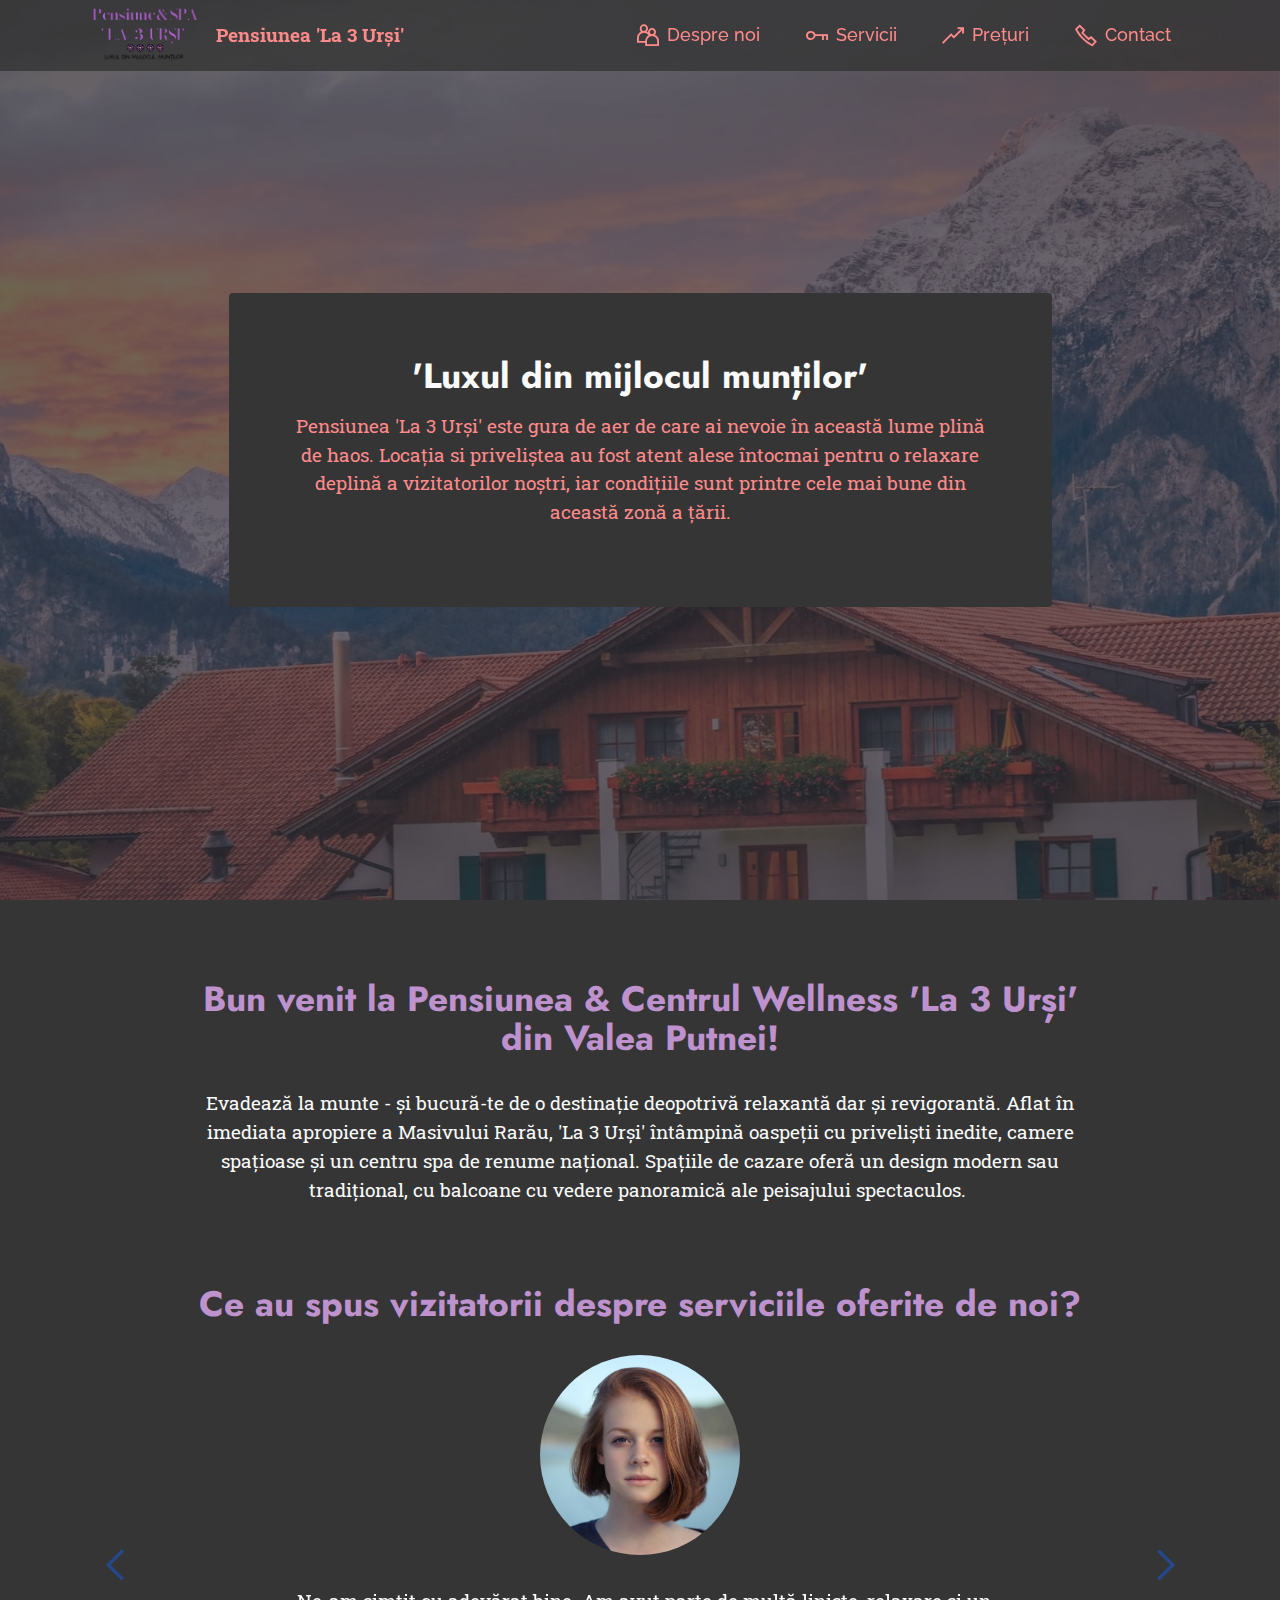
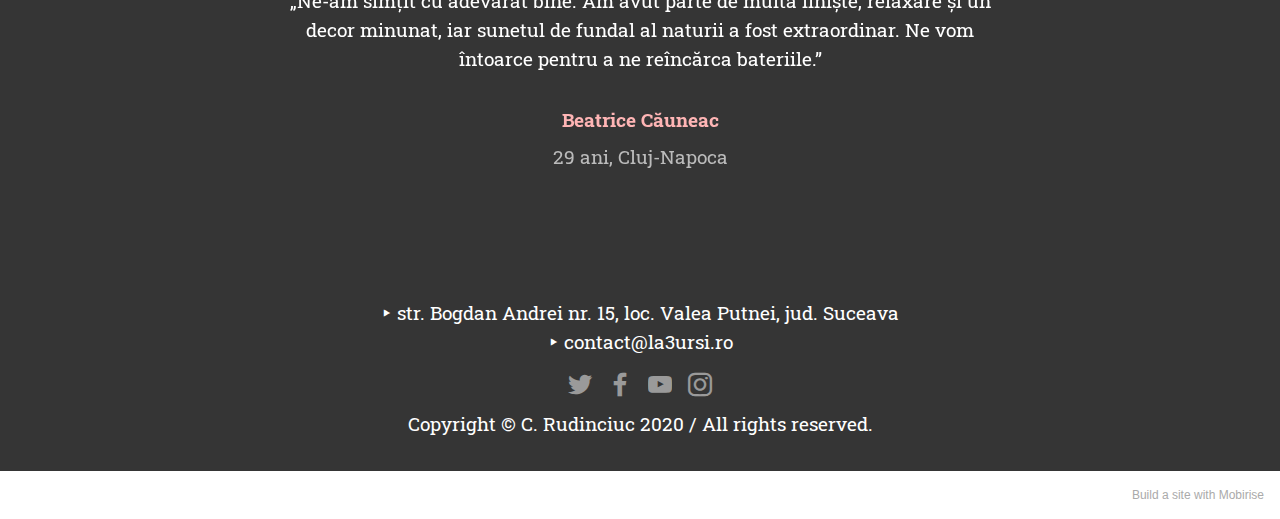
<file: index.html>
<!DOCTYPE html>
<html  >
<head>
  <!-- Site made with Mobirise Website Builder v5.2.0, https://mobirise.com -->
  <meta charset="UTF-8">
  <meta http-equiv="X-UA-Compatible" content="IE=edge">
  <meta name="generator" content="Mobirise v5.2.0, mobirise.com">
  <meta name="twitter:card" content="summary_large_image"/>
  <meta name="twitter:image:src" content="assets/images/index-meta.jpg">
  <meta property="og:image" content="assets/images/index-meta.jpg">
  <meta name="twitter:title" content="Acasă">
  <meta name="viewport" content="width=device-width, initial-scale=1, minimum-scale=1">
  <link rel="shortcut icon" href="assets/images/logo1.png" type="image/x-icon">
  <meta name="description" content="Site-ul oficial al pensiunii 'La 3 Urși' din Valea Putnei, Suceava">
  
  
  <title>Acasă</title>
  <link rel="stylesheet" href="assets/web/assets/mobirise-icons2/mobirise2.css">
  <link rel="stylesheet" href="assets/tether/tether.min.css">
  <link rel="stylesheet" href="assets/bootstrap/css/bootstrap.min.css">
  <link rel="stylesheet" href="assets/bootstrap/css/bootstrap-grid.min.css">
  <link rel="stylesheet" href="assets/bootstrap/css/bootstrap-reboot.min.css">
  <link rel="stylesheet" href="assets/dropdown/css/style.css">
  <link rel="stylesheet" href="assets/socicon/css/styles.css">
  <link rel="stylesheet" href="assets/theme/css/style.css">
  <link rel="preload" as="style" href="assets/mobirise/css/mbr-additional.css"><link rel="stylesheet" href="assets/mobirise/css/mbr-additional.css" type="text/css">
  
  
  
  
</head>
<body>
  
  <section class="menu menu2 cid-skSITEMzS6" once="menu" id="menu2-0">
    
    <nav class="navbar navbar-dropdown navbar-fixed-top navbar-expand-lg">
        <div class="container">
            <div class="navbar-brand">
                <span class="navbar-logo">
                    <a href="index.html">
                        <img src="assets/images/logo1.png" alt="Logo-ul pensiunii" style="height: 3.5rem;">
                    </a>
                </span>
                <span class="navbar-caption-wrap"><a class="navbar-caption text-primary display-7" href="index.html">Pensiunea 'La 3 Urși'</a></span>
            </div>
            <button class="navbar-toggler" type="button" data-toggle="collapse" data-target="#navbarSupportedContent" aria-controls="navbarNavAltMarkup" aria-expanded="false" aria-label="Toggle navigation">
                <div class="hamburger">
                    <span></span>
                    <span></span>
                    <span></span>
                    <span></span>
                </div>
            </button>
            <div class="collapse navbar-collapse" id="navbarSupportedContent">
                <ul class="navbar-nav nav-dropdown nav-right" data-app-modern-menu="true"><li class="nav-item"><a class="nav-link link text-primary display-4" href="desprenoi.html"><span class="mobi-mbri mobi-mbri-users mbr-iconfont mbr-iconfont-btn"></span>Despre noi</a></li>
                    <li class="nav-item"><a class="nav-link link text-primary display-4" href="servicii.html"><span class="mobi-mbri mobi-mbri-key mbr-iconfont mbr-iconfont-btn"></span>
                            Servicii</a></li>
                    <li class="nav-item"><a class="nav-link link text-primary display-4" href="preturi.html"><span class="mobi-mbri mobi-mbri-growing-chart mbr-iconfont mbr-iconfont-btn"></span>Prețuri</a>
                    </li><li class="nav-item"><a class="nav-link link text-primary display-4" href="contact.html"><span class="mobi-mbri mobi-mbri-phone mbr-iconfont mbr-iconfont-btn"></span>Contact</a></li></ul>
                
                
            </div>
        </div>
    </nav>
</section>

<section class="header12 cid-skSJ3eYvbd mbr-fullscreen mbr-parallax-background" id="header12-1">

    

    <div class="mbr-overlay" style="opacity: 0.6; background-color: rgb(53, 53, 53);">
    </div>
    <div class="container">
        <div class="row justify-content-center">
            <div class="card col-12 col-md-12 col-lg-9">
                <div class="card-wrapper">
                    <div class="card-box align-center">
                        <h1 class="card-title mbr-fonts-style mb-3 display-2"><strong>'Luxul din mijlocul munților'</strong></h1>
                        <p class="mbr-text mbr-fonts-style display-7">Pensiunea 'La 3 Urși' este gura de aer de care ai nevoie în această lume plină de haos. Locația si priveliștea au fost atent alese întocmai pentru o relaxare deplină a vizitatorilor noștri, iar condițiile sunt printre cele mai bune din această zonă a țării.</p>
                        
                    </div>
                </div>
            </div>
        </div>
    </div>
</section>

<section class="content4 cid-skT9ZVKiLS" id="content4-2">
    
    
    <div class="container">
        <div class="row justify-content-center">
            <div class="title col-md-12 col-lg-10">
                <h3 class="mbr-section-title mbr-fonts-style align-center mb-4 display-2">
                    <strong>Bun venit la Pensiunea &amp; Centrul Wellness 'La 3 Urși' din Valea Putnei!</strong></h3>
                <h4 class="mbr-section-subtitle align-center mbr-fonts-style mb-4 display-7">Evadează la munte - și bucură-te de o destinație deopotrivă relaxantă dar și revigorantă. Aflat în imediata apropiere a Masivului Rarău, 'La 3 Urși' întâmpină oaspeții cu priveliști inedite, camere spațioase și un centru spa de renume național.  Spațiile de cazare oferă un design modern sau tradițional, cu balcoane cu vedere panoramică ale peisajului spectaculos.&nbsp;</h4>
                
            </div>
        </div>
    </div>
</section>

<section class="testimonails3 carousel slide testimonials-slider cid-skTa4Vvrhh" data-interval="false" id="testimonials3-3">

    

    

    <div class="text-center container">
        <h3 class="mb-4 mbr-fonts-style display-2"><strong>Ce au spus vizitatorii despre serviciile oferite de noi?</strong></h3>

        <div class="carousel slide" role="listbox" data-pause="true" data-keyboard="false" data-ride="carousel" data-interval="8000">
            <div class="carousel-inner">
                
                
            <div class="carousel-item">
                    <div class="user col-md-8">
                        <div class="user_image">
                            <img src="assets/images/beatricec.jpg" alt="Beatrice Căuneac">
                        </div>
                        <div class="user_text mb-4">
                            <p class="mbr-fonts-style display-7">„Ne-am simțit cu adevărat bine. Am avut parte de multă liniște, relaxare și un decor minunat, iar sunetul de fundal al naturii a fost extraordinar. Ne vom întoarce pentru a ne reîncărca bateriile.”</p>
                        </div>
                        <div class="user_name mbr-fonts-style mb-2 display-7"><strong>Beatrice Căuneac</strong></div>
                        <div class="user_desk mbr-fonts-style display-7">29 ani, Cluj-Napoca</div>
                    </div>
                </div><div class="carousel-item">
                    <div class="user col-md-8">
                        <div class="user_image">
                            <img src="assets/images/romeom.jpg" alt="Romeo Marin">
                        </div>
                        <div class="user_text mb-4">
                            <p class="mbr-fonts-style display-7">„Vacanța noastră a fost neașteptat de plăcută. Am întâlnit oameni primitori și gospodari, care ne-au întâmpinat cu drag în colțul lor de rai. Ne-am bucurat de mult soare, apă, distracție pentru cei mici și relaxare pentru cei mari.”
                            </p>
                        </div>
                        <div class="user_name mbr-fonts-style mb-2 display-7"><strong>Romeo Marin</strong></div>
                        <div class="user_desk mbr-fonts-style display-7">41 ani, Bacău</div>
                    </div>
                </div></div>

            <div class="carousel-controls">
                <a class="carousel-control-prev" role="button" data-slide="prev">
                    <span aria-hidden="true" class="mobi-mbri mobi-mbri-arrow-prev mbr-iconfont"></span>
                    <span class="sr-only">Previous</span>
                </a>

                <a class="carousel-control-next" role="button" data-slide="next">
                    <span aria-hidden="true" class="mobi-mbri mobi-mbri-arrow-next mbr-iconfont"></span>
                    <span class="sr-only">Next</span>
                </a>
            </div>
        </div>
    </div>
</section>

<section class="footer3 cid-skTaf8YXuX" once="footers" id="footer3-4">

    

    

    <div class="container">
        <div class="media-container-row align-center mbr-white">
            <div class="row row-links">
                <ul class="foot-menu">
                    
                    
                    
                    
                    
                <li class="foot-menu-item mbr-fonts-style display-7">‣ str. Bogdan Andrei nr. 15, loc. Valea Putnei, jud. Suceava<br>‣ contact@la3ursi.ro</li></ul>
            </div>
            <div class="row social-row">
                <div class="social-list align-right pb-2">
                    
                    
                    
                    
                    
                    
                <div class="soc-item">
                        <a href="https://twitter.com/KlausIohannis" target="_blank">
                            <span class="mbr-iconfont mbr-iconfont-social socicon-twitter socicon"></span>
                        </a>
                    </div><div class="soc-item">
                        <a href="https://www.facebook.com/cosmints" target="_blank">
                            <span class="mbr-iconfont mbr-iconfont-social socicon-facebook socicon"></span>
                        </a>
                    </div><div class="soc-item">
                        <a href="https://www.youtube.com/watch?v=fKtklTNhzEM&ab_channel=CipryFCD" target="_blank">
                            <span class="mbr-iconfont mbr-iconfont-social socicon-youtube socicon"></span>
                        </a>
                    </div><div class="soc-item">
                        <a href="https://instagram.com/c.rudinciuc/" target="_blank">
                            <span class="mbr-iconfont mbr-iconfont-social socicon-instagram socicon"></span>
                        </a>
                    </div></div>
            </div>
            <div class="row row-copirayt">
                <p class="mbr-text mb-0 mbr-fonts-style mbr-white align-center display-7">Copyright © C. Rudinciuc 2020 / All rights reserved.</p>
            </div>
        </div>
    </div>
</section><section style="background-color: #fff; font-family: -apple-system, BlinkMacSystemFont, 'Segoe UI', 'Roboto', 'Helvetica Neue', Arial, sans-serif; color:#aaa; font-size:12px; padding: 0; align-items: center; display: flex;"><a href="https://mobirise.site/u" style="flex: 1 1; height: 3rem; padding-left: 1rem;"></a><p style="flex: 0 0 auto; margin:0; padding-right:1rem;">Build a <a href="https://mobirise.site/y" style="color:#aaa;">site</a> with Mobirise</p></section><script src="assets/web/assets/jquery/jquery.min.js"></script>  <script src="assets/popper/popper.min.js"></script>  <script src="assets/tether/tether.min.js"></script>  <script src="assets/bootstrap/js/bootstrap.min.js"></script>  <script src="assets/smoothscroll/smooth-scroll.js"></script>  <script src="assets/dropdown/js/nav-dropdown.js"></script>  <script src="assets/dropdown/js/navbar-dropdown.js"></script>  <script src="assets/touchswipe/jquery.touch-swipe.min.js"></script>  <script src="assets/parallax/jarallax.min.js"></script>  <script src="assets/bootstrapcarouselswipe/bootstrap-carousel-swipe.js"></script>  <script src="assets/mbr-testimonials-slider/mbr-testimonials-slider.js"></script>  <script src="assets/theme/js/script.js"></script>  
  
  
</body>
</html>
</file>
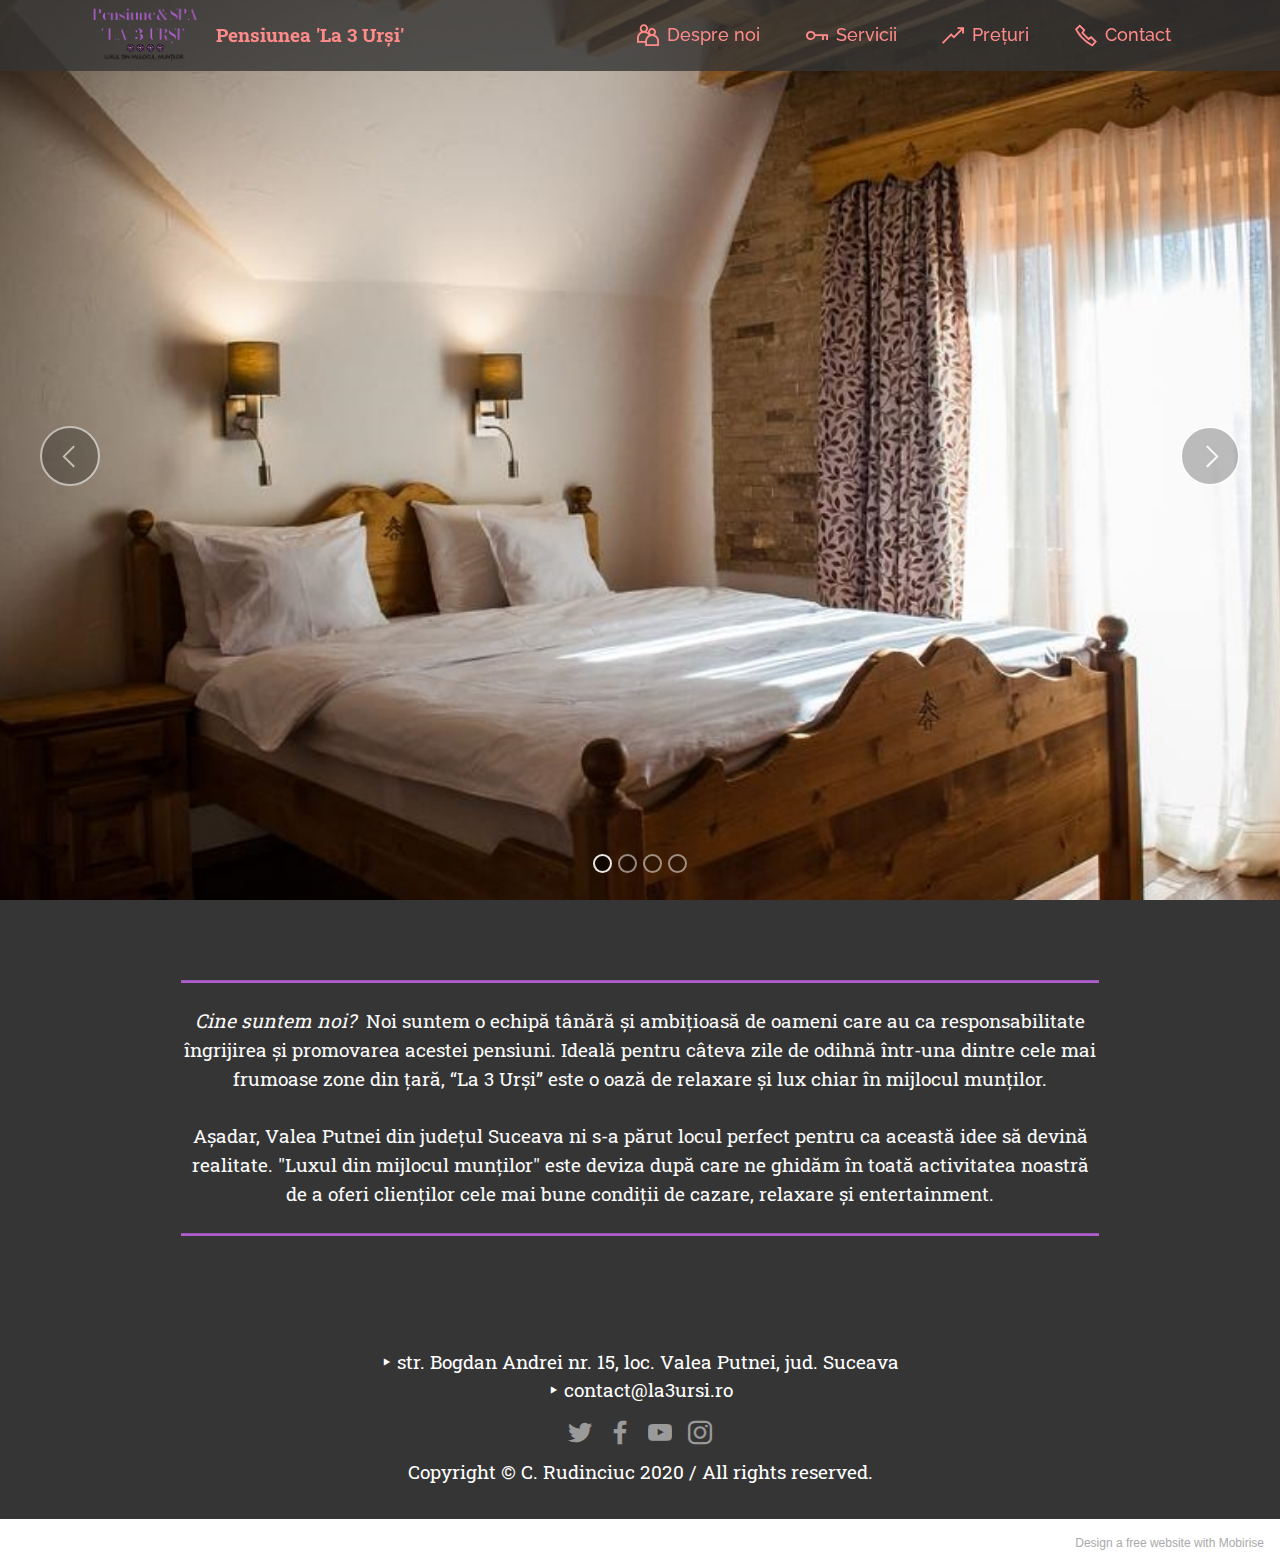
<file: desprenoi.html>
<!DOCTYPE html>
<html  >
<head>
  <!-- Site made with Mobirise Website Builder v5.2.0, https://mobirise.com -->
  <meta charset="UTF-8">
  <meta http-equiv="X-UA-Compatible" content="IE=edge">
  <meta name="generator" content="Mobirise v5.2.0, mobirise.com">
  <meta name="twitter:card" content="summary_large_image"/>
  <meta name="twitter:image:src" content="assets/images/desprenoi-meta.jpg">
  <meta property="og:image" content="assets/images/desprenoi-meta.jpg">
  <meta name="twitter:title" content="Despre noi">
  <meta name="viewport" content="width=device-width, initial-scale=1, minimum-scale=1">
  <link rel="shortcut icon" href="assets/images/logo1.png" type="image/x-icon">
  <meta name="description" content="Site-ul oficial al pensiunii 'La 3 Urși' din Valea Putnei, Suceava">
  
  
  <title>Despre noi</title>
  <link rel="stylesheet" href="assets/web/assets/mobirise-icons2/mobirise2.css">
  <link rel="stylesheet" href="assets/tether/tether.min.css">
  <link rel="stylesheet" href="assets/bootstrap/css/bootstrap.min.css">
  <link rel="stylesheet" href="assets/bootstrap/css/bootstrap-grid.min.css">
  <link rel="stylesheet" href="assets/bootstrap/css/bootstrap-reboot.min.css">
  <link rel="stylesheet" href="assets/dropdown/css/style.css">
  <link rel="stylesheet" href="assets/socicon/css/styles.css">
  <link rel="stylesheet" href="assets/theme/css/style.css">
  <link rel="preload" as="style" href="assets/mobirise/css/mbr-additional.css"><link rel="stylesheet" href="assets/mobirise/css/mbr-additional.css" type="text/css">
  
  
  
  
</head>
<body>
  
  <section class="menu menu2 cid-skSITEMzS6" once="menu" id="menu2-0">
    
    <nav class="navbar navbar-dropdown navbar-fixed-top navbar-expand-lg">
        <div class="container">
            <div class="navbar-brand">
                <span class="navbar-logo">
                    <a href="index.html">
                        <img src="assets/images/logo1.png" alt="Logo-ul pensiunii" style="height: 3.5rem;">
                    </a>
                </span>
                <span class="navbar-caption-wrap"><a class="navbar-caption text-primary display-7" href="index.html">Pensiunea 'La 3 Urși'</a></span>
            </div>
            <button class="navbar-toggler" type="button" data-toggle="collapse" data-target="#navbarSupportedContent" aria-controls="navbarNavAltMarkup" aria-expanded="false" aria-label="Toggle navigation">
                <div class="hamburger">
                    <span></span>
                    <span></span>
                    <span></span>
                    <span></span>
                </div>
            </button>
            <div class="collapse navbar-collapse" id="navbarSupportedContent">
                <ul class="navbar-nav nav-dropdown nav-right" data-app-modern-menu="true"><li class="nav-item"><a class="nav-link link text-primary display-4" href="desprenoi.html"><span class="mobi-mbri mobi-mbri-users mbr-iconfont mbr-iconfont-btn"></span>Despre noi</a></li>
                    <li class="nav-item"><a class="nav-link link text-primary display-4" href="servicii.html"><span class="mobi-mbri mobi-mbri-key mbr-iconfont mbr-iconfont-btn"></span>
                            Servicii</a></li>
                    <li class="nav-item"><a class="nav-link link text-primary display-4" href="preturi.html"><span class="mobi-mbri mobi-mbri-growing-chart mbr-iconfont mbr-iconfont-btn"></span>Prețuri</a>
                    </li><li class="nav-item"><a class="nav-link link text-primary display-4" href="contact.html"><span class="mobi-mbri mobi-mbri-phone mbr-iconfont mbr-iconfont-btn"></span>Contact</a></li></ul>
                
                
            </div>
        </div>
    </nav>
</section>

<section class="slider1 cid-skTlBobghs mbr-fullscreen" id="slider1-5">
    
    <div class="carousel slide carousel-fade" id="skTMerwu6H" data-ride="carousel" data-interval="5000">
        <ol class="carousel-indicators">
            <li data-slide-to="0" class="active" data-target="#skTMerwu6H"></li>
            <li data-slide-to="1" data-target="#skTMerwu6H"></li>
            <li data-slide-to="2" data-target="#skTMerwu6H"></li><li data-slide-to="3" data-target="#skTMerwu6H"></li>
        </ol>
        <div class="carousel-inner">
            <div class="carousel-item slider-image item active">
                <div class="item-wrapper">
                    <img class="d-block w-100" src="assets/images/carusel1.jpg">
                    
                    
                </div>
            </div>
            <div class="carousel-item slider-image item">
                <div class="item-wrapper">
                    <img class="d-block w-100" src="assets/images/carusel2.jpg">
                    
                    
                </div>
            </div>
            <div class="carousel-item slider-image item">
                <div class="item-wrapper">
                    <img class="d-block w-100" src="assets/images/carusel3.jpg">
                    
                    
                </div>
            </div><div class="carousel-item slider-image item">
                <div class="item-wrapper">
                    <img class="d-block w-100" src="assets/images/carusel4.jpg">
                    
                    
                </div>
            </div>
        </div>
        <a class="carousel-control carousel-control-prev" role="button" data-slide="prev" href="#skTMerwu6H">
            <span class="mobi-mbri mobi-mbri-arrow-prev" aria-hidden="true"></span>
            <span class="sr-only">Previous</span>
        </a>
        <a class="carousel-control carousel-control-next" role="button" data-slide="next" href="#skTMerwu6H">
            <span class="mobi-mbri mobi-mbri-arrow-next" aria-hidden="true"></span>
            <span class="sr-only">Next</span>
        </a>
    </div>
</section>

<section class="content6 cid-skTlZqxOHO" id="content6-6">
    
    <div class="container">
        <div class="row justify-content-center">
            <div class="col-md-12 col-lg-10">
                <hr class="line">
                <p class="mbr-text align-center mbr-fonts-style my-4 display-7">
                    <em>Cine suntem noi?&nbsp;&nbsp;</em>Noi suntem o echipă tânără și ambițioasă de oameni care au ca responsabilitate îngrijirea și promovarea acestei pensiuni. Ideală pentru câteva zile de odihnă într-una dintre cele mai frumoase zone din țară, “La 3 Urși” este o oază de relaxare și lux chiar în mijlocul munților.<br><br>Așadar, Valea Putnei din județul Suceava ni s-a părut locul perfect pentru ca această idee să devină realitate. "Luxul din mijlocul munților" este deviza după care ne ghidăm în toată activitatea noastră de a oferi clienților cele mai bune condiții de cazare, relaxare și entertainment.</p>
                <hr class="line">
            </div>
        </div>
    </div>
</section>

<section class="footer3 cid-skTaf8YXuX" once="footers" id="footer3-4">

    

    

    <div class="container">
        <div class="media-container-row align-center mbr-white">
            <div class="row row-links">
                <ul class="foot-menu">
                    
                    
                    
                    
                    
                <li class="foot-menu-item mbr-fonts-style display-7">‣ str. Bogdan Andrei nr. 15, loc. Valea Putnei, jud. Suceava<br>‣ contact@la3ursi.ro</li></ul>
            </div>
            <div class="row social-row">
                <div class="social-list align-right pb-2">
                    
                    
                    
                    
                    
                    
                <div class="soc-item">
                        <a href="https://twitter.com/KlausIohannis" target="_blank">
                            <span class="mbr-iconfont mbr-iconfont-social socicon-twitter socicon"></span>
                        </a>
                    </div><div class="soc-item">
                        <a href="https://www.facebook.com/cosmints" target="_blank">
                            <span class="mbr-iconfont mbr-iconfont-social socicon-facebook socicon"></span>
                        </a>
                    </div><div class="soc-item">
                        <a href="https://www.youtube.com/watch?v=fKtklTNhzEM&ab_channel=CipryFCD" target="_blank">
                            <span class="mbr-iconfont mbr-iconfont-social socicon-youtube socicon"></span>
                        </a>
                    </div><div class="soc-item">
                        <a href="https://instagram.com/c.rudinciuc/" target="_blank">
                            <span class="mbr-iconfont mbr-iconfont-social socicon-instagram socicon"></span>
                        </a>
                    </div></div>
            </div>
            <div class="row row-copirayt">
                <p class="mbr-text mb-0 mbr-fonts-style mbr-white align-center display-7">Copyright © C. Rudinciuc 2020 / All rights reserved.</p>
            </div>
        </div>
    </div>
</section><section style="background-color: #fff; font-family: -apple-system, BlinkMacSystemFont, 'Segoe UI', 'Roboto', 'Helvetica Neue', Arial, sans-serif; color:#aaa; font-size:12px; padding: 0; align-items: center; display: flex;"><a href="https://mobirise.site/n" style="flex: 1 1; height: 3rem; padding-left: 1rem;"></a><p style="flex: 0 0 auto; margin:0; padding-right:1rem;">Design a free website with <a href="https://mobirise.site/z" style="color:#aaa;">Mobirise</a></p></section><script src="assets/web/assets/jquery/jquery.min.js"></script>  <script src="assets/popper/popper.min.js"></script>  <script src="assets/tether/tether.min.js"></script>  <script src="assets/bootstrap/js/bootstrap.min.js"></script>  <script src="assets/smoothscroll/smooth-scroll.js"></script>  <script src="assets/dropdown/js/nav-dropdown.js"></script>  <script src="assets/dropdown/js/navbar-dropdown.js"></script>  <script src="assets/touchswipe/jquery.touch-swipe.min.js"></script>  <script src="assets/theme/js/script.js"></script>  
  
  
</body>
</html>
</file>
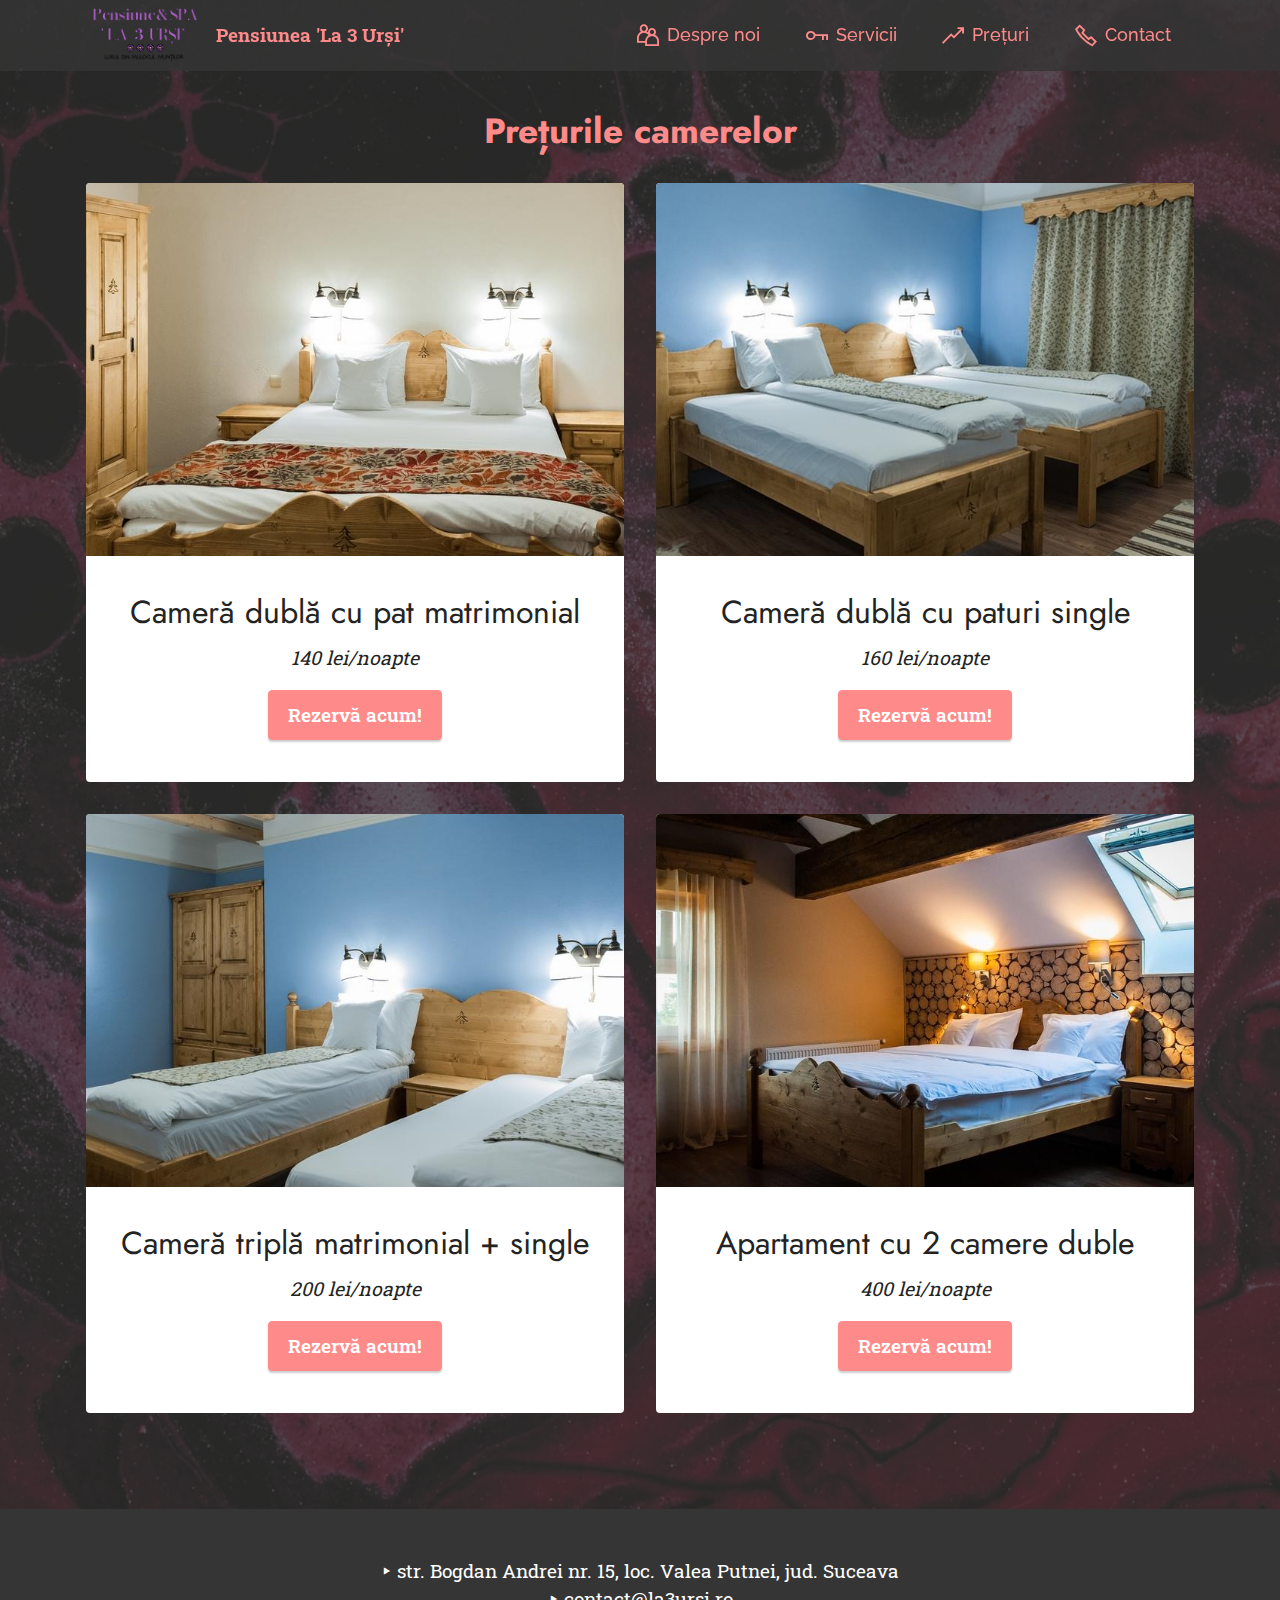
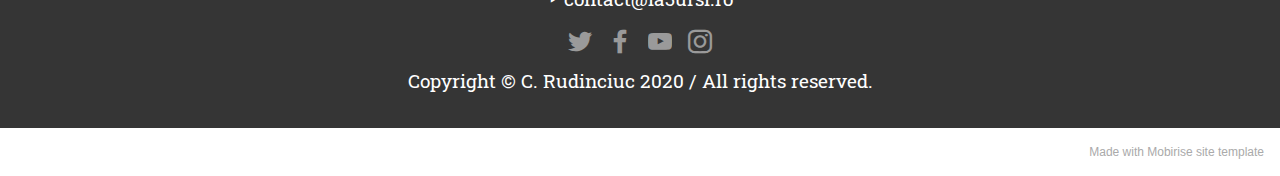
<file: preturi.html>
<!DOCTYPE html>
<html  >
<head>
  <!-- Site made with Mobirise Website Builder v5.2.0, https://mobirise.com -->
  <meta charset="UTF-8">
  <meta http-equiv="X-UA-Compatible" content="IE=edge">
  <meta name="generator" content="Mobirise v5.2.0, mobirise.com">
  <meta name="twitter:card" content="summary_large_image"/>
  <meta name="twitter:image:src" content="assets/images/preturi-meta.jpg">
  <meta property="og:image" content="assets/images/preturi-meta.jpg">
  <meta name="twitter:title" content="Prețuri">
  <meta name="viewport" content="width=device-width, initial-scale=1, minimum-scale=1">
  <link rel="shortcut icon" href="assets/images/logo1.png" type="image/x-icon">
  <meta name="description" content="Site-ul oficial al pensiunii 'La 3 Urși' din Valea Putnei, Suceava">
  
  
  <title>Prețuri</title>
  <link rel="stylesheet" href="assets/web/assets/mobirise-icons2/mobirise2.css">
  <link rel="stylesheet" href="assets/tether/tether.min.css">
  <link rel="stylesheet" href="assets/bootstrap/css/bootstrap.min.css">
  <link rel="stylesheet" href="assets/bootstrap/css/bootstrap-grid.min.css">
  <link rel="stylesheet" href="assets/bootstrap/css/bootstrap-reboot.min.css">
  <link rel="stylesheet" href="assets/dropdown/css/style.css">
  <link rel="stylesheet" href="assets/socicon/css/styles.css">
  <link rel="stylesheet" href="assets/theme/css/style.css">
  <link rel="preload" as="style" href="assets/mobirise/css/mbr-additional.css"><link rel="stylesheet" href="assets/mobirise/css/mbr-additional.css" type="text/css">
  
  
  
  
</head>
<body>
  
  <section class="menu menu2 cid-skSITEMzS6" once="menu" id="menu2-0">
    
    <nav class="navbar navbar-dropdown navbar-fixed-top navbar-expand-lg">
        <div class="container">
            <div class="navbar-brand">
                <span class="navbar-logo">
                    <a href="index.html">
                        <img src="assets/images/logo1.png" alt="Logo-ul pensiunii" style="height: 3.5rem;">
                    </a>
                </span>
                <span class="navbar-caption-wrap"><a class="navbar-caption text-primary display-7" href="index.html">Pensiunea 'La 3 Urși'</a></span>
            </div>
            <button class="navbar-toggler" type="button" data-toggle="collapse" data-target="#navbarSupportedContent" aria-controls="navbarNavAltMarkup" aria-expanded="false" aria-label="Toggle navigation">
                <div class="hamburger">
                    <span></span>
                    <span></span>
                    <span></span>
                    <span></span>
                </div>
            </button>
            <div class="collapse navbar-collapse" id="navbarSupportedContent">
                <ul class="navbar-nav nav-dropdown nav-right" data-app-modern-menu="true"><li class="nav-item"><a class="nav-link link text-primary display-4" href="desprenoi.html"><span class="mobi-mbri mobi-mbri-users mbr-iconfont mbr-iconfont-btn"></span>Despre noi</a></li>
                    <li class="nav-item"><a class="nav-link link text-primary display-4" href="servicii.html"><span class="mobi-mbri mobi-mbri-key mbr-iconfont mbr-iconfont-btn"></span>
                            Servicii</a></li>
                    <li class="nav-item"><a class="nav-link link text-primary display-4" href="preturi.html"><span class="mobi-mbri mobi-mbri-growing-chart mbr-iconfont mbr-iconfont-btn"></span>Prețuri</a>
                    </li><li class="nav-item"><a class="nav-link link text-primary display-4" href="contact.html"><span class="mobi-mbri mobi-mbri-phone mbr-iconfont mbr-iconfont-btn"></span>Contact</a></li></ul>
                
                
            </div>
        </div>
    </nav>
</section>

<section class="gallery2 cid-skTuAGTlvx" id="gallery2-a">
    
    <div class="mbr-overlay"></div>
    <div class="container">
        <div class="mbr-section-head">
            <h4 class="mbr-section-title mbr-fonts-style align-center mb-0 display-2"><strong>Prețurile camerelor</strong></h4>
            
        </div>
        <div class="row mt-4">
            <div class="item features-image сol-12 col-md-6 col-lg-6">
                <div class="item-wrapper">
                    <div class="item-img">
                        <img src="assets/images/card1.jpg" alt="Cameră dublă matrimonială">
                    </div>
                    <div class="item-content">
                        <h5 class="item-title mbr-fonts-style display-5">Cameră dublă cu pat matrimonial</h5>
                        <h6 class="item-subtitle mbr-fonts-style mt-1 display-7"><em>140 lei/noapte</em></h6>
                        
                    </div>
                    <div class="mbr-section-btn item-footer mt-2"><a href="contact.html#form5-c" class="btn btn-primary item-btn display-7">Rezervă acum!</a></div>
                </div>
            </div>
            <div class="item features-image сol-12 col-md-6 col-lg-6">
                <div class="item-wrapper">
                    <div class="item-img">
                        <img src="assets/images/card2.jpg" alt="Cameră dublă single">
                    </div>
                    <div class="item-content">
                        <h5 class="item-title mbr-fonts-style display-5">Cameră dublă cu paturi single</h5>
                        <h6 class="item-subtitle mbr-fonts-style mt-1 display-7"><em>160 lei/noapte</em></h6>
                        
                    </div>
                    <div class="mbr-section-btn item-footer mt-2"><a href="contact.html#form5-c" class="btn btn-primary item-btn display-7">Rezervă acum!</a></div>
                </div>
            </div>
            <div class="item features-image сol-12 col-md-6 col-lg-6">
                <div class="item-wrapper">
                    <div class="item-img">
                        <img src="assets/images/card3.jpg" alt="Cameră triplă">
                    </div>
                    <div class="item-content">
                        <h5 class="item-title mbr-fonts-style display-5">Cameră triplă matrimonial + single</h5>
                        <h6 class="item-subtitle mbr-fonts-style mt-1 display-7"><em>200 lei/noapte</em></h6>
                        
                    </div>
                    <div class="mbr-section-btn item-footer mt-2"><a href="contact.html#form5-c" class="btn btn-primary item-btn display-7">Rezervă acum!</a></div>
                </div>
            </div>
            <div class="item features-image сol-12 col-md-6 col-lg-6">
                <div class="item-wrapper">
                    <div class="item-img">
                        <img src="assets/images/card4.jpg" alt="Apartament cu 2 camere" title="">
                    </div>
                    <div class="item-content">
                        <h5 class="item-title mbr-fonts-style display-5">Apartament cu 2 camere duble</h5>
                        <h6 class="item-subtitle mbr-fonts-style mt-1 display-7"><em>400 lei/noapte</em></h6>
                        
                    </div>
                    <div class="mbr-section-btn item-footer mt-2"><a href="contact.html#form5-c" class="btn btn-primary item-btn display-7">Rezervă acum!</a></div>
                </div>
            </div>
        </div>
    </div>
</section>

<section class="footer3 cid-skTaf8YXuX" once="footers" id="footer3-4">

    

    

    <div class="container">
        <div class="media-container-row align-center mbr-white">
            <div class="row row-links">
                <ul class="foot-menu">
                    
                    
                    
                    
                    
                <li class="foot-menu-item mbr-fonts-style display-7">‣ str. Bogdan Andrei nr. 15, loc. Valea Putnei, jud. Suceava<br>‣ contact@la3ursi.ro</li></ul>
            </div>
            <div class="row social-row">
                <div class="social-list align-right pb-2">
                    
                    
                    
                    
                    
                    
                <div class="soc-item">
                        <a href="https://twitter.com/KlausIohannis" target="_blank">
                            <span class="mbr-iconfont mbr-iconfont-social socicon-twitter socicon"></span>
                        </a>
                    </div><div class="soc-item">
                        <a href="https://www.facebook.com/cosmints" target="_blank">
                            <span class="mbr-iconfont mbr-iconfont-social socicon-facebook socicon"></span>
                        </a>
                    </div><div class="soc-item">
                        <a href="https://www.youtube.com/watch?v=fKtklTNhzEM&ab_channel=CipryFCD" target="_blank">
                            <span class="mbr-iconfont mbr-iconfont-social socicon-youtube socicon"></span>
                        </a>
                    </div><div class="soc-item">
                        <a href="https://instagram.com/c.rudinciuc/" target="_blank">
                            <span class="mbr-iconfont mbr-iconfont-social socicon-instagram socicon"></span>
                        </a>
                    </div></div>
            </div>
            <div class="row row-copirayt">
                <p class="mbr-text mb-0 mbr-fonts-style mbr-white align-center display-7">Copyright © C. Rudinciuc 2020 / All rights reserved.</p>
            </div>
        </div>
    </div>
</section><section style="background-color: #fff; font-family: -apple-system, BlinkMacSystemFont, 'Segoe UI', 'Roboto', 'Helvetica Neue', Arial, sans-serif; color:#aaa; font-size:12px; padding: 0; align-items: center; display: flex;"><a href="https://mobirise.site/p" style="flex: 1 1; height: 3rem; padding-left: 1rem;"></a><p style="flex: 0 0 auto; margin:0; padding-right:1rem;"><a href="https://mobirise.site/t" style="color:#aaa;">Made</a> with Mobirise site template</p></section><script src="assets/web/assets/jquery/jquery.min.js"></script>  <script src="assets/popper/popper.min.js"></script>  <script src="assets/tether/tether.min.js"></script>  <script src="assets/bootstrap/js/bootstrap.min.js"></script>  <script src="assets/smoothscroll/smooth-scroll.js"></script>  <script src="assets/dropdown/js/nav-dropdown.js"></script>  <script src="assets/dropdown/js/navbar-dropdown.js"></script>  <script src="assets/touchswipe/jquery.touch-swipe.min.js"></script>  <script src="assets/theme/js/script.js"></script>  
  
  
</body>
</html>
</file>
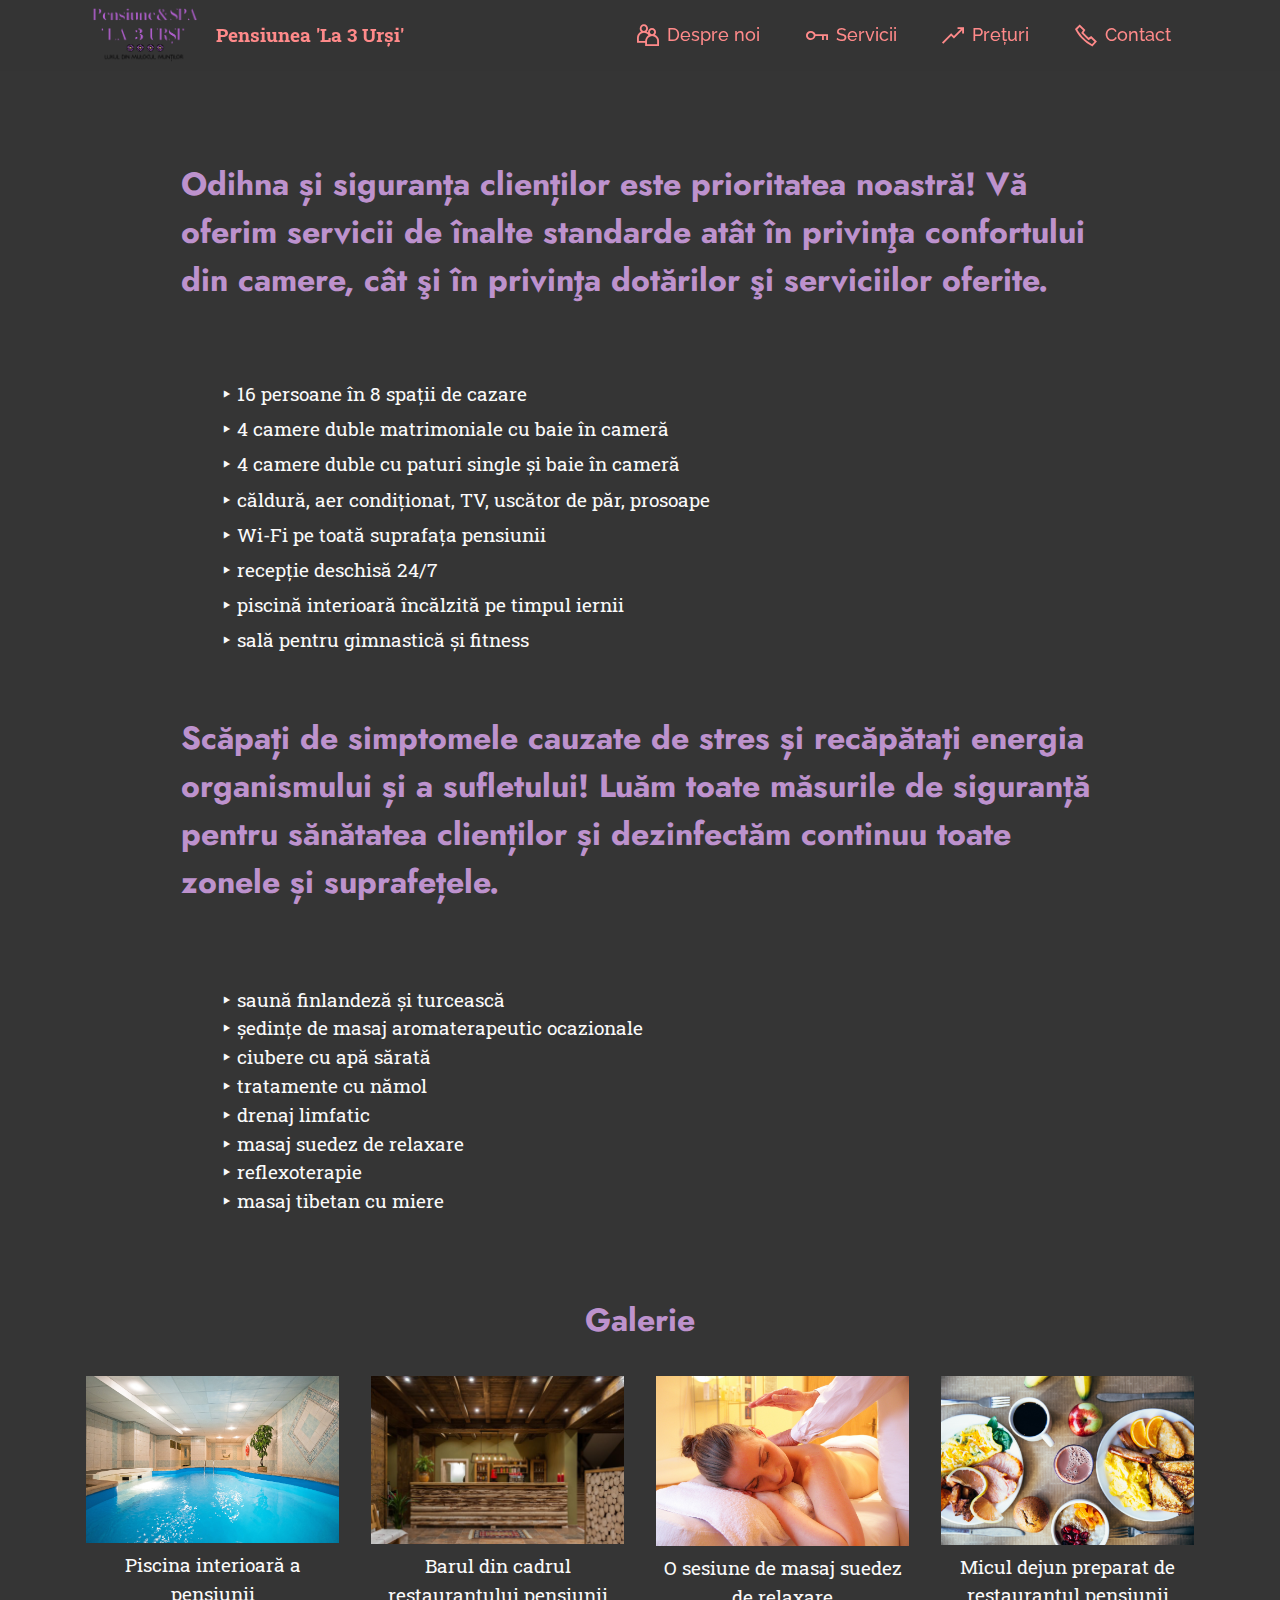
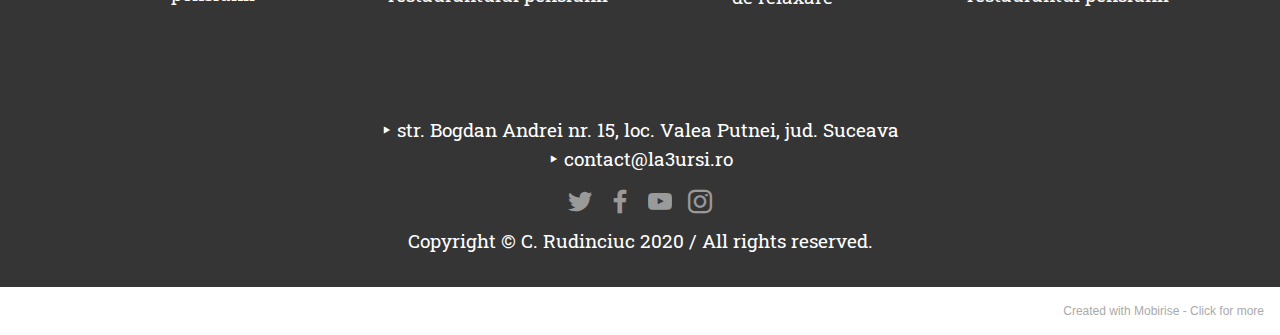
<file: servicii.html>
<!DOCTYPE html>
<html  >
<head>
  <!-- Site made with Mobirise Website Builder v5.2.0, https://mobirise.com -->
  <meta charset="UTF-8">
  <meta http-equiv="X-UA-Compatible" content="IE=edge">
  <meta name="generator" content="Mobirise v5.2.0, mobirise.com">
  <meta name="twitter:card" content="summary_large_image"/>
  <meta name="twitter:image:src" content="assets/images/servicii-meta.jpg">
  <meta property="og:image" content="assets/images/servicii-meta.jpg">
  <meta name="twitter:title" content="Servicii">
  <meta name="viewport" content="width=device-width, initial-scale=1, minimum-scale=1">
  <link rel="shortcut icon" href="assets/images/logo1.png" type="image/x-icon">
  <meta name="description" content="Site-ul oficial al pensiunii 'La 3 Urși' din Valea Putnei, Suceava">
  
  
  <title>Servicii</title>
  <link rel="stylesheet" href="assets/web/assets/mobirise-icons2/mobirise2.css">
  <link rel="stylesheet" href="assets/tether/tether.min.css">
  <link rel="stylesheet" href="assets/bootstrap/css/bootstrap.min.css">
  <link rel="stylesheet" href="assets/bootstrap/css/bootstrap-grid.min.css">
  <link rel="stylesheet" href="assets/bootstrap/css/bootstrap-reboot.min.css">
  <link rel="stylesheet" href="assets/dropdown/css/style.css">
  <link rel="stylesheet" href="assets/socicon/css/styles.css">
  <link rel="stylesheet" href="assets/theme/css/style.css">
  <link rel="preload" as="style" href="assets/mobirise/css/mbr-additional.css"><link rel="stylesheet" href="assets/mobirise/css/mbr-additional.css" type="text/css">
  
  
  
  
</head>
<body>
  
  <section class="menu menu2 cid-skSITEMzS6" once="menu" id="menu2-0">
    
    <nav class="navbar navbar-dropdown navbar-fixed-top navbar-expand-lg">
        <div class="container">
            <div class="navbar-brand">
                <span class="navbar-logo">
                    <a href="index.html">
                        <img src="assets/images/logo1.png" alt="Logo-ul pensiunii" style="height: 3.5rem;">
                    </a>
                </span>
                <span class="navbar-caption-wrap"><a class="navbar-caption text-primary display-7" href="index.html">Pensiunea 'La 3 Urși'</a></span>
            </div>
            <button class="navbar-toggler" type="button" data-toggle="collapse" data-target="#navbarSupportedContent" aria-controls="navbarNavAltMarkup" aria-expanded="false" aria-label="Toggle navigation">
                <div class="hamburger">
                    <span></span>
                    <span></span>
                    <span></span>
                    <span></span>
                </div>
            </button>
            <div class="collapse navbar-collapse" id="navbarSupportedContent">
                <ul class="navbar-nav nav-dropdown nav-right" data-app-modern-menu="true"><li class="nav-item"><a class="nav-link link text-primary display-4" href="desprenoi.html"><span class="mobi-mbri mobi-mbri-users mbr-iconfont mbr-iconfont-btn"></span>Despre noi</a></li>
                    <li class="nav-item"><a class="nav-link link text-primary display-4" href="servicii.html"><span class="mobi-mbri mobi-mbri-key mbr-iconfont mbr-iconfont-btn"></span>
                            Servicii</a></li>
                    <li class="nav-item"><a class="nav-link link text-primary display-4" href="preturi.html"><span class="mobi-mbri mobi-mbri-growing-chart mbr-iconfont mbr-iconfont-btn"></span>Prețuri</a>
                    </li><li class="nav-item"><a class="nav-link link text-primary display-4" href="contact.html"><span class="mobi-mbri mobi-mbri-phone mbr-iconfont mbr-iconfont-btn"></span>Contact</a></li></ul>
                
                
            </div>
        </div>
    </nav>
</section>

<section class="content14 cid-skToFUfpJE" id="content14-7">
    
    
    
    <div class="container">
        <div class="row justify-content-center">
            <div class="col-md-12 col-lg-10">
                    <h3 class="mbr-section-title mbr-fonts-style mb-4 display-5"><strong>Odihna și siguranța clienților este prioritatea noastră! Vă oferim servicii de înalte standarde atât în privinţa confortului din camere, cât şi în privinţa dotărilor şi serviciilor oferite.</strong><br><strong><br></strong></h3>
                <ul class="list mbr-fonts-style display-7"><p>‣ 16 persoane în 8 spații de cazare</p><p>‣ 4 camere duble matrimoniale cu baie în cameră
</p><p>
</p><p>‣ 4 camere duble cu paturi single și baie în cameră
</p><p>
</p><p>‣ căldură, aer condiționat, TV, uscător de păr, prosoape
</p><p>
</p><p>‣ Wi-Fi pe toată suprafața pensiunii
</p><p>
</p><p>‣ recepție deschisă 24/7
</p><p>
</p><p>‣ piscină interioară încălzită pe timpul iernii
</p><p>
</p><p>‣ sală pentru gimnastică și fitness</p></ul>
            </div>
        </div>
    </div>
</section>

<section class="content14 cid-skToGJyuqc" id="content14-8">
    
    
    
    <div class="container">
        <div class="row justify-content-center">
            <div class="col-md-12 col-lg-10">
                    <h3 class="mbr-section-title mbr-fonts-style mb-4 display-5"><strong>Scăpați de simptomele cauzate de stres și recăpătați energia organismului și a sufletului! Luăm toate măsurile de siguranță pentru sănătatea clienților și dezinfectăm continuu toate zonele și suprafețele.</strong><br><strong><br></strong></h3>
                <ul class="list mbr-fonts-style display-7"><div>‣ saună finlandeză și turcească</div><div><span style="font-size: 1.2rem;">‣ ședințe de masaj aromaterapeutic ocazionale</span></div><div><div>
</div><div>‣ ciubere cu apă sărată
</div><div>
</div><div>‣ tratamente cu nămol
</div><div>
</div><div>‣ drenaj limfatic
</div><div>
</div><div>‣ masaj suedez de relaxare
</div><div>
</div><div>‣ reflexoterapie
</div><div>
</div><div>‣ masaj tibetan cu miere</div></div></ul>
            </div>
        </div>
    </div>
</section>

<section class="gallery5 mbr-gallery cid-skToMifxkA" id="gallery5-9">
    

    

    <div class="container">
        <div class="mbr-section-head">
            <h3 class="mbr-section-title mbr-fonts-style align-center m-0 display-5"><strong>Galerie</strong></h3>
            
        </div>
        <div class="row mbr-gallery mt-4">
            <div class="col-12 col-md-6 col-lg-3 item gallery-image">
                <div class="item-wrapper" data-toggle="modal" data-target="#skTMew0Bna-modal">
                    <img class="w-100" src="assets/images/galerie1.jpg" alt="Piscina interioară" data-slide-to="0" data-target="#lb-skTMew0Bna">
                    <div class="icon-wrapper">
                        <span class="mobi-mbri mobi-mbri-search mbr-iconfont mbr-iconfont-btn"></span>
                    </div>
                </div>
                <h6 class="mbr-item-subtitle mbr-fonts-style align-center mb-2 mt-2 display-7">Piscina interioară a pensiunii</h6>
            </div>
            <div class="col-12 col-md-6 col-lg-3 item gallery-image">
                <div class="item-wrapper" data-toggle="modal" data-target="#skTMew0Bna-modal">
                    <img class="w-100" src="assets/images/galerie2.jpg" alt="Barul restaurantului" data-slide-to="1" data-target="#lb-skTMew0Bna">
                    <div class="icon-wrapper">
                        <span class="mobi-mbri mobi-mbri-search mbr-iconfont mbr-iconfont-btn"></span>
                    </div>
                </div>
                <h6 class="mbr-item-subtitle mbr-fonts-style align-center mb-2 mt-2 display-7">Barul din cadrul restaurantului pensiunii</h6>
            </div>
            <div class="col-12 col-md-6 col-lg-3 item gallery-image">
                <div class="item-wrapper" data-toggle="modal" data-target="#skTMew0Bna-modal">
                    <img class="w-100" src="assets/images/galerie3.jpg" alt="Masaj suedez" data-slide-to="2" data-target="#lb-skTMew0Bna">
                    <div class="icon-wrapper">
                        <span class="mobi-mbri mobi-mbri-search mbr-iconfont mbr-iconfont-btn"></span>
                    </div>
                </div>
                <h6 class="mbr-item-subtitle mbr-fonts-style align-center mb-2 mt-2 display-7">O sesiune de masaj suedez de relaxare</h6>
            </div>
            <div class="col-12 col-md-6 col-lg-3 item gallery-image">
                <div class="item-wrapper" data-toggle="modal" data-target="#skTMew0Bna-modal">
                    <img class="w-100" src="assets/images/galerie4.jpg" alt="Micul dejun" data-slide-to="3" data-target="#lb-skTMew0Bna">
                    <div class="icon-wrapper">
                        <span class="mobi-mbri mobi-mbri-search mbr-iconfont mbr-iconfont-btn"></span>
                    </div>
                </div>
                <h6 class="mbr-item-subtitle mbr-fonts-style align-center mb-2 mt-2 display-7">Micul dejun preparat de restaurantul pensiunii</h6>
            </div>
        </div>

        <div class="modal mbr-slider" tabindex="-1" role="dialog" aria-hidden="true" id="skTMew0Bna-modal">
            <div class="modal-dialog" role="document">
                <div class="modal-content">
                    <div class="modal-body">
                        <div class="carousel slide carousel-fade" id="lb-skTMew0Bna" data-interval="5000">
                            <div class="carousel-inner">
                                <div class="carousel-item active">
                                    <img class="d-block w-100" src="assets/images/galerie1.jpg" alt="">
                                </div>
                                <div class="carousel-item">
                                    <img class="d-block w-100" src="assets/images/galerie2.jpg" alt="">
                                </div>
                                <div class="carousel-item">
                                    <img class="d-block w-100" src="assets/images/galerie3.jpg" alt="">
                                </div>
                                <div class="carousel-item">
                                    <img class="d-block w-100" src="assets/images/galerie4.jpg" alt="">
                                </div>
                            </div>
                            <ol class="carousel-indicators">
                                <li data-slide-to="0" class="active" data-target="#lb-skTMew0Bna"></li>
                                <li data-slide-to="1" data-target="#lb-skTMew0Bna"></li>
                                <li data-slide-to="2" data-target="#lb-skTMew0Bna"></li>
                                <li data-slide-to="3" data-target="#lb-skTMew0Bna"></li>
                            </ol>
                            <a role="button" href="" class="close" data-dismiss="modal" aria-label="Close">
                            </a>
                            <a class="carousel-control-prev carousel-control" role="button" data-slide="prev" href="#lb-skTMew0Bna">
                                <span class="mobi-mbri mobi-mbri-arrow-prev" aria-hidden="true"></span>
                                <span class="sr-only">Previous</span>
                            </a>
                            <a class="carousel-control-next carousel-control" role="button" data-slide="next" href="#lb-skTMew0Bna">
                                <span class="mobi-mbri mobi-mbri-arrow-next" aria-hidden="true"></span>
                                <span class="sr-only">Next</span>
                            </a>
                        </div>
                    </div>
                </div>
            </div>
        </div>
    </div>
</section>

<section class="footer3 cid-skTaf8YXuX" once="footers" id="footer3-4">

    

    

    <div class="container">
        <div class="media-container-row align-center mbr-white">
            <div class="row row-links">
                <ul class="foot-menu">
                    
                    
                    
                    
                    
                <li class="foot-menu-item mbr-fonts-style display-7">‣ str. Bogdan Andrei nr. 15, loc. Valea Putnei, jud. Suceava<br>‣ contact@la3ursi.ro</li></ul>
            </div>
            <div class="row social-row">
                <div class="social-list align-right pb-2">
                    
                    
                    
                    
                    
                    
                <div class="soc-item">
                        <a href="https://twitter.com/KlausIohannis" target="_blank">
                            <span class="mbr-iconfont mbr-iconfont-social socicon-twitter socicon"></span>
                        </a>
                    </div><div class="soc-item">
                        <a href="https://www.facebook.com/cosmints" target="_blank">
                            <span class="mbr-iconfont mbr-iconfont-social socicon-facebook socicon"></span>
                        </a>
                    </div><div class="soc-item">
                        <a href="https://www.youtube.com/watch?v=fKtklTNhzEM&ab_channel=CipryFCD" target="_blank">
                            <span class="mbr-iconfont mbr-iconfont-social socicon-youtube socicon"></span>
                        </a>
                    </div><div class="soc-item">
                        <a href="https://instagram.com/c.rudinciuc/" target="_blank">
                            <span class="mbr-iconfont mbr-iconfont-social socicon-instagram socicon"></span>
                        </a>
                    </div></div>
            </div>
            <div class="row row-copirayt">
                <p class="mbr-text mb-0 mbr-fonts-style mbr-white align-center display-7">Copyright © C. Rudinciuc 2020 / All rights reserved.</p>
            </div>
        </div>
    </div>
</section><section style="background-color: #fff; font-family: -apple-system, BlinkMacSystemFont, 'Segoe UI', 'Roboto', 'Helvetica Neue', Arial, sans-serif; color:#aaa; font-size:12px; padding: 0; align-items: center; display: flex;"><a href="https://mobirise.site/v" style="flex: 1 1; height: 3rem; padding-left: 1rem;"></a><p style="flex: 0 0 auto; margin:0; padding-right:1rem;">Created with Mobirise - <a href="https://mobirise.site/l" style="color:#aaa;">Click for more</a></p></section><script src="assets/web/assets/jquery/jquery.min.js"></script>  <script src="assets/popper/popper.min.js"></script>  <script src="assets/tether/tether.min.js"></script>  <script src="assets/bootstrap/js/bootstrap.min.js"></script>  <script src="assets/smoothscroll/smooth-scroll.js"></script>  <script src="assets/dropdown/js/nav-dropdown.js"></script>  <script src="assets/dropdown/js/navbar-dropdown.js"></script>  <script src="assets/touchswipe/jquery.touch-swipe.min.js"></script>  <script src="assets/theme/js/script.js"></script>  
  
  
</body>
</html>
</file>
<file: assets/web/assets/mobirise-icons2/mobirise2.css>
@font-face {
  font-family: 'Moririse2';
  font-display: swap;
  src:  url('mobirise2.eot?f2bix4');
  src:  url('mobirise2.eot?f2bix4#iefix') format('embedded-opentype'),
    url('mobirise2.ttf?f2bix4') format('truetype'),
    url('mobirise2.woff?f2bix4') format('woff'),
    url('mobirise2.svg?f2bix4#mobirise2') format('svg');
  font-weight: normal;
  font-style: normal;
}

[class^="mobi-"], [class*=" mobi-"] {
  /* use !important to prevent issues with browser extensions that change fonts */
  font-family: 'Moririse2' !important;
  speak: none;
  font-style: normal;
  font-weight: normal;
  font-variant: normal;
  text-transform: none;
  line-height: 1;

  /* Better Font Rendering =========== */
  -webkit-font-smoothing: antialiased;
  -moz-osx-font-smoothing: grayscale;
}

.mobi-mbri-add-submenu:before {
  content: "\e900";
}
.mobi-mbri-alert:before {
  content: "\e901";
}
.mobi-mbri-align-center:before {
  content: "\e902";
}
.mobi-mbri-align-justify:before {
  content: "\e903";
}
.mobi-mbri-align-left:before {
  content: "\e904";
}
.mobi-mbri-align-right:before {
  content: "\e905";
}
.mobi-mbri-android:before {
  content: "\e906";
}
.mobi-mbri-apple:before {
  content: "\e907";
}
.mobi-mbri-arrow-down:before {
  content: "\e908";
}
.mobi-mbri-arrow-next:before {
  content: "\e909";
}
.mobi-mbri-arrow-prev:before {
  content: "\e90a";
}
.mobi-mbri-arrow-up:before {
  content: "\e90b";
}
.mobi-mbri-bold:before {
  content: "\e90c";
}
.mobi-mbri-bookmark:before {
  content: "\e90d";
}
.mobi-mbri-bootstrap:before {
  content: "\e90e";
}
.mobi-mbri-briefcase:before {
  content: "\e90f";
}
.mobi-mbri-browse:before {
  content: "\e910";
}
.mobi-mbri-bulleted-list:before {
  content: "\e911";
}
.mobi-mbri-calendar:before {
  content: "\e912";
}
.mobi-mbri-camera:before {
  content: "\e913";
}
.mobi-mbri-cart-add:before {
  content: "\e914";
}
.mobi-mbri-cart-full:before {
  content: "\e915";
}
.mobi-mbri-cash:before {
  content: "\e916";
}
.mobi-mbri-change-style:before {
  content: "\e917";
}
.mobi-mbri-chat:before {
  content: "\e918";
}
.mobi-mbri-clock:before {
  content: "\e919";
}
.mobi-mbri-close:before {
  content: "\e91a";
}
.mobi-mbri-cloud:before {
  content: "\e91b";
}
.mobi-mbri-code:before {
  content: "\e91c";
}
.mobi-mbri-contact-form:before {
  content: "\e91d";
}
.mobi-mbri-credit-card:before {
  content: "\e91e";
}
.mobi-mbri-cursor-click:before {
  content: "\e91f";
}
.mobi-mbri-cust-feedback:before {
  content: "\e920";
}
.mobi-mbri-database:before {
  content: "\e921";
}
.mobi-mbri-delivery:before {
  content: "\e922";
}
.mobi-mbri-desktop:before {
  content: "\e923";
}
.mobi-mbri-devices:before {
  content: "\e924";
}
.mobi-mbri-down:before {
  content: "\e925";
}
.mobi-mbri-download-2:before {
  content: "\e926";
}
.mobi-mbri-download:before {
  content: "\e927";
}
.mobi-mbri-drag-n-drop-2:before {
  content: "\e928";
}
.mobi-mbri-drag-n-drop:before {
  content: "\e929";
}
.mobi-mbri-edit-2:before {
  content: "\e92a";
}
.mobi-mbri-edit:before {
  content: "\e92b";
}
.mobi-mbri-error:before {
  content: "\e92c";
}
.mobi-mbri-extension:before {
  content: "\e92d";
}
.mobi-mbri-features:before {
  content: "\e92e";
}
.mobi-mbri-file:before {
  content: "\e92f";
}
.mobi-mbri-flag:before {
  content: "\e930";
}
.mobi-mbri-folder:before {
  content: "\e931";
}
.mobi-mbri-gift:before {
  content: "\e932";
}
.mobi-mbri-github:before {
  content: "\e933";
}
.mobi-mbri-globe-2:before {
  content: "\e934";
}
.mobi-mbri-globe:before {
  content: "\e935";
}
.mobi-mbri-growing-chart:before {
  content: "\e936";
}
.mobi-mbri-hearth:before {
  content: "\e937";
}
.mobi-mbri-help:before {
  content: "\e938";
}
.mobi-mbri-home:before {
  content: "\e939";
}
.mobi-mbri-hot-cup:before {
  content: "\e93a";
}
.mobi-mbri-idea:before {
  content: "\e93b";
}
.mobi-mbri-image-gallery:before {
  content: "\e93c";
}
.mobi-mbri-image-slider:before {
  content: "\e93d";
}
.mobi-mbri-info:before {
  content: "\e93e";
}
.mobi-mbri-italic:before {
  content: "\e93f";
}
.mobi-mbri-key:before {
  content: "\e940";
}
.mobi-mbri-laptop:before {
  content: "\e941";
}
.mobi-mbri-layers:before {
  content: "\e942";
}
.mobi-mbri-left-right:before {
  content: "\e943";
}
.mobi-mbri-left:before {
  content: "\e944";
}
.mobi-mbri-letter:before {
  content: "\e945";
}
.mobi-mbri-like:before {
  content: "\e946";
}
.mobi-mbri-link:before {
  content: "\e947";
}
.mobi-mbri-lock:before {
  content: "\e948";
}
.mobi-mbri-login:before {
  content: "\e949";
}
.mobi-mbri-logout:before {
  content: "\e94a";
}
.mobi-mbri-magic-stick:before {
  content: "\e94b";
}
.mobi-mbri-map-pin:before {
  content: "\e94c";
}
.mobi-mbri-menu:before {
  content: "\e94d";
}
.mobi-mbri-mobile-2:before {
  content: "\e94e";
}
.mobi-mbri-mobile-horizontal:before {
  content: "\e94f";
}
.mobi-mbri-mobile:before {
  content: "\e950";
}
.mobi-mbri-mobirise:before {
  content: "\e951";
}
.mobi-mbri-more-horizontal:before {
  content: "\e952";
}
.mobi-mbri-more-vertical:before {
  content: "\e953";
}
.mobi-mbri-music:before {
  content: "\e954";
}
.mobi-mbri-new-file:before {
  content: "\e955";
}
.mobi-mbri-numbered-list:before {
  content: "\e956";
}
.mobi-mbri-opened-folder:before {
  content: "\e957";
}
.mobi-mbri-pages:before {
  content: "\e958";
}
.mobi-mbri-paper-plane:before {
  content: "\e959";
}
.mobi-mbri-paperclip:before {
  content: "\e95a";
}
.mobi-mbri-phone:before {
  content: "\e95b";
}
.mobi-mbri-photo:before {
  content: "\e95c";
}
.mobi-mbri-photos:before {
  content: "\e95d";
}
.mobi-mbri-pin:before {
  content: "\e95e";
}
.mobi-mbri-play:before {
  content: "\e95f";
}
.mobi-mbri-plus:before {
  content: "\e960";
}
.mobi-mbri-preview:before {
  content: "\e961";
}
.mobi-mbri-print:before {
  content: "\e962";
}
.mobi-mbri-protect:before {
  content: "\e963";
}
.mobi-mbri-question:before {
  content: "\e964";
}
.mobi-mbri-quote-left:before {
  content: "\e965";
}
.mobi-mbri-quote-right:before {
  content: "\e966";
}
.mobi-mbri-redo:before {
  content: "\e967";
}
.mobi-mbri-refresh:before {
  content: "\e968";
}
.mobi-mbri-responsive-2:before {
  content: "\e969";
}
.mobi-mbri-responsive:before {
  content: "\e96a";
}
.mobi-mbri-right:before {
  content: "\e96b";
}
.mobi-mbri-rocket:before {
  content: "\e96c";
}
.mobi-mbri-sad-face:before {
  content: "\e96d";
}
.mobi-mbri-sale:before {
  content: "\e96e";
}
.mobi-mbri-save:before {
  content: "\e96f";
}
.mobi-mbri-search:before {
  content: "\e970";
}
.mobi-mbri-setting-2:before {
  content: "\e971";
}
.mobi-mbri-setting-3:before {
  content: "\e972";
}
.mobi-mbri-setting:before {
  content: "\e973";
}
.mobi-mbri-share:before {
  content: "\e974";
}
.mobi-mbri-shopping-bag:before {
  content: "\e975";
}
.mobi-mbri-shopping-basket:before {
  content: "\e976";
}
.mobi-mbri-shopping-cart:before {
  content: "\e977";
}
.mobi-mbri-sites:before {
  content: "\e978";
}
.mobi-mbri-smile-face:before {
  content: "\e979";
}
.mobi-mbri-speed:before {
  content: "\e97a";
}
.mobi-mbri-star:before {
  content: "\e97b";
}
.mobi-mbri-success:before {
  content: "\e97c";
}
.mobi-mbri-sun:before {
  content: "\e97d";
}
.mobi-mbri-sun2:before {
  content: "\e97e";
}
.mobi-mbri-tablet-vertical:before {
  content: "\e97f";
}
.mobi-mbri-tablet:before {
  content: "\e980";
}
.mobi-mbri-target:before {
  content: "\e981";
}
.mobi-mbri-timer:before {
  content: "\e982";
}
.mobi-mbri-to-ftp:before {
  content: "\e983";
}
.mobi-mbri-to-local-drive:before {
  content: "\e984";
}
.mobi-mbri-touch-swipe:before {
  content: "\e985";
}
.mobi-mbri-touch:before {
  content: "\e986";
}
.mobi-mbri-trash:before {
  content: "\e987";
}
.mobi-mbri-underline:before {
  content: "\e988";
}
.mobi-mbri-undo:before {
  content: "\e989";
}
.mobi-mbri-unlink:before {
  content: "\e98a";
}
.mobi-mbri-unlock:before {
  content: "\e98b";
}
.mobi-mbri-up-down:before {
  content: "\e98c";
}
.mobi-mbri-up:before {
  content: "\e98d";
}
.mobi-mbri-update:before {
  content: "\e98e";
}
.mobi-mbri-upload-2:before {
  content: "\e98f";
}
.mobi-mbri-upload:before {
  content: "\e990";
}
.mobi-mbri-user-2:before {
  content: "\e991";
}
.mobi-mbri-user:before {
  content: "\e992";
}
.mobi-mbri-users:before {
  content: "\e993";
}
.mobi-mbri-video-play:before {
  content: "\e994";
}
.mobi-mbri-video:before {
  content: "\e995";
}
.mobi-mbri-watch:before {
  content: "\e996";
}
.mobi-mbri-website-theme-2:before {
  content: "\e997";
}
.mobi-mbri-website-theme:before {
  content: "\e998";
}
.mobi-mbri-wifi:before {
  content: "\e999";
}
.mobi-mbri-windows:before {
  content: "\e99a";
}
.mobi-mbri-zoom-in:before {
  content: "\e99b";
}
.mobi-mbri-zoom-out:before {
  content: "\e99c";
}
</file>
<file: assets/dropdown/css/style.css>
.navbar-dropdown {
  left: 0;
  padding: 0;
  position: absolute;
  right: 0;
  top: 0;
  transition: all 0.45s ease;
  z-index: 1030;
  background: #282828; }
  .navbar-dropdown .navbar-logo {
    margin-right: 0.8rem;
    transition: margin 0.3s ease-in-out;
    vertical-align: middle; }
    .navbar-dropdown .navbar-logo img {
      height: 3.125rem;
      transition: all 0.3s ease-in-out; }
    .navbar-dropdown .navbar-logo.mbr-iconfont {
      font-size: 3.125rem;
      line-height: 3.125rem; }
  .navbar-dropdown .navbar-caption {
    font-weight: 700;
    white-space: normal;
    vertical-align: -4px;
    line-height: 3.125rem !important; }
    .navbar-dropdown .navbar-caption, .navbar-dropdown .navbar-caption:hover {
      color: inherit;
      text-decoration: none; }
  .navbar-dropdown .mbr-iconfont + .navbar-caption {
    vertical-align: -1px; }
  .navbar-dropdown.navbar-fixed-top {
    position: fixed; }
  .navbar-dropdown .navbar-brand span {
    vertical-align: -4px; }
  .navbar-dropdown.bg-color.transparent {
    background: none; }
  .navbar-dropdown.navbar-short .navbar-brand {
    padding: 0.625rem 0; }
    .navbar-dropdown.navbar-short .navbar-brand span {
      vertical-align: -1px; }
  .navbar-dropdown.navbar-short .navbar-caption {
    line-height: 2.375rem !important;
    vertical-align: -2px; }
  .navbar-dropdown.navbar-short .navbar-logo {
    margin-right: 0.5rem; }
    .navbar-dropdown.navbar-short .navbar-logo img {
      height: 2.375rem; }
    .navbar-dropdown.navbar-short .navbar-logo.mbr-iconfont {
      font-size: 2.375rem;
      line-height: 2.375rem; }
  .navbar-dropdown.navbar-short .mbr-table-cell {
    height: 3.625rem; }
  .navbar-dropdown .navbar-close {
    left: 0.6875rem;
    position: fixed;
    top: 0.75rem;
    z-index: 1000; }
  .navbar-dropdown .hamburger-icon {
    content: "";
    display: inline-block;
    vertical-align: middle;
    width: 16px;
    -webkit-box-shadow: 0 -6px 0 1px #282828,0 0 0 1px #282828,0 6px 0 1px #282828;
    -moz-box-shadow: 0 -6px 0 1px #282828,0 0 0 1px #282828,0 6px 0 1px #282828;
    box-shadow: 0 -6px 0 1px #282828,0 0 0 1px #282828,0 6px 0 1px #282828; }

.dropdown-menu .dropdown-toggle[data-toggle="dropdown-submenu"]::after {
  border-bottom: 0.35em solid transparent;
  border-left: 0.35em solid;
  border-right: 0;
  border-top: 0.35em solid transparent;
  margin-left: 0.3rem; }

.dropdown-menu .dropdown-item:focus {
  outline: 0; }

.nav-dropdown {
  font-size: 0.75rem;
  font-weight: 500;
  height: auto !important; }
  .nav-dropdown .nav-btn {
    padding-left: 1rem; }
  .nav-dropdown .link {
    margin: .667em 1.667em;
    font-weight: 500;
    padding: 0;
    transition: color .2s ease-in-out; }
    .nav-dropdown .link.dropdown-toggle {
      margin-right: 2.583em; }
      .nav-dropdown .link.dropdown-toggle::after {
        margin-left: .25rem;
        border-top: 0.35em solid;
        border-right: 0.35em solid transparent;
        border-left: 0.35em solid transparent;
        border-bottom: 0; }
      .nav-dropdown .link.dropdown-toggle[aria-expanded="true"] {
        margin: 0;
        padding: 0.667em 3.263em  0.667em 1.667em; }
  .nav-dropdown .link::after,
  .nav-dropdown .dropdown-item::after {
    color: inherit; }
  .nav-dropdown .btn {
    font-size: 0.75rem;
    font-weight: 700;
    letter-spacing: 0;
    margin-bottom: 0;
    padding-left: 1.25rem;
    padding-right: 1.25rem; }
  .nav-dropdown .dropdown-menu {
    border-radius: 0;
    border: 0;
    left: 0;
    margin: 0;
    padding-bottom: 1.25rem;
    padding-top: 1.25rem;
    position: relative; }
  .nav-dropdown .dropdown-submenu {
    margin-left: 0.125rem;
    top: 0; }
  .nav-dropdown .dropdown-item {
    font-weight: 500;
    line-height: 2;
    padding: 0.3846em 4.615em 0.3846em 1.5385em;
    position: relative;
    transition: color .2s ease-in-out, background-color .2s ease-in-out; }
    .nav-dropdown .dropdown-item::after {
      margin-top: -0.3077em;
      position: absolute;
      right: 1.1538em;
      top: 50%; }
    .nav-dropdown .dropdown-item:focus, .nav-dropdown .dropdown-item:hover {
      background: none; }

@media (max-width: 767px) {
  .nav-dropdown.navbar-toggleable-sm {
    bottom: 0;
    display: none;
    left: 0;
    overflow-x: hidden;
    position: fixed;
    top: 0;
    transform: translateX(-100%);
    -ms-transform: translateX(-100%);
    -webkit-transform: translateX(-100%);
    width: 18.75rem;
    z-index: 999; } }
.nav-dropdown.navbar-toggleable-xl {
  bottom: 0;
  display: none;
  left: 0;
  overflow-x: hidden;
  position: fixed;
  top: 0;
  transform: translateX(-100%);
  -ms-transform: translateX(-100%);
  -webkit-transform: translateX(-100%);
  width: 18.75rem;
  z-index: 999; }

.nav-dropdown-sm {
  display: block !important;
  overflow-x: hidden;
  overflow: auto;
  padding-top: 3.875rem; }
  .nav-dropdown-sm::after {
    content: "";
    display: block;
    height: 3rem;
    width: 100%; }
  .nav-dropdown-sm.collapse.in ~ .navbar-close {
    display: block !important; }
  .nav-dropdown-sm.collapsing, .nav-dropdown-sm.collapse.in {
    transform: translateX(0);
    -ms-transform: translateX(0);
    -webkit-transform: translateX(0);
    transition: all 0.25s ease-out;
    -webkit-transition: all 0.25s ease-out;
    background: #282828; }
  .nav-dropdown-sm.collapsing[aria-expanded="false"] {
    transform: translateX(-100%);
    -ms-transform: translateX(-100%);
    -webkit-transform: translateX(-100%); }
  .nav-dropdown-sm .nav-item {
    display: block;
    margin-left: 0 !important;
    padding-left: 0; }
  .nav-dropdown-sm .link,
  .nav-dropdown-sm .dropdown-item {
    border-top: 1px dotted rgba(255, 255, 255, 0.1);
    font-size: 0.8125rem;
    line-height: 1.6;
    margin: 0 !important;
    padding: 0.875rem 2.4rem 0.875rem 1.5625rem !important;
    position: relative;
    white-space: normal; }
    .nav-dropdown-sm .link:focus, .nav-dropdown-sm .link:hover,
    .nav-dropdown-sm .dropdown-item:focus,
    .nav-dropdown-sm .dropdown-item:hover {
      background: rgba(0, 0, 0, 0.2) !important;
      color: #c0a375; }
  .nav-dropdown-sm .nav-btn {
    position: relative;
    padding: 1.5625rem 1.5625rem 0 1.5625rem; }
    .nav-dropdown-sm .nav-btn::before {
      border-top: 1px dotted rgba(255, 255, 255, 0.1);
      content: "";
      left: 0;
      position: absolute;
      top: 0;
      width: 100%; }
    .nav-dropdown-sm .nav-btn + .nav-btn {
      padding-top: 0.625rem; }
      .nav-dropdown-sm .nav-btn + .nav-btn::before {
        display: none; }
  .nav-dropdown-sm .btn {
    padding: 0.625rem 0; }
  .nav-dropdown-sm .dropdown-toggle[data-toggle="dropdown-submenu"]::after {
    margin-left: .25rem;
    border-top: 0.35em solid;
    border-right: 0.35em solid transparent;
    border-left: 0.35em solid transparent;
    border-bottom: 0; }
  .nav-dropdown-sm .dropdown-toggle[data-toggle="dropdown-submenu"][aria-expanded="true"]::after {
    border-top: 0;
    border-right: 0.35em solid transparent;
    border-left: 0.35em solid transparent;
    border-bottom: 0.35em solid; }
  .nav-dropdown-sm .dropdown-menu {
    margin: 0;
    padding: 0;
    position: relative;
    top: 0;
    left: 0;
    width: 100%;
    border: 0;
    float: none;
    border-radius: 0;
    background: none; }
  .nav-dropdown-sm .dropdown-submenu {
    left: 100%;
    margin-left: 0.125rem;
    margin-top: -1.25rem;
    top: 0; }

.navbar-toggleable-sm .nav-dropdown .dropdown-menu {
  position: absolute; }

.navbar-toggleable-sm .nav-dropdown .dropdown-submenu {
  left: 100%;
  margin-left: 0.125rem;
  margin-top: -1.25rem;
  top: 0; }

.navbar-toggleable-sm.opened .nav-dropdown .dropdown-menu {
  position: relative; }

.navbar-toggleable-sm.opened .nav-dropdown .dropdown-submenu {
  left: 0;
  margin-left: 00rem;
  margin-top: 0rem;
  top: 0; }

.is-builder .nav-dropdown.collapsing {
  transition: none !important; }

/*# sourceMappingURL=style.css.map */
</file>
<file: assets/socicon/css/styles.css>
@charset "UTF-8";

@font-face {
  font-family: 'Socicon';
  src:  url('../fonts/socicon.eot');
  src:  url('../fonts/socicon.eot?#iefix') format('embedded-opentype'),
    url('../fonts/socicon.woff2') format('woff2'),
    url('../fonts/socicon.ttf') format('truetype'),
    url('../fonts/socicon.woff') format('woff'),
    url('../fonts/socicon.svg#socicon') format('svg');
  font-weight: normal;
  font-style: normal;
}

[data-icon]:before {
  font-family: "socicon" !important;
  content: attr(data-icon);
  font-style: normal !important;
  font-weight: normal !important;
  font-variant: normal !important;
  text-transform: none !important;
  speak: none;
  line-height: 1;
  -webkit-font-smoothing: antialiased;
  -moz-osx-font-smoothing: grayscale;
}

[class^="socicon-"], [class*=" socicon-"] {
  /* use !important to prevent issues with browser extensions that change fonts */
  font-family: 'Socicon' !important;
  speak: none;
  font-style: normal;
  font-weight: normal;
  font-variant: normal;
  text-transform: none;
  line-height: 1;

  /* Better Font Rendering =========== */
  -webkit-font-smoothing: antialiased;
  -moz-osx-font-smoothing: grayscale;
}

.socicon-eitaa:before {
  content: "\e97c";
}
.socicon-soroush:before {
  content: "\e97d";
}
.socicon-bale:before {
  content: "\e97e";
}
.socicon-zazzle:before {
  content: "\e97b";
}
.socicon-society6:before {
  content: "\e97a";
}
.socicon-redbubble:before {
  content: "\e979";
}
.socicon-avvo:before {
  content: "\e978";
}
.socicon-stitcher:before {
  content: "\e977";
}
.socicon-googlehangouts:before {
  content: "\e974";
}
.socicon-dlive:before {
  content: "\e975";
}
.socicon-vsco:before {
  content: "\e976";
}
.socicon-flipboard:before {
  content: "\e973";
}
.socicon-ubuntu:before {
  content: "\e958";
}
.socicon-artstation:before {
  content: "\e959";
}
.socicon-invision:before {
  content: "\e95a";
}
.socicon-torial:before {
  content: "\e95b";
}
.socicon-collectorz:before {
  content: "\e95c";
}
.socicon-seenthis:before {
  content: "\e95d";
}
.socicon-googleplaymusic:before {
  content: "\e95e";
}
.socicon-debian:before {
  content: "\e95f";
}
.socicon-filmfreeway:before {
  content: "\e960";
}
.socicon-gnome:before {
  content: "\e961";
}
.socicon-itchio:before {
  content: "\e962";
}
.socicon-jamendo:before {
  content: "\e963";
}
.socicon-mix:before {
  content: "\e964";
}
.socicon-sharepoint:before {
  content: "\e965";
}
.socicon-tinder:before {
  content: "\e966";
}
.socicon-windguru:before {
  content: "\e967";
}
.socicon-cdbaby:before {
  content: "\e968";
}
.socicon-elementaryos:before {
  content: "\e969";
}
.socicon-stage32:before {
  content: "\e96a";
}
.socicon-tiktok:before {
  content: "\e96b";
}
.socicon-gitter:before {
  content: "\e96c";
}
.socicon-letterboxd:before {
  content: "\e96d";
}
.socicon-threema:before {
  content: "\e96e";
}
.socicon-splice:before {
  content: "\e96f";
}
.socicon-metapop:before {
  content: "\e970";
}
.socicon-naver:before {
  content: "\e971";
}
.socicon-remote:before {
  content: "\e972";
}
.socicon-internet:before {
  content: "\e957";
}
.socicon-moddb:before {
  content: "\e94b";
}
.socicon-indiedb:before {
  content: "\e94c";
}
.socicon-traxsource:before {
  content: "\e94d";
}
.socicon-gamefor:before {
  content: "\e94e";
}
.socicon-pixiv:before {
  content: "\e94f";
}
.socicon-myanimelist:before {
  content: "\e950";
}
.socicon-blackberry:before {
  content: "\e951";
}
.socicon-wickr:before {
  content: "\e952";
}
.socicon-spip:before {
  content: "\e953";
}
.socicon-napster:before {
  content: "\e954";
}
.socicon-beatport:before {
  content: "\e955";
}
.socicon-hackerone:before {
  content: "\e956";
}
.socicon-hackernews:before {
  content: "\e946";
}
.socicon-smashwords:before {
  content: "\e947";
}
.socicon-kobo:before {
  content: "\e948";
}
.socicon-bookbub:before {
  content: "\e949";
}
.socicon-mailru:before {
  content: "\e94a";
}
.socicon-gitlab:before {
  content: "\e945";
}
.socicon-instructables:before {
  content: "\e944";
}
.socicon-portfolio:before {
  content: "\e943";
}
.socicon-codered:before {
  content: "\e940";
}
.socicon-origin:before {
  content: "\e941";
}
.socicon-nextdoor:before {
  content: "\e942";
}
.socicon-udemy:before {
  content: "\e93f";
}
.socicon-livemaster:before {
  content: "\e93e";
}
.socicon-crunchbase:before {
  content: "\e93b";
}
.socicon-homefy:before {
  content: "\e93c";
}
.socicon-calendly:before {
  content: "\e93d";
}
.socicon-realtor:before {
  content: "\e90f";
}
.socicon-tidal:before {
  content: "\e910";
}
.socicon-qobuz:before {
  content: "\e911";
}
.socicon-natgeo:before {
  content: "\e912";
}
.socicon-mastodon:before {
  content: "\e913";
}
.socicon-unsplash:before {
  content: "\e914";
}
.socicon-homeadvisor:before {
  content: "\e915";
}
.socicon-angieslist:before {
  content: "\e916";
}
.socicon-codepen:before {
  content: "\e917";
}
.socicon-slack:before {
  content: "\e918";
}
.socicon-openaigym:before {
  content: "\e919";
}
.socicon-logmein:before {
  content: "\e91a";
}
.socicon-fiverr:before {
  content: "\e91b";
}
.socicon-gotomeeting:before {
  content: "\e91c";
}
.socicon-aliexpress:before {
  content: "\e91d";
}
.socicon-guru:before {
  content: "\e91e";
}
.socicon-appstore:before {
  content: "\e91f";
}
.socicon-homes:before {
  content: "\e920";
}
.socicon-zoom:before {
  content: "\e921";
}
.socicon-alibaba:before {
  content: "\e922";
}
.socicon-craigslist:before {
  content: "\e923";
}
.socicon-wix:before {
  content: "\e924";
}
.socicon-redfin:before {
  content: "\e925";
}
.socicon-googlecalendar:before {
  content: "\e926";
}
.socicon-shopify:before {
  content: "\e927";
}
.socicon-freelancer:before {
  content: "\e928";
}
.socicon-seedrs:before {
  content: "\e929";
}
.socicon-bing:before {
  content: "\e92a";
}
.socicon-doodle:before {
  content: "\e92b";
}
.socicon-bonanza:before {
  content: "\e92c";
}
.socicon-squarespace:before {
  content: "\e92d";
}
.socicon-toptal:before {
  content: "\e92e";
}
.socicon-gust:before {
  content: "\e92f";
}
.socicon-ask:before {
  content: "\e930";
}
.socicon-trulia:before {
  content: "\e931";
}
.socicon-loomly:before {
  content: "\e932";
}
.socicon-ghost:before {
  content: "\e933";
}
.socicon-upwork:before {
  content: "\e934";
}
.socicon-fundable:before {
  content: "\e935";
}
.socicon-booking:before {
  content: "\e936";
}
.socicon-googlemaps:before {
  content: "\e937";
}
.socicon-zillow:before {
  content: "\e938";
}
.socicon-niconico:before {
  content: "\e939";
}
.socicon-toneden:before {
  content: "\e93a";
}
.socicon-augment:before {
  content: "\e908";
}
.socicon-bitbucket:before {
  content: "\e909";
}
.socicon-fyuse:before {
  content: "\e90a";
}
.socicon-yt-gaming:before {
  content: "\e90b";
}
.socicon-sketchfab:before {
  content: "\e90c";
}
.socicon-mobcrush:before {
  content: "\e90d";
}
.socicon-microsoft:before {
  content: "\e90e";
}
.socicon-pandora:before {
  content: "\e907";
}
.socicon-messenger:before {
  content: "\e906";
}
.socicon-gamewisp:before {
  content: "\e905";
}
.socicon-bloglovin:before {
  content: "\e904";
}
.socicon-tunein:before {
  content: "\e903";
}
.socicon-gamejolt:before {
  content: "\e901";
}
.socicon-trello:before {
  content: "\e902";
}
.socicon-spreadshirt:before {
  content: "\e900";
}
.socicon-500px:before {
  content: "\e000";
}
.socicon-8tracks:before {
  content: "\e001";
}
.socicon-airbnb:before {
  content: "\e002";
}
.socicon-alliance:before {
  content: "\e003";
}
.socicon-amazon:before {
  content: "\e004";
}
.socicon-amplement:before {
  content: "\e005";
}
.socicon-android:before {
  content: "\e006";
}
.socicon-angellist:before {
  content: "\e007";
}
.socicon-apple:before {
  content: "\e008";
}
.socicon-appnet:before {
  content: "\e009";
}
.socicon-baidu:before {
  content: "\e00a";
}
.socicon-bandcamp:before {
  content: "\e00b";
}
.socicon-battlenet:before {
  content: "\e00c";
}
.socicon-mixer:before {
  content: "\e00d";
}
.socicon-bebee:before {
  content: "\e00e";
}
.socicon-bebo:before {
  content: "\e00f";
}
.socicon-behance:before {
  content: "\e010";
}
.socicon-blizzard:before {
  content: "\e011";
}
.socicon-blogger:before {
  content: "\e012";
}
.socicon-buffer:before {
  content: "\e013";
}
.socicon-chrome:before {
  content: "\e014";
}
.socicon-coderwall:before {
  content: "\e015";
}
.socicon-curse:before {
  content: "\e016";
}
.socicon-dailymotion:before {
  content: "\e017";
}
.socicon-deezer:before {
  content: "\e018";
}
.socicon-delicious:before {
  content: "\e019";
}
.socicon-deviantart:before {
  content: "\e01a";
}
.socicon-diablo:before {
  content: "\e01b";
}
.socicon-digg:before {
  content: "\e01c";
}
.socicon-discord:before {
  content: "\e01d";
}
.socicon-disqus:before {
  content: "\e01e";
}
.socicon-douban:before {
  content: "\e01f";
}
.socicon-draugiem:before {
  content: "\e020";
}
.socicon-dribbble:before {
  content: "\e021";
}
.socicon-drupal:before {
  content: "\e022";
}
.socicon-ebay:before {
  content: "\e023";
}
.socicon-ello:before {
  content: "\e024";
}
.socicon-endomodo:before {
  content: "\e025";
}
.socicon-envato:before {
  content: "\e026";
}
.socicon-etsy:before {
  content: "\e027";
}
.socicon-facebook:before {
  content: "\e028";
}
.socicon-feedburner:before {
  content: "\e029";
}
.socicon-filmweb:before {
  content: "\e02a";
}
.socicon-firefox:before {
  content: "\e02b";
}
.socicon-flattr:before {
  content: "\e02c";
}
.socicon-flickr:before {
  content: "\e02d";
}
.socicon-formulr:before {
  content: "\e02e";
}
.socicon-forrst:before {
  content: "\e02f";
}
.socicon-foursquare:before {
  content: "\e030";
}
.socicon-friendfeed:before {
  content: "\e031";
}
.socicon-github:before {
  content: "\e032";
}
.socicon-goodreads:before {
  content: "\e033";
}
.socicon-google:before {
  content: "\e034";
}
.socicon-googlescholar:before {
  content: "\e035";
}
.socicon-googlegroups:before {
  content: "\e036";
}
.socicon-googlephotos:before {
  content: "\e037";
}
.socicon-googleplus:before {
  content: "\e038";
}
.socicon-grooveshark:before {
  content: "\e039";
}
.socicon-hackerrank:before {
  content: "\e03a";
}
.socicon-hearthstone:before {
  content: "\e03b";
}
.socicon-hellocoton:before {
  content: "\e03c";
}
.socicon-heroes:before {
  content: "\e03d";
}
.socicon-smashcast:before {
  content: "\e03e";
}
.socicon-horde:before {
  content: "\e03f";
}
.socicon-houzz:before {
  content: "\e040";
}
.socicon-icq:before {
  content: "\e041";
}
.socicon-identica:before {
  content: "\e042";
}
.socicon-imdb:before {
  content: "\e043";
}
.socicon-instagram:before {
  content: "\e044";
}
.socicon-issuu:before {
  content: "\e045";
}
.socicon-istock:before {
  content: "\e046";
}
.socicon-itunes:before {
  content: "\e047";
}
.socicon-keybase:before {
  content: "\e048";
}
.socicon-lanyrd:before {
  content: "\e049";
}
.socicon-lastfm:before {
  content: "\e04a";
}
.socicon-line:before {
  content: "\e04b";
}
.socicon-linkedin:before {
  content: "\e04c";
}
.socicon-livejournal:before {
  content: "\e04d";
}
.socicon-lyft:before {
  content: "\e04e";
}
.socicon-macos:before {
  content: "\e04f";
}
.socicon-mail:before {
  content: "\e050";
}
.socicon-medium:before {
  content: "\e051";
}
.socicon-meetup:before {
  content: "\e052";
}
.socicon-mixcloud:before {
  content: "\e053";
}
.socicon-modelmayhem:before {
  content: "\e054";
}
.socicon-mumble:before {
  content: "\e055";
}
.socicon-myspace:before {
  content: "\e056";
}
.socicon-newsvine:before {
  content: "\e057";
}
.socicon-nintendo:before {
  content: "\e058";
}
.socicon-npm:before {
  content: "\e059";
}
.socicon-odnoklassniki:before {
  content: "\e05a";
}
.socicon-openid:before {
  content: "\e05b";
}
.socicon-opera:before {
  content: "\e05c";
}
.socicon-outlook:before {
  content: "\e05d";
}
.socicon-overwatch:before {
  content: "\e05e";
}
.socicon-patreon:before {
  content: "\e05f";
}
.socicon-paypal:before {
  content: "\e060";
}
.socicon-periscope:before {
  content: "\e061";
}
.socicon-persona:before {
  content: "\e062";
}
.socicon-pinterest:before {
  content: "\e063";
}
.socicon-play:before {
  content: "\e064";
}
.socicon-player:before {
  content: "\e065";
}
.socicon-playstation:before {
  content: "\e066";
}
.socicon-pocket:before {
  content: "\e067";
}
.socicon-qq:before {
  content: "\e068";
}
.socicon-quora:before {
  content: "\e069";
}
.socicon-raidcall:before {
  content: "\e06a";
}
.socicon-ravelry:before {
  content: "\e06b";
}
.socicon-reddit:before {
  content: "\e06c";
}
.socicon-renren:before {
  content: "\e06d";
}
.socicon-researchgate:before {
  content: "\e06e";
}
.socicon-residentadvisor:before {
  content: "\e06f";
}
.socicon-reverbnation:before {
  content: "\e070";
}
.socicon-rss:before {
  content: "\e071";
}
.socicon-sharethis:before {
  content: "\e072";
}
.socicon-skype:before {
  content: "\e073";
}
.socicon-slideshare:before {
  content: "\e074";
}
.socicon-smugmug:before {
  content: "\e075";
}
.socicon-snapchat:before {
  content: "\e076";
}
.socicon-songkick:before {
  content: "\e077";
}
.socicon-soundcloud:before {
  content: "\e078";
}
.socicon-spotify:before {
  content: "\e079";
}
.socicon-stackexchange:before {
  content: "\e07a";
}
.socicon-stackoverflow:before {
  content: "\e07b";
}
.socicon-starcraft:before {
  content: "\e07c";
}
.socicon-stayfriends:before {
  content: "\e07d";
}
.socicon-steam:before {
  content: "\e07e";
}
.socicon-storehouse:before {
  content: "\e07f";
}
.socicon-strava:before {
  content: "\e080";
}
.socicon-streamjar:before {
  content: "\e081";
}
.socicon-stumbleupon:before {
  content: "\e082";
}
.socicon-swarm:before {
  content: "\e083";
}
.socicon-teamspeak:before {
  content: "\e084";
}
.socicon-teamviewer:before {
  content: "\e085";
}
.socicon-technorati:before {
  content: "\e086";
}
.socicon-telegram:before {
  content: "\e087";
}
.socicon-tripadvisor:before {
  content: "\e088";
}
.socicon-tripit:before {
  content: "\e089";
}
.socicon-triplej:before {
  content: "\e08a";
}
.socicon-tumblr:before {
  content: "\e08b";
}
.socicon-twitch:before {
  content: "\e08c";
}
.socicon-twitter:before {
  content: "\e08d";
}
.socicon-uber:before {
  content: "\e08e";
}
.socicon-ventrilo:before {
  content: "\e08f";
}
.socicon-viadeo:before {
  content: "\e090";
}
.socicon-viber:before {
  content: "\e091";
}
.socicon-viewbug:before {
  content: "\e092";
}
.socicon-vimeo:before {
  content: "\e093";
}
.socicon-vine:before {
  content: "\e094";
}
.socicon-vkontakte:before {
  content: "\e095";
}
.socicon-warcraft:before {
  content: "\e096";
}
.socicon-wechat:before {
  content: "\e097";
}
.socicon-weibo:before {
  content: "\e098";
}
.socicon-whatsapp:before {
  content: "\e099";
}
.socicon-wikipedia:before {
  content: "\e09a";
}
.socicon-windows:before {
  content: "\e09b";
}
.socicon-wordpress:before {
  content: "\e09c";
}
.socicon-wykop:before {
  content: "\e09d";
}
.socicon-xbox:before {
  content: "\e09e";
}
.socicon-xing:before {
  content: "\e09f";
}
.socicon-yahoo:before {
  content: "\e0a0";
}
.socicon-yammer:before {
  content: "\e0a1";
}
.socicon-yandex:before {
  content: "\e0a2";
}
.socicon-yelp:before {
  content: "\e0a3";
}
.socicon-younow:before {
  content: "\e0a4";
}
.socicon-youtube:before {
  content: "\e0a5";
}
.socicon-zapier:before {
  content: "\e0a6";
}
.socicon-zerply:before {
  content: "\e0a7";
}
.socicon-zomato:before {
  content: "\e0a8";
}
.socicon-zynga:before {
  content: "\e0a9";
}
</file>
<file: assets/theme/css/style.css>
section {
  background-color: #ffffff;
}

body {
  font-style: normal;
  line-height: 1.5;
  font-weight: 400;
  color: #232323;
  position: relative;
}

section,
.container,
.container-fluid {
  position: relative;
  word-wrap: break-word;
}

a.mbr-iconfont:hover {
  text-decoration: none;
}

.article .lead p,
.article .lead ul,
.article .lead ol,
.article .lead pre,
.article .lead blockquote {
  margin-bottom: 0;
}

a {
  font-style: normal;
  font-weight: 400;
  cursor: pointer;
}

a, a:hover {
  text-decoration: none;
}

.mbr-section-title {
  font-style: normal;
  line-height: 1.3;
}

.mbr-section-subtitle {
  line-height: 1.3;
}

.mbr-text {
  font-style: normal;
  line-height: 1.7;
}

h1,
h2,
h3,
h4,
h5,
h6,
.display-1,
.display-2,
.display-4,
.display-5,
.display-7,
span,
p,
a {
  line-height: 1;
  word-break: break-word;
  word-wrap: break-word;
  font-weight: 400;
}

b,
strong {
  font-weight: bold;
}

input:-webkit-autofill, input:-webkit-autofill:hover, input:-webkit-autofill:focus, input:-webkit-autofill:active {
  -webkit-transition-delay: 9999s;
          transition-delay: 9999s;
  -webkit-transition-property: background-color, color;
  transition-property: background-color, color;
}

textarea[type="hidden"] {
  display: none;
}

section {
  background-position: 50% 50%;
  background-repeat: no-repeat;
  background-size: cover;
}

section .mbr-background-video,
section .mbr-background-video-preview {
  position: absolute;
  bottom: 0;
  left: 0;
  right: 0;
  top: 0;
}

.hidden {
  visibility: hidden;
}

.mbr-z-index20 {
  z-index: 20;
}

/*! Base colors */
.mbr-white {
  color: #ffffff;
}

.mbr-black {
  color: #111111;
}

.mbr-bg-white {
  background-color: #ffffff;
}

.mbr-bg-black {
  background-color: #000000;
}

/*! Text-aligns */
.align-left {
  text-align: left;
}

.align-center {
  text-align: center;
}

.align-right {
  text-align: right;
}

/*! Font-weight  */
.mbr-light {
  font-weight: 300;
}

.mbr-regular {
  font-weight: 400;
}

.mbr-semibold {
  font-weight: 500;
}

.mbr-bold {
  font-weight: 700;
}

/*! Media  */
.media-content {
  -ms-flex-preferred-size: 100%;
      flex-basis: 100%;
}

.media-container-row {
  display: -webkit-box;
  display: -ms-flexbox;
  display: flex;
  -webkit-box-orient: horizontal;
  -webkit-box-direction: normal;
      -ms-flex-direction: row;
          flex-direction: row;
  -ms-flex-wrap: wrap;
      flex-wrap: wrap;
  -webkit-box-pack: center;
      -ms-flex-pack: center;
          justify-content: center;
  -ms-flex-line-pack: center;
      align-content: center;
  -webkit-box-align: start;
      -ms-flex-align: start;
          align-items: start;
}

.media-container-row .media-size-item {
  width: 400px;
}

.media-container-column {
  display: -webkit-box;
  display: -ms-flexbox;
  display: flex;
  -webkit-box-orient: vertical;
  -webkit-box-direction: normal;
      -ms-flex-direction: column;
          flex-direction: column;
  -ms-flex-wrap: wrap;
      flex-wrap: wrap;
  -webkit-box-pack: center;
      -ms-flex-pack: center;
          justify-content: center;
  -ms-flex-line-pack: center;
      align-content: center;
  -webkit-box-align: stretch;
      -ms-flex-align: stretch;
          align-items: stretch;
}

.media-container-column > * {
  width: 100%;
}

@media (min-width: 992px) {
  .media-container-row {
    -ms-flex-wrap: nowrap;
        flex-wrap: nowrap;
  }
}

figure {
  margin-bottom: 0;
  overflow: hidden;
}

figure[mbr-media-size] {
  -webkit-transition: width 0.1s;
  transition: width 0.1s;
}

img,
iframe {
  display: block;
  width: 100%;
}

.card {
  background-color: transparent;
  border: none;
}

.card-box {
  width: 100%;
}

.card-img {
  text-align: center;
  -ms-flex-negative: 0;
      flex-shrink: 0;
  -webkit-flex-shrink: 0;
}

.media {
  max-width: 100%;
  margin: 0 auto;
}

.mbr-figure {
  -ms-flex-item-align: center;
      -ms-grid-row-align: center;
      align-self: center;
}

.media-container > div {
  max-width: 100%;
}

.mbr-figure img,
.card-img img {
  width: 100%;
}

@media (max-width: 991px) {
  .media-size-item {
    width: auto !important;
  }
  .media {
    width: auto;
  }
  .mbr-figure {
    width: 100% !important;
  }
}

/*! Buttons */
.mbr-section-btn {
  margin-left: -0.6rem;
  margin-right: -0.6rem;
  font-size: 0;
}

.btn {
  font-weight: 600;
  border-width: 1px;
  font-style: normal;
  margin: 0.6rem 0.6rem;
  white-space: normal;
  -webkit-transition: all 0.2s ease-in-out;
  transition: all 0.2s ease-in-out;
  display: -webkit-inline-box;
  display: -ms-inline-flexbox;
  display: inline-flex;
  -webkit-box-align: center;
      -ms-flex-align: center;
          align-items: center;
  -webkit-box-pack: center;
      -ms-flex-pack: center;
          justify-content: center;
  word-break: break-word;
}

.btn-sm {
  font-weight: 600;
  letter-spacing: 0px;
  -webkit-transition: all 0.3s ease-in-out;
  transition: all 0.3s ease-in-out;
}

.btn-md {
  font-weight: 600;
  letter-spacing: 0px;
  -webkit-transition: all 0.3s ease-in-out;
  transition: all 0.3s ease-in-out;
}

.btn-lg {
  font-weight: 600;
  letter-spacing: 0px;
  -webkit-transition: all 0.3s ease-in-out;
  transition: all 0.3s ease-in-out;
}

.btn-form {
  margin: 0;
}

.btn-form:hover {
  cursor: pointer;
}

nav .mbr-section-btn {
  margin-left: 0rem;
  margin-right: 0rem;
}

/*! Btn icon margin */
.btn .mbr-iconfont,
.btn.btn-sm .mbr-iconfont {
  -webkit-box-ordinal-group: 2;
      -ms-flex-order: 1;
          order: 1;
  cursor: pointer;
  margin-left: 0.5rem;
  vertical-align: sub;
}

.btn.btn-md .mbr-iconfont,
.btn.btn-md .mbr-iconfont {
  margin-left: 0.8rem;
}

.mbr-regular {
  font-weight: 400;
}

.mbr-semibold {
  font-weight: 500;
}

.mbr-bold {
  font-weight: 700;
}

[type="submit"] {
  -webkit-appearance: none;
}

/*! Full-screen */
.mbr-fullscreen .mbr-overlay {
  min-height: 100vh;
}

.mbr-fullscreen {
  display: -webkit-box;
  display: -ms-flexbox;
  display: flex;
  display: -moz-flex;
  display: -ms-flex;
  display: -o-flex;
  -webkit-box-align: center;
      -ms-flex-align: center;
          align-items: center;
  min-height: 100vh;
  padding-top: 3rem;
  padding-bottom: 3rem;
}

/*! Map */
.map {
  height: 25rem;
  position: relative;
}

.map iframe {
  width: 100%;
  height: 100%;
}

/*! Scroll to top arrow */
.mbr-arrow-up {
  bottom: 25px;
  right: 90px;
  position: fixed;
  text-align: right;
  z-index: 5000;
  color: #ffffff;
  font-size: 22px;
}

.mbr-arrow-up a {
  background: rgba(0, 0, 0, 0.2);
  border-radius: 50%;
  color: #fff;
  display: inline-block;
  height: 60px;
  width: 60px;
  border: 2px solid #fff;
  outline-style: none !important;
  position: relative;
  text-decoration: none;
  -webkit-transition: all 0.3s ease-in-out;
  transition: all 0.3s ease-in-out;
  cursor: pointer;
  text-align: center;
}

.mbr-arrow-up a:hover {
  background-color: rgba(0, 0, 0, 0.4);
}

.mbr-arrow-up a i {
  line-height: 60px;
}

.mbr-arrow-up-icon {
  display: block;
  color: #fff;
}

.mbr-arrow-up-icon::before {
  content: "\203a";
  display: inline-block;
  font-family: serif;
  font-size: 22px;
  line-height: 1;
  font-style: normal;
  position: relative;
  top: 6px;
  left: -4px;
  -webkit-transform: rotate(-90deg);
          transform: rotate(-90deg);
}

/*! Arrow Down */
.mbr-arrow {
  position: absolute;
  bottom: 45px;
  left: 50%;
  width: 60px;
  height: 60px;
  cursor: pointer;
  background-color: rgba(80, 80, 80, 0.5);
  border-radius: 50%;
  -webkit-transform: translateX(-50%);
          transform: translateX(-50%);
}

@media (max-width: 767px) {
  .mbr-arrow {
    display: none;
  }
}

.mbr-arrow > a {
  display: inline-block;
  text-decoration: none;
  outline-style: none;
  -webkit-animation: arrowdown 1.7s ease-in-out infinite;
          animation: arrowdown 1.7s ease-in-out infinite;
  color: #ffffff;
}

.mbr-arrow > a > i {
  position: absolute;
  top: -2px;
  left: 15px;
  font-size: 2rem;
}

#scrollToTop a i::before {
  content: "";
  position: absolute;
  display: block;
  border-bottom: 2.5px solid #fff;
  border-left: 2.5px solid #fff;
  width: 27.8%;
  height: 27.8%;
  left: 50%;
  top: 50%;
  -webkit-transform: rotate(135deg);
  transform: translateY(-30%) translateX(-50%) rotate(135deg);
}

@keyframes arrowdown {
  0% {
    -webkit-transform: translateY(0px);
            transform: translateY(0px);
  }
  50% {
    -webkit-transform: translateY(-5px);
            transform: translateY(-5px);
  }
  100% {
    -webkit-transform: translateY(0px);
            transform: translateY(0px);
  }
}

@-webkit-keyframes arrowdown {
  0% {
    -webkit-transform: translateY(0px);
            transform: translateY(0px);
  }
  50% {
    -webkit-transform: translateY(-5px);
            transform: translateY(-5px);
  }
  100% {
    -webkit-transform: translateY(0px);
            transform: translateY(0px);
  }
}

@media (max-width: 500px) {
  .mbr-arrow-up {
    left: 50%;
    right: auto;
  }
}

/*Gradients animation*/
@keyframes gradient-animation {
  from {
    background-position: 0% 100%;
    -webkit-animation-timing-function: ease-in-out;
            animation-timing-function: ease-in-out;
  }
  to {
    background-position: 100% 0%;
    -webkit-animation-timing-function: ease-in-out;
            animation-timing-function: ease-in-out;
  }
}

@-webkit-keyframes gradient-animation {
  from {
    background-position: 0% 100%;
    -webkit-animation-timing-function: ease-in-out;
            animation-timing-function: ease-in-out;
  }
  to {
    background-position: 100% 0%;
    -webkit-animation-timing-function: ease-in-out;
            animation-timing-function: ease-in-out;
  }
}

.bg-gradient {
  background-size: 200% 200%;
  animation: gradient-animation 5s infinite alternate;
  -webkit-animation: gradient-animation 5s infinite alternate;
}

.menu .navbar-brand {
  display: -webkit-flex;
}

.menu .navbar-brand span {
  display: -webkit-box;
  display: -ms-flexbox;
  display: flex;
  display: -webkit-flex;
}

.menu .navbar-brand .navbar-caption-wrap {
  display: -webkit-flex;
}

.menu .navbar-brand .navbar-logo img {
  display: -webkit-flex;
}

@media (min-width: 768px) and (max-width: 991px) {
  .menu .navbar-toggleable-sm .navbar-nav {
    display: -webkit-box;
    display: -ms-flexbox;
  }
}

@media (max-width: 991px) {
  .menu .navbar-collapse {
    max-height: 93.5vh;
  }
  .menu .navbar-collapse.show {
    overflow: auto;
  }
}

@media (min-width: 992px) {
  .menu .navbar-nav.nav-dropdown {
    display: -webkit-flex;
  }
  .menu .navbar-toggleable-sm .navbar-collapse {
    display: -webkit-flex !important;
  }
  .menu .collapsed .navbar-collapse {
    max-height: 93.5vh;
  }
  .menu .collapsed .navbar-collapse.show {
    overflow: auto;
  }
}

@media (max-width: 767px) {
  .menu .navbar-collapse {
    max-height: 80vh;
  }
}

.nav-link .mbr-iconfont {
  margin-right: .5rem;
}

.navbar {
  display: -webkit-flex;
  -webkit-flex-wrap: wrap;
  -webkit-align-items: center;
  -webkit-justify-content: space-between;
}

.navbar-collapse {
  -webkit-flex-basis: 100%;
  -webkit-flex-grow: 1;
  -webkit-align-items: center;
}

.nav-dropdown .link {
  padding: 0.667em 1.667em !important;
  margin: 0 !important;
}

.nav {
  display: -webkit-flex;
  -webkit-flex-wrap: wrap;
}

.row {
  display: -webkit-flex;
  -webkit-flex-wrap: wrap;
}

.justify-content-center {
  -webkit-justify-content: center;
}

.form-inline {
  display: -webkit-flex;
}

.card-wrapper {
  -webkit-flex: 1;
}

.carousel-control {
  z-index: 10;
  display: -webkit-flex;
}

.carousel-controls {
  display: -webkit-flex;
}

.media {
  display: -webkit-flex;
}

.form-group:focus {
  outline: none;
}

.jq-selectbox__select {
  padding: 7px 0;
  position: relative;
}

.jq-selectbox__dropdown {
  overflow: hidden;
  border-radius: 10px;
  position: absolute;
  top: 100%;
  left: 0 !important;
  width: 100% !important;
}

.jq-selectbox__trigger-arrow {
  right: 0;
  -webkit-transform: translateY(-50%);
          transform: translateY(-50%);
}

.jq-selectbox li {
  padding: 1.07em 0.5em;
}

input[type="range"] {
  padding-left: 0 !important;
  padding-right: 0 !important;
}

.modal-dialog,
.modal-content {
  height: 100%;
}

.modal-dialog .carousel-inner {
  height: calc(100vh - 1.75rem);
}

@media (max-width: 575px) {
  .modal-dialog .carousel-inner {
    height: calc(100vh - 1rem);
  }
}

.carousel-item {
  text-align: center;
}

.carousel-item img {
  margin: auto;
}

.navbar-toggler {
  -webkit-align-self: flex-start;
  -ms-flex-item-align: start;
  align-self: flex-start;
  padding: 0.25rem 0.75rem;
  font-size: 1.25rem;
  line-height: 1;
  background: transparent;
  border: 1px solid transparent;
  border-radius: 0.25rem;
}

.navbar-toggler:focus,
.navbar-toggler:hover {
  text-decoration: none;
}

.navbar-toggler-icon {
  display: inline-block;
  width: 1.5em;
  height: 1.5em;
  vertical-align: middle;
  content: "";
  background: no-repeat center center;
  background-size: 100% 100%;
}

.navbar-toggler-left {
  position: absolute;
  left: 1rem;
}

.navbar-toggler-right {
  position: absolute;
  right: 1rem;
}

.card-img {
  width: auto;
}

.menu .navbar.collapsed:not(.beta-menu) {
  -webkit-box-orient: vertical;
  -webkit-box-direction: normal;
      -ms-flex-direction: column;
          flex-direction: column;
}

.carousel-item.active,
.carousel-item-next,
.carousel-item-prev {
  display: -webkit-box;
  display: -ms-flexbox;
  display: flex;
}

.note-air-layout .dropup .dropdown-menu,
.note-air-layout .navbar-fixed-bottom .dropdown .dropdown-menu {
  bottom: initial !important;
}

html,
body {
  height: auto;
  min-height: 100vh;
}

.dropup .dropdown-toggle::after {
  display: none;
}

.form-asterisk {
  font-family: initial;
  position: absolute;
  top: -2px;
  font-weight: normal;
}

.form-control-label {
  position: relative;
  cursor: pointer;
  margin-bottom: 0.357em;
  padding: 0;
}

.alert {
  color: #ffffff;
  border-radius: 0;
  border: 0;
  font-size: 1.1rem;
  line-height: 1.5;
  margin-bottom: 1.875rem;
  padding: 1.25rem;
  position: relative;
  text-align: center;
}

.alert.alert-form::after {
  background-color: inherit;
  bottom: -7px;
  content: "";
  display: block;
  height: 14px;
  left: 50%;
  margin-left: -7px;
  position: absolute;
  -webkit-transform: rotate(45deg);
          transform: rotate(45deg);
  width: 14px;
}

.form-control {
  background-color: #ffffff;
  background-clip: border-box;
  color: #232323;
  line-height: 1rem !important;
  height: auto;
  padding: 0.6rem 1.2rem;
  -webkit-transition: border-color 0.25s ease 0s;
  transition: border-color 0.25s ease 0s;
  border: 1px solid transparent !important;
  border-radius: 4px;
  -webkit-box-shadow: rgba(0, 0, 0, 0.07) 0px 1px 1px 0px, rgba(0, 0, 0, 0.07) 0px 1px 3px 0px, rgba(0, 0, 0, 0.03) 0px 0px 0px 1px;
          box-shadow: rgba(0, 0, 0, 0.07) 0px 1px 1px 0px, rgba(0, 0, 0, 0.07) 0px 1px 3px 0px, rgba(0, 0, 0, 0.03) 0px 0px 0px 1px;
}

.form-active .form-control:invalid {
  border-color: red;
}

form .row {
  margin-left: -0.6rem;
  margin-right: -0.6rem;
}

form .row [class*="col"] {
  padding-left: 0.6rem;
  padding-right: 0.6rem;
}

form .mbr-section-btn {
  margin: 0;
  padding-left: 0.6rem;
  padding-right: 0.6rem;
}

form .btn {
  display: -webkit-box;
  display: -ms-flexbox;
  display: flex;
  padding: 0.6rem 1.2rem;
  margin: 0;
}

form .form-check-input {
  margin-top: .5;
}

textarea.form-control {
  line-height: 1.5rem !important;
}

.form-group {
  margin-bottom: 1.2rem;
}

.form-control,
form .btn {
  min-height: 48px;
}

.gdpr-block label span.textGDPR input[name='gdpr'] {
  top: 7px;
}

.form-control:focus {
  -webkit-box-shadow: none;
          box-shadow: none;
}

:focus {
  outline: none;
}

.mbr-overlay {
  background-color: #000;
  bottom: 0;
  left: 0;
  opacity: 0.5;
  position: absolute;
  right: 0;
  top: 0;
  z-index: 0;
  pointer-events: none;
}

blockquote {
  font-style: italic;
  padding: 3rem;
  font-size: 1.09rem;
  position: relative;
  border-left: 3px solid;
}

ul,
ol,
pre,
blockquote {
  margin-bottom: 2.3125rem;
}

.mt-4 {
  margin-top: 2rem !important;
}

.mb-4 {
  margin-bottom: 2rem !important;
}

@media (min-width: 992px) {
  .container {
    padding-left: 16px;
    padding-right: 16px;
  }
  .row {
    margin-left: -16px;
    margin-right: -16px;
  }
  .row > [class*="col"] {
    padding-left: 16px;
    padding-right: 16px;
  }
}

@media (min-width: 768px) {
  .container-fluid {
    padding-left: 32px;
    padding-right: 32px;
  }
}

@media (min-width: 768px) and (max-width: 991px) {
  .mbr-container {
    padding-left: 32px;
    padding-right: 32px;
  }
}

@media (max-width: 767px) {
  .mbr-container {
    padding-left: 16px;
    padding-right: 16px;
  }
}

.card-wrapper,
.item-wrapper {
  overflow: hidden;
}

.app-video-wrapper > img {
  opacity: 1;
}
/*# sourceMappingURL=style.css.map */.engine {
	position: absolute;
	text-indent: -2400px;
	text-align: center;
	padding: 0;
	top: 0;
	left: -2400px;
}
</file>
<file: assets/mobirise/css/mbr-additional.css>
@import url(https://fonts.googleapis.com/css?family=PT+Sans+Narrow:400,700&display=swap);
@import url(https://fonts.googleapis.com/css?family=Jost:100,200,300,400,500,600,700,800,900,100i,200i,300i,400i,500i,600i,700i,800i,900i&display=swap);
@import url(https://fonts.googleapis.com/css?family=Roboto+Slab:100,200,300,400,500,600,700,800,900&display=swap);
@import url(https://fonts.googleapis.com/css?family=Raleway:100,200,300,400,500,600,700,800,900,100i,200i,300i,400i,500i,600i,700i,800i,900i&display=swap);





body {
  font-family: Jost;
}
.display-1 {
  font-family: 'PT Sans Narrow', sans-serif;
  font-size: 1.2rem;
  line-height: 1.1;
}
.display-1 > .mbr-iconfont {
  font-size: 1.5rem;
}
.display-2 {
  font-family: 'Jost', sans-serif;
  font-size: 2.2rem;
  line-height: 1.1;
}
.display-2 > .mbr-iconfont {
  font-size: 2.75rem;
}
.display-4 {
  font-family: 'Raleway', sans-serif;
  font-size: 1.1rem;
  line-height: 1.5;
}
.display-4 > .mbr-iconfont {
  font-size: 1.375rem;
}
.display-5 {
  font-family: 'Jost', sans-serif;
  font-size: 2rem;
  line-height: 1.5;
}
.display-5 > .mbr-iconfont {
  font-size: 2.5rem;
}
.display-7 {
  font-family: 'Roboto Slab', serif;
  font-size: 1.2rem;
  line-height: 1.5;
}
.display-7 > .mbr-iconfont {
  font-size: 1.5rem;
}
/* ---- Fluid typography for mobile devices ---- */
/* 1.4 - font scale ratio ( bootstrap == 1.42857 ) */
/* 100vw - current viewport width */
/* (48 - 20)  48 == 48rem == 768px, 20 == 20rem == 320px(minimal supported viewport) */
/* 0.65 - min scale variable, may vary */
@media (max-width: 992px) {
  .display-1 {
    font-size: 0.96rem;
  }
}
@media (max-width: 768px) {
  .display-1 {
    font-size: 0.84rem;
    font-size: calc( 1.07rem + (1.2 - 1.07) * ((100vw - 20rem) / (48 - 20)));
    line-height: calc( 1.1 * (1.07rem + (1.2 - 1.07) * ((100vw - 20rem) / (48 - 20))));
  }
  .display-2 {
    font-size: 1.76rem;
    font-size: calc( 1.42rem + (2.2 - 1.42) * ((100vw - 20rem) / (48 - 20)));
    line-height: calc( 1.3 * (1.42rem + (2.2 - 1.42) * ((100vw - 20rem) / (48 - 20))));
  }
  .display-4 {
    font-size: 0.88rem;
    font-size: calc( 1.0350000000000001rem + (1.1 - 1.0350000000000001) * ((100vw - 20rem) / (48 - 20)));
    line-height: calc( 1.4 * (1.0350000000000001rem + (1.1 - 1.0350000000000001) * ((100vw - 20rem) / (48 - 20))));
  }
  .display-5 {
    font-size: 1.6rem;
    font-size: calc( 1.35rem + (2 - 1.35) * ((100vw - 20rem) / (48 - 20)));
    line-height: calc( 1.4 * (1.35rem + (2 - 1.35) * ((100vw - 20rem) / (48 - 20))));
  }
  .display-7 {
    font-size: 0.96rem;
    font-size: calc( 1.07rem + (1.2 - 1.07) * ((100vw - 20rem) / (48 - 20)));
    line-height: calc( 1.4 * (1.07rem + (1.2 - 1.07) * ((100vw - 20rem) / (48 - 20))));
  }
}
/* Buttons */
.btn {
  padding: 0.6rem 1.2rem;
  border-radius: 4px;
}
.btn-sm {
  padding: 0.6rem 1.2rem;
  border-radius: 4px;
}
.btn-md {
  padding: 0.6rem 1.2rem;
  border-radius: 4px;
}
.btn-lg {
  padding: 1rem 2.6rem;
  border-radius: 4px;
}
.bg-primary {
  background-color: #ff8a8a !important;
}
.bg-success {
  background-color: #40b0bf !important;
}
.bg-info {
  background-color: #47b5ed !important;
}
.bg-warning {
  background-color: #ffe161 !important;
}
.bg-danger {
  background-color: #ff9966 !important;
}
.btn-primary,
.btn-primary:active {
  background-color: #ff8a8a !important;
  border-color: #ff8a8a !important;
  color: #ffffff !important;
  box-shadow: 0 2px 2px 0 rgba(0, 0, 0, 0.2);
}
.btn-primary:hover,
.btn-primary:focus,
.btn-primary.focus,
.btn-primary.active {
  color: #ffffff !important;
  background-color: #ff3333 !important;
  border-color: #ff3333 !important;
  box-shadow: 0 2px 5px 0 rgba(0, 0, 0, 0.2);
}
.btn-primary.disabled,
.btn-primary:disabled {
  color: #ffffff !important;
  background-color: #ff3333 !important;
  border-color: #ff3333 !important;
}
.btn-secondary,
.btn-secondary:active {
  background-color: #ff6666 !important;
  border-color: #ff6666 !important;
  color: #ffffff !important;
  box-shadow: 0 2px 2px 0 rgba(0, 0, 0, 0.2);
}
.btn-secondary:hover,
.btn-secondary:focus,
.btn-secondary.focus,
.btn-secondary.active {
  color: #ffffff !important;
  background-color: #ff0f0f !important;
  border-color: #ff0f0f !important;
  box-shadow: 0 2px 5px 0 rgba(0, 0, 0, 0.2);
}
.btn-secondary.disabled,
.btn-secondary:disabled {
  color: #ffffff !important;
  background-color: #ff0f0f !important;
  border-color: #ff0f0f !important;
}
.btn-info,
.btn-info:active {
  background-color: #47b5ed !important;
  border-color: #47b5ed !important;
  color: #ffffff !important;
  box-shadow: 0 2px 2px 0 rgba(0, 0, 0, 0.2);
}
.btn-info:hover,
.btn-info:focus,
.btn-info.focus,
.btn-info.active {
  color: #ffffff !important;
  background-color: #148cca !important;
  border-color: #148cca !important;
  box-shadow: 0 2px 5px 0 rgba(0, 0, 0, 0.2);
}
.btn-info.disabled,
.btn-info:disabled {
  color: #ffffff !important;
  background-color: #148cca !important;
  border-color: #148cca !important;
}
.btn-success,
.btn-success:active {
  background-color: #40b0bf !important;
  border-color: #40b0bf !important;
  color: #ffffff !important;
  box-shadow: 0 2px 2px 0 rgba(0, 0, 0, 0.2);
}
.btn-success:hover,
.btn-success:focus,
.btn-success.focus,
.btn-success.active {
  color: #ffffff !important;
  background-color: #2a747e !important;
  border-color: #2a747e !important;
  box-shadow: 0 2px 5px 0 rgba(0, 0, 0, 0.2);
}
.btn-success.disabled,
.btn-success:disabled {
  color: #ffffff !important;
  background-color: #2a747e !important;
  border-color: #2a747e !important;
}
.btn-warning,
.btn-warning:active {
  background-color: #ffe161 !important;
  border-color: #ffe161 !important;
  color: #614f00 !important;
  box-shadow: 0 2px 2px 0 rgba(0, 0, 0, 0.2);
}
.btn-warning:hover,
.btn-warning:focus,
.btn-warning.focus,
.btn-warning.active {
  color: #0a0800 !important;
  background-color: #ffd10a !important;
  border-color: #ffd10a !important;
  box-shadow: 0 2px 5px 0 rgba(0, 0, 0, 0.2);
}
.btn-warning.disabled,
.btn-warning:disabled {
  color: #614f00 !important;
  background-color: #ffd10a !important;
  border-color: #ffd10a !important;
}
.btn-danger,
.btn-danger:active {
  background-color: #ff9966 !important;
  border-color: #ff9966 !important;
  color: #ffffff !important;
  box-shadow: 0 2px 2px 0 rgba(0, 0, 0, 0.2);
}
.btn-danger:hover,
.btn-danger:focus,
.btn-danger.focus,
.btn-danger.active {
  color: #ffffff !important;
  background-color: #ff5f0f !important;
  border-color: #ff5f0f !important;
  box-shadow: 0 2px 5px 0 rgba(0, 0, 0, 0.2);
}
.btn-danger.disabled,
.btn-danger:disabled {
  color: #ffffff !important;
  background-color: #ff5f0f !important;
  border-color: #ff5f0f !important;
}
.btn-white,
.btn-white:active {
  background-color: #fafafa !important;
  border-color: #fafafa !important;
  color: #7a7a7a !important;
  box-shadow: 0 2px 2px 0 rgba(0, 0, 0, 0.2);
}
.btn-white:hover,
.btn-white:focus,
.btn-white.focus,
.btn-white.active {
  color: #4f4f4f !important;
  background-color: #cfcfcf !important;
  border-color: #cfcfcf !important;
  box-shadow: 0 2px 5px 0 rgba(0, 0, 0, 0.2);
}
.btn-white.disabled,
.btn-white:disabled {
  color: #7a7a7a !important;
  background-color: #cfcfcf !important;
  border-color: #cfcfcf !important;
}
.btn-black,
.btn-black:active {
  background-color: #232323 !important;
  border-color: #232323 !important;
  color: #ffffff !important;
  box-shadow: 0 2px 2px 0 rgba(0, 0, 0, 0.2);
}
.btn-black:hover,
.btn-black:focus,
.btn-black.focus,
.btn-black.active {
  color: #ffffff !important;
  background-color: #000000 !important;
  border-color: #000000 !important;
  box-shadow: 0 2px 5px 0 rgba(0, 0, 0, 0.2);
}
.btn-black.disabled,
.btn-black:disabled {
  color: #ffffff !important;
  background-color: #000000 !important;
  border-color: #000000 !important;
}
.btn-primary-outline,
.btn-primary-outline:active {
  background-color: transparent !important;
  border-color: transparent;
  color: #ff8a8a;
}
.btn-primary-outline:hover,
.btn-primary-outline:focus,
.btn-primary-outline.focus,
.btn-primary-outline.active {
  color: #ff3333 !important;
  background-color: transparent!important;
  border-color: transparent!important;
  box-shadow: none!important;
}
.btn-primary-outline.disabled,
.btn-primary-outline:disabled {
  color: #ffffff !important;
  background-color: #ff8a8a !important;
  border-color: #ff8a8a !important;
}
.btn-secondary-outline,
.btn-secondary-outline:active {
  background-color: transparent !important;
  border-color: transparent;
  color: #ff6666;
}
.btn-secondary-outline:hover,
.btn-secondary-outline:focus,
.btn-secondary-outline.focus,
.btn-secondary-outline.active {
  color: #ff0f0f !important;
  background-color: transparent!important;
  border-color: transparent!important;
  box-shadow: none!important;
}
.btn-secondary-outline.disabled,
.btn-secondary-outline:disabled {
  color: #ffffff !important;
  background-color: #ff6666 !important;
  border-color: #ff6666 !important;
}
.btn-info-outline,
.btn-info-outline:active {
  background-color: transparent !important;
  border-color: transparent;
  color: #47b5ed;
}
.btn-info-outline:hover,
.btn-info-outline:focus,
.btn-info-outline.focus,
.btn-info-outline.active {
  color: #148cca !important;
  background-color: transparent!important;
  border-color: transparent!important;
  box-shadow: none!important;
}
.btn-info-outline.disabled,
.btn-info-outline:disabled {
  color: #ffffff !important;
  background-color: #47b5ed !important;
  border-color: #47b5ed !important;
}
.btn-success-outline,
.btn-success-outline:active {
  background-color: transparent !important;
  border-color: transparent;
  color: #40b0bf;
}
.btn-success-outline:hover,
.btn-success-outline:focus,
.btn-success-outline.focus,
.btn-success-outline.active {
  color: #2a747e !important;
  background-color: transparent!important;
  border-color: transparent!important;
  box-shadow: none!important;
}
.btn-success-outline.disabled,
.btn-success-outline:disabled {
  color: #ffffff !important;
  background-color: #40b0bf !important;
  border-color: #40b0bf !important;
}
.btn-warning-outline,
.btn-warning-outline:active {
  background-color: transparent !important;
  border-color: transparent;
  color: #ffe161;
}
.btn-warning-outline:hover,
.btn-warning-outline:focus,
.btn-warning-outline.focus,
.btn-warning-outline.active {
  color: #ffd10a !important;
  background-color: transparent!important;
  border-color: transparent!important;
  box-shadow: none!important;
}
.btn-warning-outline.disabled,
.btn-warning-outline:disabled {
  color: #614f00 !important;
  background-color: #ffe161 !important;
  border-color: #ffe161 !important;
}
.btn-danger-outline,
.btn-danger-outline:active {
  background-color: transparent !important;
  border-color: transparent;
  color: #ff9966;
}
.btn-danger-outline:hover,
.btn-danger-outline:focus,
.btn-danger-outline.focus,
.btn-danger-outline.active {
  color: #ff5f0f !important;
  background-color: transparent!important;
  border-color: transparent!important;
  box-shadow: none!important;
}
.btn-danger-outline.disabled,
.btn-danger-outline:disabled {
  color: #ffffff !important;
  background-color: #ff9966 !important;
  border-color: #ff9966 !important;
}
.btn-black-outline,
.btn-black-outline:active {
  background-color: transparent !important;
  border-color: transparent;
  color: #232323;
}
.btn-black-outline:hover,
.btn-black-outline:focus,
.btn-black-outline.focus,
.btn-black-outline.active {
  color: #000000 !important;
  background-color: transparent!important;
  border-color: transparent!important;
  box-shadow: none!important;
}
.btn-black-outline.disabled,
.btn-black-outline:disabled {
  color: #ffffff !important;
  background-color: #232323 !important;
  border-color: #232323 !important;
}
.btn-white-outline,
.btn-white-outline:active {
  background-color: transparent !important;
  border-color: transparent;
  color: #fafafa;
}
.btn-white-outline:hover,
.btn-white-outline:focus,
.btn-white-outline.focus,
.btn-white-outline.active {
  color: #cfcfcf !important;
  background-color: transparent!important;
  border-color: transparent!important;
  box-shadow: none!important;
}
.btn-white-outline.disabled,
.btn-white-outline:disabled {
  color: #7a7a7a !important;
  background-color: #fafafa !important;
  border-color: #fafafa !important;
}
.text-primary {
  color: #ff8a8a !important;
}
.text-secondary {
  color: #ff6666 !important;
}
.text-success {
  color: #40b0bf !important;
}
.text-info {
  color: #47b5ed !important;
}
.text-warning {
  color: #ffe161 !important;
}
.text-danger {
  color: #ff9966 !important;
}
.text-white {
  color: #fafafa !important;
}
.text-black {
  color: #232323 !important;
}
a.text-primary:hover,
a.text-primary:focus,
a.text-primary.active {
  color: #ff2424 !important;
}
a.text-secondary:hover,
a.text-secondary:focus,
a.text-secondary.active {
  color: #ff0000 !important;
}
a.text-success:hover,
a.text-success:focus,
a.text-success.active {
  color: #266a73 !important;
}
a.text-info:hover,
a.text-info:focus,
a.text-info.active {
  color: #1283bc !important;
}
a.text-warning:hover,
a.text-warning:focus,
a.text-warning.active {
  color: #facb00 !important;
}
a.text-danger:hover,
a.text-danger:focus,
a.text-danger.active {
  color: #ff5500 !important;
}
a.text-white:hover,
a.text-white:focus,
a.text-white.active {
  color: #c7c7c7 !important;
}
a.text-black:hover,
a.text-black:focus,
a.text-black.active {
  color: #000000 !important;
}
a[class*="text-"]:not(.nav-link):not(.dropdown-item):not([role]) {
  position: relative;
  background-image: transparent;
  background-size: 10000px 2px;
  background-repeat: no-repeat;
  background-position: 0px 1.2em;
  background-position: -10000px 1.2em;
}
a[class*="text-"]:not(.nav-link):not(.dropdown-item):not([role]):hover {
  transition: background-position 2s ease-in-out;
  background-image: linear-gradient(currentColor 50%, currentColor 50%);
  background-position: 0px 1.2em;
}
.nav-tabs .nav-link.active {
  color: #ff8a8a;
}
.nav-tabs .nav-link:not(.active) {
  color: #232323;
}
.alert-success {
  background-color: #70c770;
}
.alert-info {
  background-color: #47b5ed;
}
.alert-warning {
  background-color: #ffe161;
}
.alert-danger {
  background-color: #ff9966;
}
.mbr-gallery-filter li.active .btn {
  background-color: #ff8a8a;
  border-color: #ff8a8a;
  color: #ffffff;
}
.mbr-gallery-filter li.active .btn:focus {
  box-shadow: none;
}
a,
a:hover {
  color: #ff8a8a;
}
.mbr-plan-header.bg-primary .mbr-plan-subtitle,
.mbr-plan-header.bg-primary .mbr-plan-price-desc {
  color: #ffffff;
}
.mbr-plan-header.bg-success .mbr-plan-subtitle,
.mbr-plan-header.bg-success .mbr-plan-price-desc {
  color: #a0d8df;
}
.mbr-plan-header.bg-info .mbr-plan-subtitle,
.mbr-plan-header.bg-info .mbr-plan-price-desc {
  color: #ffffff;
}
.mbr-plan-header.bg-warning .mbr-plan-subtitle,
.mbr-plan-header.bg-warning .mbr-plan-price-desc {
  color: #ffffff;
}
.mbr-plan-header.bg-danger .mbr-plan-subtitle,
.mbr-plan-header.bg-danger .mbr-plan-price-desc {
  color: #ffffff;
}
/* Scroll to top button*/
.scrollToTop_wraper {
  display: none;
}
.form-control {
  font-family: 'Raleway', sans-serif;
  font-size: 1.1rem;
  line-height: 1.5;
  font-weight: 400;
}
.form-control > .mbr-iconfont {
  font-size: 1.375rem;
}
.form-control:hover,
.form-control:focus {
  box-shadow: rgba(0, 0, 0, 0.07) 0px 1px 1px 0px, rgba(0, 0, 0, 0.07) 0px 1px 3px 0px, rgba(0, 0, 0, 0.03) 0px 0px 0px 1px;
  border-color: #ff8a8a !important;
}
.form-control:-webkit-input-placeholder {
  font-family: 'Raleway', sans-serif;
  font-size: 1.1rem;
  line-height: 1.5;
  font-weight: 400;
}
.form-control:-webkit-input-placeholder > .mbr-iconfont {
  font-size: 1.375rem;
}
blockquote {
  border-color: #ff8a8a;
}
/* Forms */
.jq-selectbox li:hover,
.jq-selectbox li.selected {
  background-color: #ff8a8a;
  color: #ffffff;
}
.jq-number__spin {
  transition: 0.25s ease;
}
.jq-number__spin:hover {
  border-color: #ff8a8a;
}
.jq-selectbox .jq-selectbox__trigger-arrow,
.jq-number__spin.minus:after,
.jq-number__spin.plus:after {
  transition: 0.4s;
  border-top-color: #353535;
  border-bottom-color: #353535;
}
.jq-selectbox:hover .jq-selectbox__trigger-arrow,
.jq-number__spin.minus:hover:after,
.jq-number__spin.plus:hover:after {
  border-top-color: #ff8a8a;
  border-bottom-color: #ff8a8a;
}
.xdsoft_datetimepicker .xdsoft_calendar td.xdsoft_default,
.xdsoft_datetimepicker .xdsoft_calendar td.xdsoft_current,
.xdsoft_datetimepicker .xdsoft_timepicker .xdsoft_time_box > div > div.xdsoft_current {
  color: #000000 !important;
  background-color: #ff8a8a !important;
  box-shadow: none !important;
}
.xdsoft_datetimepicker .xdsoft_calendar td:hover,
.xdsoft_datetimepicker .xdsoft_timepicker .xdsoft_time_box > div > div:hover {
  color: #000000 !important;
  background: #ff6666 !important;
  box-shadow: none !important;
}
.lazy-bg {
  background-image: none !important;
}
.lazy-placeholder:not(section),
.lazy-none {
  display: block;
  position: relative;
  padding-bottom: 56.25%;
  width: 100%;
  height: auto;
}
iframe.lazy-placeholder,
.lazy-placeholder:after {
  content: '';
  position: absolute;
  width: 200px;
  height: 200px;
  background: transparent no-repeat center;
  background-size: contain;
  top: 50%;
  left: 50%;
  transform: translateX(-50%) translateY(-50%);
  background-image: url("data:image/svg+xml;charset=UTF-8,%3csvg width='32' height='32' viewBox='0 0 64 64' xmlns='http://www.w3.org/2000/svg' stroke='%23ff8a8a' %3e%3cg fill='none' fill-rule='evenodd'%3e%3cg transform='translate(16 16)' stroke-width='2'%3e%3ccircle stroke-opacity='.5' cx='16' cy='16' r='16'/%3e%3cpath d='M32 16c0-9.94-8.06-16-16-16'%3e%3canimateTransform attributeName='transform' type='rotate' from='0 16 16' to='360 16 16' dur='1s' repeatCount='indefinite'/%3e%3c/path%3e%3c/g%3e%3c/g%3e%3c/svg%3e");
}
section.lazy-placeholder:after {
  opacity: 0.5;
}
body {
  overflow-x: hidden;
}
a {
  transition: color 0.6s;
}
.cid-skSITEMzS6 {
  z-index: 1000;
  width: 100%;
}
.cid-skSITEMzS6 nav.navbar {
  position: fixed;
}
.cid-skSITEMzS6 .dropdown-item:before {
  font-family: Moririse2 !important;
  content: "\e966";
  display: inline-block;
  width: 0;
  position: absolute;
  left: 1rem;
  top: 0.5rem;
  margin-right: 0.5rem;
  line-height: 1;
  font-size: inherit;
  vertical-align: middle;
  text-align: center;
  overflow: hidden;
  transform: scale(0, 1);
  transition: all 0.25s ease-in-out;
}
.cid-skSITEMzS6 .dropdown-menu {
  padding: 0;
  border-radius: 4px;
  box-shadow: 0 1px 3px 0 rgba(0, 0, 0, 0.1);
}
.cid-skSITEMzS6 .dropdown-item {
  border-bottom: 1px solid #e6e6e6;
}
.cid-skSITEMzS6 .dropdown-item:hover,
.cid-skSITEMzS6 .dropdown-item:focus {
  background: #ff8a8a !important;
  color: white !important;
}
.cid-skSITEMzS6 .dropdown-item:first-child {
  border-top-left-radius: 4px;
  border-top-right-radius: 4px;
}
.cid-skSITEMzS6 .dropdown-item:last-child {
  border-bottom: none;
  border-bottom-left-radius: 4px;
  border-bottom-right-radius: 4px;
}
.cid-skSITEMzS6 .nav-dropdown .link {
  padding: 0 0.3em !important;
  margin: 0.667em 1em !important;
}
.cid-skSITEMzS6 .nav-dropdown .link.dropdown-toggle::after {
  margin-left: 0.5rem;
  margin-top: 0.2rem;
}
.cid-skSITEMzS6 .nav-link {
  position: relative;
}
.cid-skSITEMzS6 .container {
  display: flex;
  margin: auto;
}
.cid-skSITEMzS6 .iconfont-wrapper {
  color: #000000 !important;
  font-size: 1.5rem;
  padding-right: 0.5rem;
}
.cid-skSITEMzS6 .dropdown-menu,
.cid-skSITEMzS6 .navbar.opened {
  background: #353535 !important;
}
.cid-skSITEMzS6 .nav-item:focus,
.cid-skSITEMzS6 .nav-link:focus {
  outline: none;
}
.cid-skSITEMzS6 .dropdown .dropdown-menu .dropdown-item {
  width: auto;
  transition: all 0.25s ease-in-out;
}
.cid-skSITEMzS6 .dropdown .dropdown-menu .dropdown-item::after {
  right: 0.5rem;
}
.cid-skSITEMzS6 .dropdown .dropdown-menu .dropdown-item .mbr-iconfont {
  margin-right: 0.5rem;
  vertical-align: sub;
}
.cid-skSITEMzS6 .dropdown .dropdown-menu .dropdown-item .mbr-iconfont:before {
  display: inline-block;
  transform: scale(1, 1);
  transition: all 0.25s ease-in-out;
}
.cid-skSITEMzS6 .collapsed .dropdown-menu .dropdown-item:before {
  display: none;
}
.cid-skSITEMzS6 .collapsed .dropdown .dropdown-menu .dropdown-item {
  padding: 0.235em 1.5em 0.235em 1.5em !important;
  transition: none;
  margin: 0 !important;
}
.cid-skSITEMzS6 .navbar {
  min-height: 70px;
  transition: all 0.3s;
  border-bottom: 1px solid transparent;
  position: absolute;
  background: rgba(53, 53, 53, 0.8);
}
.cid-skSITEMzS6 .navbar.opened {
  transition: all 0.3s;
}
.cid-skSITEMzS6 .navbar .dropdown-item {
  padding: 0.5rem 1.8rem;
}
.cid-skSITEMzS6 .navbar .navbar-logo img {
  width: auto;
}
.cid-skSITEMzS6 .navbar .navbar-collapse {
  justify-content: flex-end;
  z-index: 1;
}
.cid-skSITEMzS6 .navbar.collapsed {
  justify-content: center;
}
.cid-skSITEMzS6 .navbar.collapsed .nav-item .nav-link::before {
  display: none;
}
.cid-skSITEMzS6 .navbar.collapsed.opened .dropdown-menu {
  top: 0;
}
@media (min-width: 992px) {
  .cid-skSITEMzS6 .navbar.collapsed.opened:not(.navbar-short) .navbar-collapse {
    max-height: calc(98.5vh - 3.5rem);
  }
}
.cid-skSITEMzS6 .navbar.collapsed .dropdown-menu .dropdown-submenu {
  left: 0 !important;
}
.cid-skSITEMzS6 .navbar.collapsed .dropdown-menu .dropdown-item:after {
  right: auto;
}
.cid-skSITEMzS6 .navbar.collapsed .dropdown-menu .dropdown-toggle[data-toggle="dropdown-submenu"]:after {
  margin-left: 0.5rem;
  margin-top: 0.2rem;
  border-top: 0.35em solid;
  border-right: 0.35em solid transparent;
  border-left: 0.35em solid transparent;
  border-bottom: 0;
  top: 41%;
}
.cid-skSITEMzS6 .navbar.collapsed ul.navbar-nav li {
  margin: auto;
}
.cid-skSITEMzS6 .navbar.collapsed .dropdown-menu .dropdown-item {
  padding: 0.25rem 1.5rem;
  text-align: center;
}
.cid-skSITEMzS6 .navbar.collapsed .icons-menu {
  padding-left: 0;
  padding-right: 0;
  padding-top: 0.5rem;
  padding-bottom: 0.5rem;
}
@media (max-width: 991px) {
  .cid-skSITEMzS6 .navbar .nav-item .nav-link::before {
    display: none;
  }
  .cid-skSITEMzS6 .navbar.opened .dropdown-menu {
    top: 0;
  }
  .cid-skSITEMzS6 .navbar .dropdown-menu .dropdown-submenu {
    left: 0 !important;
  }
  .cid-skSITEMzS6 .navbar .dropdown-menu .dropdown-item:after {
    right: auto;
  }
  .cid-skSITEMzS6 .navbar .dropdown-menu .dropdown-toggle[data-toggle="dropdown-submenu"]:after {
    margin-left: 0.5rem;
    margin-top: 0.2rem;
    border-top: 0.35em solid;
    border-right: 0.35em solid transparent;
    border-left: 0.35em solid transparent;
    border-bottom: 0;
    top: 40%;
  }
  .cid-skSITEMzS6 .navbar .navbar-logo img {
    height: 3rem !important;
  }
  .cid-skSITEMzS6 .navbar ul.navbar-nav li {
    margin: auto;
  }
  .cid-skSITEMzS6 .navbar .dropdown-menu .dropdown-item {
    padding: 0.25rem 1.5rem !important;
    text-align: center;
  }
  .cid-skSITEMzS6 .navbar .navbar-brand {
    flex-shrink: initial;
    flex-basis: auto;
    word-break: break-word;
    padding-right: 2rem;
  }
  .cid-skSITEMzS6 .navbar .navbar-toggler {
    flex-basis: auto;
  }
  .cid-skSITEMzS6 .navbar .icons-menu {
    padding-left: 0;
    padding-top: 0.5rem;
    padding-bottom: 0.5rem;
  }
}
.cid-skSITEMzS6 .navbar.navbar-short {
  min-height: 60px;
}
.cid-skSITEMzS6 .navbar.navbar-short .navbar-logo img {
  height: 2.5rem !important;
}
.cid-skSITEMzS6 .navbar.navbar-short .navbar-brand {
  min-height: 60px;
  padding: 0;
}
.cid-skSITEMzS6 .navbar-brand {
  min-height: 70px;
  flex-shrink: 0;
  align-items: center;
  margin-right: 0;
  padding: 0;
  transition: all 0.3s;
  word-break: break-word;
  z-index: 1;
}
.cid-skSITEMzS6 .navbar-brand .navbar-caption {
  line-height: inherit !important;
}
.cid-skSITEMzS6 .navbar-brand .navbar-logo a {
  outline: none;
}
.cid-skSITEMzS6 .dropdown-item.active,
.cid-skSITEMzS6 .dropdown-item:active {
  background-color: transparent;
}
.cid-skSITEMzS6 .navbar-expand-lg .navbar-nav .nav-link {
  padding: 0;
}
.cid-skSITEMzS6 .nav-dropdown .link.dropdown-toggle {
  margin-right: 1.667em;
}
.cid-skSITEMzS6 .nav-dropdown .link.dropdown-toggle[aria-expanded="true"] {
  margin-right: 0;
  padding: 0.667em 1.667em;
}
.cid-skSITEMzS6 .navbar.navbar-expand-lg .dropdown .dropdown-menu {
  background: #353535;
}
.cid-skSITEMzS6 .navbar.navbar-expand-lg .dropdown .dropdown-menu .dropdown-submenu {
  margin: 0;
  left: 100%;
}
.cid-skSITEMzS6 .navbar .dropdown.open > .dropdown-menu {
  display: block;
}
.cid-skSITEMzS6 ul.navbar-nav {
  flex-wrap: wrap;
}
.cid-skSITEMzS6 .navbar-buttons {
  text-align: center;
  min-width: 170px;
}
.cid-skSITEMzS6 button.navbar-toggler {
  outline: none;
  width: 31px;
  height: 20px;
  cursor: pointer;
  transition: all 0.2s;
  position: relative;
  align-self: center;
}
.cid-skSITEMzS6 button.navbar-toggler .hamburger span {
  position: absolute;
  right: 0;
  width: 30px;
  height: 2px;
  border-right: 5px;
  background-color: #ff6666;
}
.cid-skSITEMzS6 button.navbar-toggler .hamburger span:nth-child(1) {
  top: 0;
  transition: all 0.2s;
}
.cid-skSITEMzS6 button.navbar-toggler .hamburger span:nth-child(2) {
  top: 8px;
  transition: all 0.15s;
}
.cid-skSITEMzS6 button.navbar-toggler .hamburger span:nth-child(3) {
  top: 8px;
  transition: all 0.15s;
}
.cid-skSITEMzS6 button.navbar-toggler .hamburger span:nth-child(4) {
  top: 16px;
  transition: all 0.2s;
}
.cid-skSITEMzS6 nav.opened .hamburger span:nth-child(1) {
  top: 8px;
  width: 0;
  opacity: 0;
  right: 50%;
  transition: all 0.2s;
}
.cid-skSITEMzS6 nav.opened .hamburger span:nth-child(2) {
  transform: rotate(45deg);
  transition: all 0.25s;
}
.cid-skSITEMzS6 nav.opened .hamburger span:nth-child(3) {
  transform: rotate(-45deg);
  transition: all 0.25s;
}
.cid-skSITEMzS6 nav.opened .hamburger span:nth-child(4) {
  top: 8px;
  width: 0;
  opacity: 0;
  right: 50%;
  transition: all 0.2s;
}
.cid-skSITEMzS6 .navbar-dropdown {
  padding: 0 1rem;
  position: fixed;
}
.cid-skSITEMzS6 a.nav-link {
  display: flex;
  align-items: center;
  justify-content: center;
}
.cid-skSITEMzS6 .icons-menu {
  flex-wrap: nowrap;
  display: flex;
  justify-content: center;
  padding-left: 1rem;
  padding-right: 1rem;
  padding-top: 0.3rem;
  text-align: center;
}
@media screen and (-ms-high-contrast: active), (-ms-high-contrast: none) {
  .cid-skSITEMzS6 .navbar {
    height: 70px;
  }
  .cid-skSITEMzS6 .navbar.opened {
    height: auto;
  }
  .cid-skSITEMzS6 .nav-item .nav-link:hover::before {
    width: 175%;
    max-width: calc(100% + 2rem);
    left: -1rem;
  }
}
.cid-skSJ3eYvbd {
  background-image: url("../../../assets/images/poza-header.jpeg");
}
.cid-skSJ3eYvbd .card-wrapper {
  background: #353535;
  border-radius: 4px;
}
@media (max-width: 767px) {
  .cid-skSJ3eYvbd .card-wrapper {
    padding: 1rem;
  }
}
@media (min-width: 768px) and (max-width: 991px) {
  .cid-skSJ3eYvbd .card-wrapper {
    padding: 2rem;
  }
}
@media (min-width: 992px) {
  .cid-skSJ3eYvbd .card-wrapper {
    padding: 4rem;
  }
}
.cid-skSJ3eYvbd .card-title {
  text-align: center;
  color: #fafafa;
}
.cid-skSJ3eYvbd .mbr-text,
.cid-skSJ3eYvbd .mbr-section-btn {
  color: #ff8a8a;
}
.cid-skT9ZVKiLS {
  padding-top: 5rem;
  padding-bottom: 1rem;
  background-color: #353535;
}
.cid-skT9ZVKiLS .mbr-section-subtitle {
  color: #fafafa;
}
.cid-skT9ZVKiLS .mbr-section-title {
  color: #bd92cd;
}
.cid-skTa4Vvrhh {
  padding-top: 2rem;
  padding-bottom: 5rem;
  background-color: #353535;
}
.cid-skTa4Vvrhh .carousel-item {
  justify-content: center;
}
.cid-skTa4Vvrhh .carousel-item.active,
.cid-skTa4Vvrhh .carousel-item-next,
.cid-skTa4Vvrhh .carousel-item-prev {
  display: flex;
}
.cid-skTa4Vvrhh .carousel-controls a {
  transition: opacity .5s;
  font-size: 30px;
  position: absolute;
  top: 180px;
  bottom: auto;
  height: 60px;
  width: 60px;
  padding: 10px;
  color: #155ce0;
}
.cid-skTa4Vvrhh .carousel-controls a .mbr-iconfont {
  font-weight: 800;
}
.cid-skTa4Vvrhh .carousel-control-next span {
  padding-left: 5px;
}
.cid-skTa4Vvrhh .carousel-control-prev span {
  padding-right: 5px;
}
.cid-skTa4Vvrhh .user_image {
  width: 200px;
  height: 200px;
  margin-bottom: 1.6rem;
  overflow: hidden;
  border-radius: 50%;
  margin: 0 auto 2rem auto;
}
.cid-skTa4Vvrhh .user_image img {
  width: 100%;
  min-width: 100%;
  min-height: 100%;
}
@media (max-width: 230px) {
  .cid-skTa4Vvrhh .user_image {
    width: 100%;
    height: auto;
  }
}
.cid-skTa4Vvrhh H3 {
  color: #bd92cd;
}
.cid-skTa4Vvrhh .user_name {
  color: #ffb5b5;
}
.cid-skTa4Vvrhh .user_desk {
  color: #bbbbbb;
}
.cid-skTa4Vvrhh .user_text {
  color: #ffffff;
}
.cid-skTaf8YXuX {
  padding-top: 3rem;
  padding-bottom: 2rem;
  background-color: #353535;
}
.cid-skTaf8YXuX .row-links {
  width: 100%;
  justify-content: center;
}
.cid-skTaf8YXuX .social-row {
  width: 100%;
  justify-content: center;
}
.cid-skTaf8YXuX .media-container-row {
  flex-direction: column;
  justify-content: center;
  align-items: center;
}
.cid-skTaf8YXuX .media-container-row .foot-menu {
  list-style: none;
  display: flex;
  justify-content: center;
  flex-wrap: wrap;
  padding: 0;
  margin-bottom: 0;
}
.cid-skTaf8YXuX .media-container-row .foot-menu li {
  padding: 0 1rem 1rem 1rem;
}
.cid-skTaf8YXuX .media-container-row .foot-menu li p {
  margin: 0;
}
.cid-skTaf8YXuX .media-container-row .social-list {
  padding-left: 0;
  margin-bottom: 0;
  list-style: none;
  display: flex;
  flex-wrap: wrap;
  justify-content: flex-end;
}
.cid-skTaf8YXuX .media-container-row .social-list .mbr-iconfont-social {
  font-size: 1.5rem;
  color: #ffffff;
}
.cid-skTaf8YXuX .media-container-row .social-list .soc-item {
  margin: 0 .5rem;
}
.cid-skTaf8YXuX .media-container-row .social-list a {
  margin: 0;
  opacity: .5;
  transition: .2s linear;
}
.cid-skTaf8YXuX .media-container-row .social-list a:hover {
  opacity: 1;
}
@media (max-width: 767px) {
  .cid-skTaf8YXuX .media-container-row .social-list {
    -webkit-justify-content: center;
    justify-content: center;
  }
}
.cid-skTaf8YXuX .media-container-row .row-copirayt {
  word-break: break-word;
  width: 100%;
}
.cid-skTaf8YXuX .media-container-row .row-copirayt p {
  width: 100%;
}
.cid-skTaf8YXuX foot-menu-item {
  text-align: right;
}
.cid-skSITEMzS6 {
  z-index: 1000;
  width: 100%;
}
.cid-skSITEMzS6 nav.navbar {
  position: fixed;
}
.cid-skSITEMzS6 .dropdown-item:before {
  font-family: Moririse2 !important;
  content: "\e966";
  display: inline-block;
  width: 0;
  position: absolute;
  left: 1rem;
  top: 0.5rem;
  margin-right: 0.5rem;
  line-height: 1;
  font-size: inherit;
  vertical-align: middle;
  text-align: center;
  overflow: hidden;
  transform: scale(0, 1);
  transition: all 0.25s ease-in-out;
}
.cid-skSITEMzS6 .dropdown-menu {
  padding: 0;
  border-radius: 4px;
  box-shadow: 0 1px 3px 0 rgba(0, 0, 0, 0.1);
}
.cid-skSITEMzS6 .dropdown-item {
  border-bottom: 1px solid #e6e6e6;
}
.cid-skSITEMzS6 .dropdown-item:hover,
.cid-skSITEMzS6 .dropdown-item:focus {
  background: #ff8a8a !important;
  color: white !important;
}
.cid-skSITEMzS6 .dropdown-item:first-child {
  border-top-left-radius: 4px;
  border-top-right-radius: 4px;
}
.cid-skSITEMzS6 .dropdown-item:last-child {
  border-bottom: none;
  border-bottom-left-radius: 4px;
  border-bottom-right-radius: 4px;
}
.cid-skSITEMzS6 .nav-dropdown .link {
  padding: 0 0.3em !important;
  margin: 0.667em 1em !important;
}
.cid-skSITEMzS6 .nav-dropdown .link.dropdown-toggle::after {
  margin-left: 0.5rem;
  margin-top: 0.2rem;
}
.cid-skSITEMzS6 .nav-link {
  position: relative;
}
.cid-skSITEMzS6 .container {
  display: flex;
  margin: auto;
}
.cid-skSITEMzS6 .iconfont-wrapper {
  color: #000000 !important;
  font-size: 1.5rem;
  padding-right: 0.5rem;
}
.cid-skSITEMzS6 .dropdown-menu,
.cid-skSITEMzS6 .navbar.opened {
  background: #353535 !important;
}
.cid-skSITEMzS6 .nav-item:focus,
.cid-skSITEMzS6 .nav-link:focus {
  outline: none;
}
.cid-skSITEMzS6 .dropdown .dropdown-menu .dropdown-item {
  width: auto;
  transition: all 0.25s ease-in-out;
}
.cid-skSITEMzS6 .dropdown .dropdown-menu .dropdown-item::after {
  right: 0.5rem;
}
.cid-skSITEMzS6 .dropdown .dropdown-menu .dropdown-item .mbr-iconfont {
  margin-right: 0.5rem;
  vertical-align: sub;
}
.cid-skSITEMzS6 .dropdown .dropdown-menu .dropdown-item .mbr-iconfont:before {
  display: inline-block;
  transform: scale(1, 1);
  transition: all 0.25s ease-in-out;
}
.cid-skSITEMzS6 .collapsed .dropdown-menu .dropdown-item:before {
  display: none;
}
.cid-skSITEMzS6 .collapsed .dropdown .dropdown-menu .dropdown-item {
  padding: 0.235em 1.5em 0.235em 1.5em !important;
  transition: none;
  margin: 0 !important;
}
.cid-skSITEMzS6 .navbar {
  min-height: 70px;
  transition: all 0.3s;
  border-bottom: 1px solid transparent;
  position: absolute;
  background: rgba(53, 53, 53, 0.8);
}
.cid-skSITEMzS6 .navbar.opened {
  transition: all 0.3s;
}
.cid-skSITEMzS6 .navbar .dropdown-item {
  padding: 0.5rem 1.8rem;
}
.cid-skSITEMzS6 .navbar .navbar-logo img {
  width: auto;
}
.cid-skSITEMzS6 .navbar .navbar-collapse {
  justify-content: flex-end;
  z-index: 1;
}
.cid-skSITEMzS6 .navbar.collapsed {
  justify-content: center;
}
.cid-skSITEMzS6 .navbar.collapsed .nav-item .nav-link::before {
  display: none;
}
.cid-skSITEMzS6 .navbar.collapsed.opened .dropdown-menu {
  top: 0;
}
@media (min-width: 992px) {
  .cid-skSITEMzS6 .navbar.collapsed.opened:not(.navbar-short) .navbar-collapse {
    max-height: calc(98.5vh - 3.5rem);
  }
}
.cid-skSITEMzS6 .navbar.collapsed .dropdown-menu .dropdown-submenu {
  left: 0 !important;
}
.cid-skSITEMzS6 .navbar.collapsed .dropdown-menu .dropdown-item:after {
  right: auto;
}
.cid-skSITEMzS6 .navbar.collapsed .dropdown-menu .dropdown-toggle[data-toggle="dropdown-submenu"]:after {
  margin-left: 0.5rem;
  margin-top: 0.2rem;
  border-top: 0.35em solid;
  border-right: 0.35em solid transparent;
  border-left: 0.35em solid transparent;
  border-bottom: 0;
  top: 41%;
}
.cid-skSITEMzS6 .navbar.collapsed ul.navbar-nav li {
  margin: auto;
}
.cid-skSITEMzS6 .navbar.collapsed .dropdown-menu .dropdown-item {
  padding: 0.25rem 1.5rem;
  text-align: center;
}
.cid-skSITEMzS6 .navbar.collapsed .icons-menu {
  padding-left: 0;
  padding-right: 0;
  padding-top: 0.5rem;
  padding-bottom: 0.5rem;
}
@media (max-width: 991px) {
  .cid-skSITEMzS6 .navbar .nav-item .nav-link::before {
    display: none;
  }
  .cid-skSITEMzS6 .navbar.opened .dropdown-menu {
    top: 0;
  }
  .cid-skSITEMzS6 .navbar .dropdown-menu .dropdown-submenu {
    left: 0 !important;
  }
  .cid-skSITEMzS6 .navbar .dropdown-menu .dropdown-item:after {
    right: auto;
  }
  .cid-skSITEMzS6 .navbar .dropdown-menu .dropdown-toggle[data-toggle="dropdown-submenu"]:after {
    margin-left: 0.5rem;
    margin-top: 0.2rem;
    border-top: 0.35em solid;
    border-right: 0.35em solid transparent;
    border-left: 0.35em solid transparent;
    border-bottom: 0;
    top: 40%;
  }
  .cid-skSITEMzS6 .navbar .navbar-logo img {
    height: 3rem !important;
  }
  .cid-skSITEMzS6 .navbar ul.navbar-nav li {
    margin: auto;
  }
  .cid-skSITEMzS6 .navbar .dropdown-menu .dropdown-item {
    padding: 0.25rem 1.5rem !important;
    text-align: center;
  }
  .cid-skSITEMzS6 .navbar .navbar-brand {
    flex-shrink: initial;
    flex-basis: auto;
    word-break: break-word;
    padding-right: 2rem;
  }
  .cid-skSITEMzS6 .navbar .navbar-toggler {
    flex-basis: auto;
  }
  .cid-skSITEMzS6 .navbar .icons-menu {
    padding-left: 0;
    padding-top: 0.5rem;
    padding-bottom: 0.5rem;
  }
}
.cid-skSITEMzS6 .navbar.navbar-short {
  min-height: 60px;
}
.cid-skSITEMzS6 .navbar.navbar-short .navbar-logo img {
  height: 2.5rem !important;
}
.cid-skSITEMzS6 .navbar.navbar-short .navbar-brand {
  min-height: 60px;
  padding: 0;
}
.cid-skSITEMzS6 .navbar-brand {
  min-height: 70px;
  flex-shrink: 0;
  align-items: center;
  margin-right: 0;
  padding: 0;
  transition: all 0.3s;
  word-break: break-word;
  z-index: 1;
}
.cid-skSITEMzS6 .navbar-brand .navbar-caption {
  line-height: inherit !important;
}
.cid-skSITEMzS6 .navbar-brand .navbar-logo a {
  outline: none;
}
.cid-skSITEMzS6 .dropdown-item.active,
.cid-skSITEMzS6 .dropdown-item:active {
  background-color: transparent;
}
.cid-skSITEMzS6 .navbar-expand-lg .navbar-nav .nav-link {
  padding: 0;
}
.cid-skSITEMzS6 .nav-dropdown .link.dropdown-toggle {
  margin-right: 1.667em;
}
.cid-skSITEMzS6 .nav-dropdown .link.dropdown-toggle[aria-expanded="true"] {
  margin-right: 0;
  padding: 0.667em 1.667em;
}
.cid-skSITEMzS6 .navbar.navbar-expand-lg .dropdown .dropdown-menu {
  background: #353535;
}
.cid-skSITEMzS6 .navbar.navbar-expand-lg .dropdown .dropdown-menu .dropdown-submenu {
  margin: 0;
  left: 100%;
}
.cid-skSITEMzS6 .navbar .dropdown.open > .dropdown-menu {
  display: block;
}
.cid-skSITEMzS6 ul.navbar-nav {
  flex-wrap: wrap;
}
.cid-skSITEMzS6 .navbar-buttons {
  text-align: center;
  min-width: 170px;
}
.cid-skSITEMzS6 button.navbar-toggler {
  outline: none;
  width: 31px;
  height: 20px;
  cursor: pointer;
  transition: all 0.2s;
  position: relative;
  align-self: center;
}
.cid-skSITEMzS6 button.navbar-toggler .hamburger span {
  position: absolute;
  right: 0;
  width: 30px;
  height: 2px;
  border-right: 5px;
  background-color: #ff6666;
}
.cid-skSITEMzS6 button.navbar-toggler .hamburger span:nth-child(1) {
  top: 0;
  transition: all 0.2s;
}
.cid-skSITEMzS6 button.navbar-toggler .hamburger span:nth-child(2) {
  top: 8px;
  transition: all 0.15s;
}
.cid-skSITEMzS6 button.navbar-toggler .hamburger span:nth-child(3) {
  top: 8px;
  transition: all 0.15s;
}
.cid-skSITEMzS6 button.navbar-toggler .hamburger span:nth-child(4) {
  top: 16px;
  transition: all 0.2s;
}
.cid-skSITEMzS6 nav.opened .hamburger span:nth-child(1) {
  top: 8px;
  width: 0;
  opacity: 0;
  right: 50%;
  transition: all 0.2s;
}
.cid-skSITEMzS6 nav.opened .hamburger span:nth-child(2) {
  transform: rotate(45deg);
  transition: all 0.25s;
}
.cid-skSITEMzS6 nav.opened .hamburger span:nth-child(3) {
  transform: rotate(-45deg);
  transition: all 0.25s;
}
.cid-skSITEMzS6 nav.opened .hamburger span:nth-child(4) {
  top: 8px;
  width: 0;
  opacity: 0;
  right: 50%;
  transition: all 0.2s;
}
.cid-skSITEMzS6 .navbar-dropdown {
  padding: 0 1rem;
  position: fixed;
}
.cid-skSITEMzS6 a.nav-link {
  display: flex;
  align-items: center;
  justify-content: center;
}
.cid-skSITEMzS6 .icons-menu {
  flex-wrap: nowrap;
  display: flex;
  justify-content: center;
  padding-left: 1rem;
  padding-right: 1rem;
  padding-top: 0.3rem;
  text-align: center;
}
@media screen and (-ms-high-contrast: active), (-ms-high-contrast: none) {
  .cid-skSITEMzS6 .navbar {
    height: 70px;
  }
  .cid-skSITEMzS6 .navbar.opened {
    height: auto;
  }
  .cid-skSITEMzS6 .nav-item .nav-link:hover::before {
    width: 175%;
    max-width: calc(100% + 2rem);
    left: -1rem;
  }
}
.cid-skTlBobghs {
  padding-top: 0;
  padding-bottom: 0;
  background-color: #fafafa;
}
.cid-skTlBobghs .carousel {
  width: 100%;
}
.cid-skTlBobghs .carousel-inner {
  display: flex;
  align-content: center;
  align-items: center;
}
.cid-skTlBobghs .carousel-item img {
  height: 100vh;
  object-fit: cover;
}
.cid-skTlBobghs .mbr-overlay {
  z-index: 1;
}
.cid-skTlBobghs .carousel-caption {
  bottom: 40px;
}
.cid-skTlBobghs .mobi-mbri-arrow-next {
  margin-left: 5px;
}
.cid-skTlBobghs .mobi-mbri-arrow-prev {
  margin-right: 5px;
}
.cid-skTlBobghs .carousel-control:hover {
  background: #1b1b1b;
  color: #fff;
  opacity: 1;
}
.cid-skTlBobghs .item-wrapper {
  width: 100%;
}
@media (max-width: 767px) {
  .cid-skTlBobghs .container .carousel-control {
    margin-bottom: 0;
  }
  .cid-skTlBobghs .content-slider-wrap {
    width: 100% !important;
  }
}
.cid-skTlBobghs .container .carousel-indicators {
  margin-bottom: 3px;
}
.cid-skTlBobghs .carousel-control {
  top: 50%;
  width: 60px;
  height: 60px;
  margin-top: -1.5rem;
  font-size: 22px;
  background-color: rgba(0, 0, 0, 0.5);
  border: 2px solid #fff;
  border-radius: 50%;
  transition: all 0.3s;
}
.cid-skTlBobghs .carousel-control.carousel-control-prev {
  left: 0;
  margin-left: 2.5rem;
}
.cid-skTlBobghs .carousel-control.carousel-control-next {
  right: 0;
  margin-right: 2.5rem;
}
@media (max-width: 767px) {
  .cid-skTlBobghs .carousel-control {
    top: auto;
    bottom: 1rem;
  }
}
.cid-skTlBobghs .carousel-indicators {
  position: absolute;
  bottom: 0;
  margin-bottom: 1.5rem !important;
}
.cid-skTlBobghs .carousel-indicators li {
  max-width: 15px;
  height: 15px;
  width: 15px;
  max-height: 15px;
  margin: 3px;
  background-color: rgba(0, 0, 0, 0.5);
  border: 2px solid #fff;
  border-radius: 50%;
  opacity: 0.5;
  transition: all 0.3s;
}
.cid-skTlBobghs .carousel-indicators li.active,
.cid-skTlBobghs .carousel-indicators li:hover {
  opacity: 0.9;
}
.cid-skTlBobghs .carousel-indicators li::after,
.cid-skTlBobghs .carousel-indicators li::before {
  content: none;
}
.cid-skTlBobghs .carousel-indicators.ie-fix {
  left: 50%;
  display: block;
  width: 60%;
  margin-left: -30%;
  text-align: center;
}
@media (max-width: 768px) {
  .cid-skTlBobghs .carousel-indicators {
    display: none !important;
  }
}
.cid-skTlZqxOHO {
  padding-top: 5rem;
  padding-bottom: 4rem;
  background-color: #353535;
}
.cid-skTlZqxOHO .line {
  background-color: #ae5ecc;
  align: center;
  height: 2px;
  margin: 0 auto;
}
.cid-skTlZqxOHO .mbr-text {
  color: #fafafa;
}
.cid-skTaf8YXuX {
  padding-top: 3rem;
  padding-bottom: 2rem;
  background-color: #353535;
}
.cid-skTaf8YXuX .row-links {
  width: 100%;
  justify-content: center;
}
.cid-skTaf8YXuX .social-row {
  width: 100%;
  justify-content: center;
}
.cid-skTaf8YXuX .media-container-row {
  flex-direction: column;
  justify-content: center;
  align-items: center;
}
.cid-skTaf8YXuX .media-container-row .foot-menu {
  list-style: none;
  display: flex;
  justify-content: center;
  flex-wrap: wrap;
  padding: 0;
  margin-bottom: 0;
}
.cid-skTaf8YXuX .media-container-row .foot-menu li {
  padding: 0 1rem 1rem 1rem;
}
.cid-skTaf8YXuX .media-container-row .foot-menu li p {
  margin: 0;
}
.cid-skTaf8YXuX .media-container-row .social-list {
  padding-left: 0;
  margin-bottom: 0;
  list-style: none;
  display: flex;
  flex-wrap: wrap;
  justify-content: flex-end;
}
.cid-skTaf8YXuX .media-container-row .social-list .mbr-iconfont-social {
  font-size: 1.5rem;
  color: #ffffff;
}
.cid-skTaf8YXuX .media-container-row .social-list .soc-item {
  margin: 0 .5rem;
}
.cid-skTaf8YXuX .media-container-row .social-list a {
  margin: 0;
  opacity: .5;
  transition: .2s linear;
}
.cid-skTaf8YXuX .media-container-row .social-list a:hover {
  opacity: 1;
}
@media (max-width: 767px) {
  .cid-skTaf8YXuX .media-container-row .social-list {
    -webkit-justify-content: center;
    justify-content: center;
  }
}
.cid-skTaf8YXuX .media-container-row .row-copirayt {
  word-break: break-word;
  width: 100%;
}
.cid-skTaf8YXuX .media-container-row .row-copirayt p {
  width: 100%;
}
.cid-skTaf8YXuX foot-menu-item {
  text-align: right;
}
.cid-skSITEMzS6 {
  z-index: 1000;
  width: 100%;
}
.cid-skSITEMzS6 nav.navbar {
  position: fixed;
}
.cid-skSITEMzS6 .dropdown-item:before {
  font-family: Moririse2 !important;
  content: "\e966";
  display: inline-block;
  width: 0;
  position: absolute;
  left: 1rem;
  top: 0.5rem;
  margin-right: 0.5rem;
  line-height: 1;
  font-size: inherit;
  vertical-align: middle;
  text-align: center;
  overflow: hidden;
  transform: scale(0, 1);
  transition: all 0.25s ease-in-out;
}
.cid-skSITEMzS6 .dropdown-menu {
  padding: 0;
  border-radius: 4px;
  box-shadow: 0 1px 3px 0 rgba(0, 0, 0, 0.1);
}
.cid-skSITEMzS6 .dropdown-item {
  border-bottom: 1px solid #e6e6e6;
}
.cid-skSITEMzS6 .dropdown-item:hover,
.cid-skSITEMzS6 .dropdown-item:focus {
  background: #ff8a8a !important;
  color: white !important;
}
.cid-skSITEMzS6 .dropdown-item:first-child {
  border-top-left-radius: 4px;
  border-top-right-radius: 4px;
}
.cid-skSITEMzS6 .dropdown-item:last-child {
  border-bottom: none;
  border-bottom-left-radius: 4px;
  border-bottom-right-radius: 4px;
}
.cid-skSITEMzS6 .nav-dropdown .link {
  padding: 0 0.3em !important;
  margin: 0.667em 1em !important;
}
.cid-skSITEMzS6 .nav-dropdown .link.dropdown-toggle::after {
  margin-left: 0.5rem;
  margin-top: 0.2rem;
}
.cid-skSITEMzS6 .nav-link {
  position: relative;
}
.cid-skSITEMzS6 .container {
  display: flex;
  margin: auto;
}
.cid-skSITEMzS6 .iconfont-wrapper {
  color: #000000 !important;
  font-size: 1.5rem;
  padding-right: 0.5rem;
}
.cid-skSITEMzS6 .dropdown-menu,
.cid-skSITEMzS6 .navbar.opened {
  background: #353535 !important;
}
.cid-skSITEMzS6 .nav-item:focus,
.cid-skSITEMzS6 .nav-link:focus {
  outline: none;
}
.cid-skSITEMzS6 .dropdown .dropdown-menu .dropdown-item {
  width: auto;
  transition: all 0.25s ease-in-out;
}
.cid-skSITEMzS6 .dropdown .dropdown-menu .dropdown-item::after {
  right: 0.5rem;
}
.cid-skSITEMzS6 .dropdown .dropdown-menu .dropdown-item .mbr-iconfont {
  margin-right: 0.5rem;
  vertical-align: sub;
}
.cid-skSITEMzS6 .dropdown .dropdown-menu .dropdown-item .mbr-iconfont:before {
  display: inline-block;
  transform: scale(1, 1);
  transition: all 0.25s ease-in-out;
}
.cid-skSITEMzS6 .collapsed .dropdown-menu .dropdown-item:before {
  display: none;
}
.cid-skSITEMzS6 .collapsed .dropdown .dropdown-menu .dropdown-item {
  padding: 0.235em 1.5em 0.235em 1.5em !important;
  transition: none;
  margin: 0 !important;
}
.cid-skSITEMzS6 .navbar {
  min-height: 70px;
  transition: all 0.3s;
  border-bottom: 1px solid transparent;
  position: absolute;
  background: rgba(53, 53, 53, 0.8);
}
.cid-skSITEMzS6 .navbar.opened {
  transition: all 0.3s;
}
.cid-skSITEMzS6 .navbar .dropdown-item {
  padding: 0.5rem 1.8rem;
}
.cid-skSITEMzS6 .navbar .navbar-logo img {
  width: auto;
}
.cid-skSITEMzS6 .navbar .navbar-collapse {
  justify-content: flex-end;
  z-index: 1;
}
.cid-skSITEMzS6 .navbar.collapsed {
  justify-content: center;
}
.cid-skSITEMzS6 .navbar.collapsed .nav-item .nav-link::before {
  display: none;
}
.cid-skSITEMzS6 .navbar.collapsed.opened .dropdown-menu {
  top: 0;
}
@media (min-width: 992px) {
  .cid-skSITEMzS6 .navbar.collapsed.opened:not(.navbar-short) .navbar-collapse {
    max-height: calc(98.5vh - 3.5rem);
  }
}
.cid-skSITEMzS6 .navbar.collapsed .dropdown-menu .dropdown-submenu {
  left: 0 !important;
}
.cid-skSITEMzS6 .navbar.collapsed .dropdown-menu .dropdown-item:after {
  right: auto;
}
.cid-skSITEMzS6 .navbar.collapsed .dropdown-menu .dropdown-toggle[data-toggle="dropdown-submenu"]:after {
  margin-left: 0.5rem;
  margin-top: 0.2rem;
  border-top: 0.35em solid;
  border-right: 0.35em solid transparent;
  border-left: 0.35em solid transparent;
  border-bottom: 0;
  top: 41%;
}
.cid-skSITEMzS6 .navbar.collapsed ul.navbar-nav li {
  margin: auto;
}
.cid-skSITEMzS6 .navbar.collapsed .dropdown-menu .dropdown-item {
  padding: 0.25rem 1.5rem;
  text-align: center;
}
.cid-skSITEMzS6 .navbar.collapsed .icons-menu {
  padding-left: 0;
  padding-right: 0;
  padding-top: 0.5rem;
  padding-bottom: 0.5rem;
}
@media (max-width: 991px) {
  .cid-skSITEMzS6 .navbar .nav-item .nav-link::before {
    display: none;
  }
  .cid-skSITEMzS6 .navbar.opened .dropdown-menu {
    top: 0;
  }
  .cid-skSITEMzS6 .navbar .dropdown-menu .dropdown-submenu {
    left: 0 !important;
  }
  .cid-skSITEMzS6 .navbar .dropdown-menu .dropdown-item:after {
    right: auto;
  }
  .cid-skSITEMzS6 .navbar .dropdown-menu .dropdown-toggle[data-toggle="dropdown-submenu"]:after {
    margin-left: 0.5rem;
    margin-top: 0.2rem;
    border-top: 0.35em solid;
    border-right: 0.35em solid transparent;
    border-left: 0.35em solid transparent;
    border-bottom: 0;
    top: 40%;
  }
  .cid-skSITEMzS6 .navbar .navbar-logo img {
    height: 3rem !important;
  }
  .cid-skSITEMzS6 .navbar ul.navbar-nav li {
    margin: auto;
  }
  .cid-skSITEMzS6 .navbar .dropdown-menu .dropdown-item {
    padding: 0.25rem 1.5rem !important;
    text-align: center;
  }
  .cid-skSITEMzS6 .navbar .navbar-brand {
    flex-shrink: initial;
    flex-basis: auto;
    word-break: break-word;
    padding-right: 2rem;
  }
  .cid-skSITEMzS6 .navbar .navbar-toggler {
    flex-basis: auto;
  }
  .cid-skSITEMzS6 .navbar .icons-menu {
    padding-left: 0;
    padding-top: 0.5rem;
    padding-bottom: 0.5rem;
  }
}
.cid-skSITEMzS6 .navbar.navbar-short {
  min-height: 60px;
}
.cid-skSITEMzS6 .navbar.navbar-short .navbar-logo img {
  height: 2.5rem !important;
}
.cid-skSITEMzS6 .navbar.navbar-short .navbar-brand {
  min-height: 60px;
  padding: 0;
}
.cid-skSITEMzS6 .navbar-brand {
  min-height: 70px;
  flex-shrink: 0;
  align-items: center;
  margin-right: 0;
  padding: 0;
  transition: all 0.3s;
  word-break: break-word;
  z-index: 1;
}
.cid-skSITEMzS6 .navbar-brand .navbar-caption {
  line-height: inherit !important;
}
.cid-skSITEMzS6 .navbar-brand .navbar-logo a {
  outline: none;
}
.cid-skSITEMzS6 .dropdown-item.active,
.cid-skSITEMzS6 .dropdown-item:active {
  background-color: transparent;
}
.cid-skSITEMzS6 .navbar-expand-lg .navbar-nav .nav-link {
  padding: 0;
}
.cid-skSITEMzS6 .nav-dropdown .link.dropdown-toggle {
  margin-right: 1.667em;
}
.cid-skSITEMzS6 .nav-dropdown .link.dropdown-toggle[aria-expanded="true"] {
  margin-right: 0;
  padding: 0.667em 1.667em;
}
.cid-skSITEMzS6 .navbar.navbar-expand-lg .dropdown .dropdown-menu {
  background: #353535;
}
.cid-skSITEMzS6 .navbar.navbar-expand-lg .dropdown .dropdown-menu .dropdown-submenu {
  margin: 0;
  left: 100%;
}
.cid-skSITEMzS6 .navbar .dropdown.open > .dropdown-menu {
  display: block;
}
.cid-skSITEMzS6 ul.navbar-nav {
  flex-wrap: wrap;
}
.cid-skSITEMzS6 .navbar-buttons {
  text-align: center;
  min-width: 170px;
}
.cid-skSITEMzS6 button.navbar-toggler {
  outline: none;
  width: 31px;
  height: 20px;
  cursor: pointer;
  transition: all 0.2s;
  position: relative;
  align-self: center;
}
.cid-skSITEMzS6 button.navbar-toggler .hamburger span {
  position: absolute;
  right: 0;
  width: 30px;
  height: 2px;
  border-right: 5px;
  background-color: #ff6666;
}
.cid-skSITEMzS6 button.navbar-toggler .hamburger span:nth-child(1) {
  top: 0;
  transition: all 0.2s;
}
.cid-skSITEMzS6 button.navbar-toggler .hamburger span:nth-child(2) {
  top: 8px;
  transition: all 0.15s;
}
.cid-skSITEMzS6 button.navbar-toggler .hamburger span:nth-child(3) {
  top: 8px;
  transition: all 0.15s;
}
.cid-skSITEMzS6 button.navbar-toggler .hamburger span:nth-child(4) {
  top: 16px;
  transition: all 0.2s;
}
.cid-skSITEMzS6 nav.opened .hamburger span:nth-child(1) {
  top: 8px;
  width: 0;
  opacity: 0;
  right: 50%;
  transition: all 0.2s;
}
.cid-skSITEMzS6 nav.opened .hamburger span:nth-child(2) {
  transform: rotate(45deg);
  transition: all 0.25s;
}
.cid-skSITEMzS6 nav.opened .hamburger span:nth-child(3) {
  transform: rotate(-45deg);
  transition: all 0.25s;
}
.cid-skSITEMzS6 nav.opened .hamburger span:nth-child(4) {
  top: 8px;
  width: 0;
  opacity: 0;
  right: 50%;
  transition: all 0.2s;
}
.cid-skSITEMzS6 .navbar-dropdown {
  padding: 0 1rem;
  position: fixed;
}
.cid-skSITEMzS6 a.nav-link {
  display: flex;
  align-items: center;
  justify-content: center;
}
.cid-skSITEMzS6 .icons-menu {
  flex-wrap: nowrap;
  display: flex;
  justify-content: center;
  padding-left: 1rem;
  padding-right: 1rem;
  padding-top: 0.3rem;
  text-align: center;
}
@media screen and (-ms-high-contrast: active), (-ms-high-contrast: none) {
  .cid-skSITEMzS6 .navbar {
    height: 70px;
  }
  .cid-skSITEMzS6 .navbar.opened {
    height: auto;
  }
  .cid-skSITEMzS6 .nav-item .nav-link:hover::before {
    width: 175%;
    max-width: calc(100% + 2rem);
    left: -1rem;
  }
}
.cid-skToFUfpJE {
  padding-top: 10rem;
  padding-bottom: 1rem;
  background-color: #353535;
}
.cid-skToFUfpJE ul {
  list-style: none;
  margin: 0;
  padding-left: 2.5rem;
}
.cid-skToFUfpJE li {
  position: relative;
  margin-bottom: 1rem;
}
.cid-skToFUfpJE ul li::before {
  position: absolute;
  left: -1.6rem;
  content: "\2022";
  color: #ff8a8a;
  font-weight: bold;
  font-size: 2rem;
  width: 1.6rem;
}
.cid-skToFUfpJE H3 {
  color: #bd92cd;
}
.cid-skToFUfpJE .list {
  color: #fafafa;
}
.cid-skToGJyuqc {
  padding-top: 2rem;
  padding-bottom: 1rem;
  background-color: #353535;
}
.cid-skToGJyuqc ul {
  list-style: none;
  margin: 0;
  padding-left: 2.5rem;
}
.cid-skToGJyuqc li {
  position: relative;
  margin-bottom: 1rem;
}
.cid-skToGJyuqc ul li::before {
  position: absolute;
  left: -1.6rem;
  content: "\2022";
  color: #ff8a8a;
  font-weight: bold;
  font-size: 2rem;
  width: 1.6rem;
}
.cid-skToGJyuqc H3 {
  color: #bd92cd;
}
.cid-skToGJyuqc .list {
  color: #fafafa;
}
.cid-skToMifxkA {
  padding-top: 4rem;
  padding-bottom: 1rem;
  background-color: #353535;
}
.cid-skToMifxkA .item {
  padding-bottom: 2rem;
}
.cid-skToMifxkA .item-wrapper {
  position: relative;
}
.cid-skToMifxkA .item-wrapper .icon-wrapper {
  pointer-events: none;
  position: absolute;
  width: 60px;
  height: 60px;
  font-size: 22px;
  left: 50%;
  top: 50%;
  display: flex;
  align-items: center;
  justify-content: center;
  border: 2px solid #ffffff;
  border-radius: 50%;
  opacity: 0;
  color: #ffffff;
  transform: translateX(-50%) translateY(-50%);
  background-color: #1b1b1b;
  transition: 0.2s;
}
.cid-skToMifxkA .item-wrapper:hover .icon-wrapper {
  opacity: 0.7;
}
.cid-skToMifxkA .carousel-control,
.cid-skToMifxkA .close {
  background: #1b1b1b;
}
.cid-skToMifxkA .carousel-control-prev {
  margin-left: 2.5rem;
}
.cid-skToMifxkA .carousel-control-prev span {
  margin-right: 5px;
}
.cid-skToMifxkA .carousel-control-next {
  margin-right: 2.5rem;
}
.cid-skToMifxkA .carousel-control-next span {
  margin-left: 5px;
}
.cid-skToMifxkA .close {
  position: fixed;
  opacity: 0.5;
  font-size: 22px;
  font-weight: 300;
  width: 60px;
  height: 60px;
  border-radius: 50%;
  color: #fff;
  top: 2.5rem;
  right: 2.5rem;
  border: 2px solid #fff;
  text-shadow: none;
  z-index: 5;
  transition: opacity 0.3s ease;
  font-family: 'Moririse2';
  align-items: center;
  justify-content: center;
  display: flex;
}
.cid-skToMifxkA .close::before {
  content: '\e91a';
}
.cid-skToMifxkA .close:hover {
  opacity: 1;
  background: #000;
  color: #fff;
}
.cid-skToMifxkA .carousel-control {
  display: flex;
  top: 50%;
  width: 60px;
  height: 60px;
  margin-top: -1.5rem;
  font-size: 22px;
  background-color: rgba(0, 0, 0, 0.5);
  border: 2px solid #fff;
  border-radius: 50%;
  transition: all 0.3s;
}
.cid-skToMifxkA .carousel-control.carousel-control-prev {
  left: 0;
  margin-left: 2.5rem;
}
.cid-skToMifxkA .carousel-control.carousel-control-next {
  right: 0;
  margin-right: 2.5rem;
}
@media (max-width: 767px) {
  .cid-skToMifxkA .carousel-control {
    top: auto;
    bottom: 1rem;
  }
}
.cid-skToMifxkA .carousel-indicators {
  position: absolute;
  bottom: 0;
  margin-bottom: 3px;
}
.cid-skToMifxkA .carousel-indicators li {
  max-width: 15px;
  height: 15px;
  width: 15px;
  max-height: 15px;
  margin: 3px;
  background-color: rgba(0, 0, 0, 0.5);
  border: 2px solid #fff;
  border-radius: 50%;
  opacity: 0.5;
  transition: all 0.3s;
}
.cid-skToMifxkA .carousel-indicators li.active,
.cid-skToMifxkA .carousel-indicators li:hover {
  opacity: 0.9;
}
.cid-skToMifxkA .carousel-indicators li::after,
.cid-skToMifxkA .carousel-indicators li::before {
  content: none;
}
.cid-skToMifxkA .carousel-indicators.ie-fix {
  left: 50%;
  display: block;
  width: 60%;
  margin-left: -30%;
  text-align: center;
}
@media (max-width: 768px) {
  .cid-skToMifxkA .carousel-indicators {
    display: none !important;
  }
}
@media (max-width: 991px) {
  .cid-skToMifxkA .carousel-indicators {
    margin-bottom: 3.625rem !important;
    padding-left: 2.5rem;
    padding-right: 2.5rem;
  }
}
@media (max-width: 767px) {
  .cid-skToMifxkA .carousel-indicators {
    display: none;
  }
}
.cid-skToMifxkA .carousel-inner {
  display: flex;
  align-items: center;
}
.cid-skToMifxkA .carousel-inner > .active {
  display: block;
}
.cid-skToMifxkA .carousel-control.left {
  left: 0;
  margin-left: 2.5rem;
}
.cid-skToMifxkA .carousel-control.right {
  right: 0;
  margin-right: 2.5rem;
}
.cid-skToMifxkA .carousel-control:hover {
  background: #1b1b1b;
  color: #fff;
  opacity: 1;
}
@media (max-width: 768px) {
  .cid-skToMifxkA .carousel-control,
  .cid-skToMifxkA .carousel-indicators,
  .cid-skToMifxkA .modal .close {
    position: fixed;
  }
}
@media (max-width: 767px) {
  .cid-skToMifxkA .mbr-slider .carousel-control {
    top: auto;
    bottom: 20px;
  }
  .cid-skToMifxkA .mbr-slider > .container .carousel-control {
    margin-bottom: 0;
  }
}
.cid-skToMifxkA .carousel-indicators .active,
.cid-skToMifxkA .carousel-indicators li {
  width: 7px;
  height: 7px;
  margin: 3px;
  background: #000000;
  opacity: 0.5;
  border: 4px solid #000000;
}
.cid-skToMifxkA .carousel-indicators .active {
  background: #fff;
}
.cid-skToMifxkA .carousel-indicators li {
  max-width: 15px;
  max-height: 15px;
  border-radius: 50%;
}
.cid-skToMifxkA .modal {
  padding-left: 0 !important;
  position: fixed;
  overflow: hidden;
  padding-right: 0 !important;
}
.cid-skToMifxkA .modal-dialog {
  margin: 0 auto;
  max-width: 100%;
  padding-left: 1rem;
  padding-right: 1rem;
}
.cid-skToMifxkA .modal-content {
  border-radius: 0;
  border: none;
  background: transparent;
}
.cid-skToMifxkA .modal-body {
  padding: 0;
  display: flex;
  align-items: center;
}
.cid-skToMifxkA .modal-body img {
  width: 100%;
  object-fit: contain;
  max-height: calc(100vh - 1.75rem);
}
.cid-skToMifxkA .carousel {
  width: 100%;
}
.cid-skToMifxkA .modal-backdrop.in {
  opacity: 0.8;
}
.cid-skToMifxkA .modal.fade .modal-dialog {
  transition: margin-top 0.3s ease-out;
}
.cid-skToMifxkA .modal.fade .modal-dialog,
.cid-skToMifxkA .modal.in .modal-dialog {
  transform: none;
}
.cid-skToMifxkA .mbr-gallery .item-wrapper {
  cursor: pointer;
}
.cid-skToMifxkA H6 {
  text-align: center;
  color: #fafafa;
}
.cid-skToMifxkA H3 {
  color: #bd92cd;
}
.cid-skTaf8YXuX {
  padding-top: 3rem;
  padding-bottom: 2rem;
  background-color: #353535;
}
.cid-skTaf8YXuX .row-links {
  width: 100%;
  justify-content: center;
}
.cid-skTaf8YXuX .social-row {
  width: 100%;
  justify-content: center;
}
.cid-skTaf8YXuX .media-container-row {
  flex-direction: column;
  justify-content: center;
  align-items: center;
}
.cid-skTaf8YXuX .media-container-row .foot-menu {
  list-style: none;
  display: flex;
  justify-content: center;
  flex-wrap: wrap;
  padding: 0;
  margin-bottom: 0;
}
.cid-skTaf8YXuX .media-container-row .foot-menu li {
  padding: 0 1rem 1rem 1rem;
}
.cid-skTaf8YXuX .media-container-row .foot-menu li p {
  margin: 0;
}
.cid-skTaf8YXuX .media-container-row .social-list {
  padding-left: 0;
  margin-bottom: 0;
  list-style: none;
  display: flex;
  flex-wrap: wrap;
  justify-content: flex-end;
}
.cid-skTaf8YXuX .media-container-row .social-list .mbr-iconfont-social {
  font-size: 1.5rem;
  color: #ffffff;
}
.cid-skTaf8YXuX .media-container-row .social-list .soc-item {
  margin: 0 .5rem;
}
.cid-skTaf8YXuX .media-container-row .social-list a {
  margin: 0;
  opacity: .5;
  transition: .2s linear;
}
.cid-skTaf8YXuX .media-container-row .social-list a:hover {
  opacity: 1;
}
@media (max-width: 767px) {
  .cid-skTaf8YXuX .media-container-row .social-list {
    -webkit-justify-content: center;
    justify-content: center;
  }
}
.cid-skTaf8YXuX .media-container-row .row-copirayt {
  word-break: break-word;
  width: 100%;
}
.cid-skTaf8YXuX .media-container-row .row-copirayt p {
  width: 100%;
}
.cid-skTaf8YXuX foot-menu-item {
  text-align: right;
}
.cid-skSITEMzS6 {
  z-index: 1000;
  width: 100%;
}
.cid-skSITEMzS6 nav.navbar {
  position: fixed;
}
.cid-skSITEMzS6 .dropdown-item:before {
  font-family: Moririse2 !important;
  content: "\e966";
  display: inline-block;
  width: 0;
  position: absolute;
  left: 1rem;
  top: 0.5rem;
  margin-right: 0.5rem;
  line-height: 1;
  font-size: inherit;
  vertical-align: middle;
  text-align: center;
  overflow: hidden;
  transform: scale(0, 1);
  transition: all 0.25s ease-in-out;
}
.cid-skSITEMzS6 .dropdown-menu {
  padding: 0;
  border-radius: 4px;
  box-shadow: 0 1px 3px 0 rgba(0, 0, 0, 0.1);
}
.cid-skSITEMzS6 .dropdown-item {
  border-bottom: 1px solid #e6e6e6;
}
.cid-skSITEMzS6 .dropdown-item:hover,
.cid-skSITEMzS6 .dropdown-item:focus {
  background: #ff8a8a !important;
  color: white !important;
}
.cid-skSITEMzS6 .dropdown-item:first-child {
  border-top-left-radius: 4px;
  border-top-right-radius: 4px;
}
.cid-skSITEMzS6 .dropdown-item:last-child {
  border-bottom: none;
  border-bottom-left-radius: 4px;
  border-bottom-right-radius: 4px;
}
.cid-skSITEMzS6 .nav-dropdown .link {
  padding: 0 0.3em !important;
  margin: 0.667em 1em !important;
}
.cid-skSITEMzS6 .nav-dropdown .link.dropdown-toggle::after {
  margin-left: 0.5rem;
  margin-top: 0.2rem;
}
.cid-skSITEMzS6 .nav-link {
  position: relative;
}
.cid-skSITEMzS6 .container {
  display: flex;
  margin: auto;
}
.cid-skSITEMzS6 .iconfont-wrapper {
  color: #000000 !important;
  font-size: 1.5rem;
  padding-right: 0.5rem;
}
.cid-skSITEMzS6 .dropdown-menu,
.cid-skSITEMzS6 .navbar.opened {
  background: #353535 !important;
}
.cid-skSITEMzS6 .nav-item:focus,
.cid-skSITEMzS6 .nav-link:focus {
  outline: none;
}
.cid-skSITEMzS6 .dropdown .dropdown-menu .dropdown-item {
  width: auto;
  transition: all 0.25s ease-in-out;
}
.cid-skSITEMzS6 .dropdown .dropdown-menu .dropdown-item::after {
  right: 0.5rem;
}
.cid-skSITEMzS6 .dropdown .dropdown-menu .dropdown-item .mbr-iconfont {
  margin-right: 0.5rem;
  vertical-align: sub;
}
.cid-skSITEMzS6 .dropdown .dropdown-menu .dropdown-item .mbr-iconfont:before {
  display: inline-block;
  transform: scale(1, 1);
  transition: all 0.25s ease-in-out;
}
.cid-skSITEMzS6 .collapsed .dropdown-menu .dropdown-item:before {
  display: none;
}
.cid-skSITEMzS6 .collapsed .dropdown .dropdown-menu .dropdown-item {
  padding: 0.235em 1.5em 0.235em 1.5em !important;
  transition: none;
  margin: 0 !important;
}
.cid-skSITEMzS6 .navbar {
  min-height: 70px;
  transition: all 0.3s;
  border-bottom: 1px solid transparent;
  position: absolute;
  background: rgba(53, 53, 53, 0.8);
}
.cid-skSITEMzS6 .navbar.opened {
  transition: all 0.3s;
}
.cid-skSITEMzS6 .navbar .dropdown-item {
  padding: 0.5rem 1.8rem;
}
.cid-skSITEMzS6 .navbar .navbar-logo img {
  width: auto;
}
.cid-skSITEMzS6 .navbar .navbar-collapse {
  justify-content: flex-end;
  z-index: 1;
}
.cid-skSITEMzS6 .navbar.collapsed {
  justify-content: center;
}
.cid-skSITEMzS6 .navbar.collapsed .nav-item .nav-link::before {
  display: none;
}
.cid-skSITEMzS6 .navbar.collapsed.opened .dropdown-menu {
  top: 0;
}
@media (min-width: 992px) {
  .cid-skSITEMzS6 .navbar.collapsed.opened:not(.navbar-short) .navbar-collapse {
    max-height: calc(98.5vh - 3.5rem);
  }
}
.cid-skSITEMzS6 .navbar.collapsed .dropdown-menu .dropdown-submenu {
  left: 0 !important;
}
.cid-skSITEMzS6 .navbar.collapsed .dropdown-menu .dropdown-item:after {
  right: auto;
}
.cid-skSITEMzS6 .navbar.collapsed .dropdown-menu .dropdown-toggle[data-toggle="dropdown-submenu"]:after {
  margin-left: 0.5rem;
  margin-top: 0.2rem;
  border-top: 0.35em solid;
  border-right: 0.35em solid transparent;
  border-left: 0.35em solid transparent;
  border-bottom: 0;
  top: 41%;
}
.cid-skSITEMzS6 .navbar.collapsed ul.navbar-nav li {
  margin: auto;
}
.cid-skSITEMzS6 .navbar.collapsed .dropdown-menu .dropdown-item {
  padding: 0.25rem 1.5rem;
  text-align: center;
}
.cid-skSITEMzS6 .navbar.collapsed .icons-menu {
  padding-left: 0;
  padding-right: 0;
  padding-top: 0.5rem;
  padding-bottom: 0.5rem;
}
@media (max-width: 991px) {
  .cid-skSITEMzS6 .navbar .nav-item .nav-link::before {
    display: none;
  }
  .cid-skSITEMzS6 .navbar.opened .dropdown-menu {
    top: 0;
  }
  .cid-skSITEMzS6 .navbar .dropdown-menu .dropdown-submenu {
    left: 0 !important;
  }
  .cid-skSITEMzS6 .navbar .dropdown-menu .dropdown-item:after {
    right: auto;
  }
  .cid-skSITEMzS6 .navbar .dropdown-menu .dropdown-toggle[data-toggle="dropdown-submenu"]:after {
    margin-left: 0.5rem;
    margin-top: 0.2rem;
    border-top: 0.35em solid;
    border-right: 0.35em solid transparent;
    border-left: 0.35em solid transparent;
    border-bottom: 0;
    top: 40%;
  }
  .cid-skSITEMzS6 .navbar .navbar-logo img {
    height: 3rem !important;
  }
  .cid-skSITEMzS6 .navbar ul.navbar-nav li {
    margin: auto;
  }
  .cid-skSITEMzS6 .navbar .dropdown-menu .dropdown-item {
    padding: 0.25rem 1.5rem !important;
    text-align: center;
  }
  .cid-skSITEMzS6 .navbar .navbar-brand {
    flex-shrink: initial;
    flex-basis: auto;
    word-break: break-word;
    padding-right: 2rem;
  }
  .cid-skSITEMzS6 .navbar .navbar-toggler {
    flex-basis: auto;
  }
  .cid-skSITEMzS6 .navbar .icons-menu {
    padding-left: 0;
    padding-top: 0.5rem;
    padding-bottom: 0.5rem;
  }
}
.cid-skSITEMzS6 .navbar.navbar-short {
  min-height: 60px;
}
.cid-skSITEMzS6 .navbar.navbar-short .navbar-logo img {
  height: 2.5rem !important;
}
.cid-skSITEMzS6 .navbar.navbar-short .navbar-brand {
  min-height: 60px;
  padding: 0;
}
.cid-skSITEMzS6 .navbar-brand {
  min-height: 70px;
  flex-shrink: 0;
  align-items: center;
  margin-right: 0;
  padding: 0;
  transition: all 0.3s;
  word-break: break-word;
  z-index: 1;
}
.cid-skSITEMzS6 .navbar-brand .navbar-caption {
  line-height: inherit !important;
}
.cid-skSITEMzS6 .navbar-brand .navbar-logo a {
  outline: none;
}
.cid-skSITEMzS6 .dropdown-item.active,
.cid-skSITEMzS6 .dropdown-item:active {
  background-color: transparent;
}
.cid-skSITEMzS6 .navbar-expand-lg .navbar-nav .nav-link {
  padding: 0;
}
.cid-skSITEMzS6 .nav-dropdown .link.dropdown-toggle {
  margin-right: 1.667em;
}
.cid-skSITEMzS6 .nav-dropdown .link.dropdown-toggle[aria-expanded="true"] {
  margin-right: 0;
  padding: 0.667em 1.667em;
}
.cid-skSITEMzS6 .navbar.navbar-expand-lg .dropdown .dropdown-menu {
  background: #353535;
}
.cid-skSITEMzS6 .navbar.navbar-expand-lg .dropdown .dropdown-menu .dropdown-submenu {
  margin: 0;
  left: 100%;
}
.cid-skSITEMzS6 .navbar .dropdown.open > .dropdown-menu {
  display: block;
}
.cid-skSITEMzS6 ul.navbar-nav {
  flex-wrap: wrap;
}
.cid-skSITEMzS6 .navbar-buttons {
  text-align: center;
  min-width: 170px;
}
.cid-skSITEMzS6 button.navbar-toggler {
  outline: none;
  width: 31px;
  height: 20px;
  cursor: pointer;
  transition: all 0.2s;
  position: relative;
  align-self: center;
}
.cid-skSITEMzS6 button.navbar-toggler .hamburger span {
  position: absolute;
  right: 0;
  width: 30px;
  height: 2px;
  border-right: 5px;
  background-color: #ff6666;
}
.cid-skSITEMzS6 button.navbar-toggler .hamburger span:nth-child(1) {
  top: 0;
  transition: all 0.2s;
}
.cid-skSITEMzS6 button.navbar-toggler .hamburger span:nth-child(2) {
  top: 8px;
  transition: all 0.15s;
}
.cid-skSITEMzS6 button.navbar-toggler .hamburger span:nth-child(3) {
  top: 8px;
  transition: all 0.15s;
}
.cid-skSITEMzS6 button.navbar-toggler .hamburger span:nth-child(4) {
  top: 16px;
  transition: all 0.2s;
}
.cid-skSITEMzS6 nav.opened .hamburger span:nth-child(1) {
  top: 8px;
  width: 0;
  opacity: 0;
  right: 50%;
  transition: all 0.2s;
}
.cid-skSITEMzS6 nav.opened .hamburger span:nth-child(2) {
  transform: rotate(45deg);
  transition: all 0.25s;
}
.cid-skSITEMzS6 nav.opened .hamburger span:nth-child(3) {
  transform: rotate(-45deg);
  transition: all 0.25s;
}
.cid-skSITEMzS6 nav.opened .hamburger span:nth-child(4) {
  top: 8px;
  width: 0;
  opacity: 0;
  right: 50%;
  transition: all 0.2s;
}
.cid-skSITEMzS6 .navbar-dropdown {
  padding: 0 1rem;
  position: fixed;
}
.cid-skSITEMzS6 a.nav-link {
  display: flex;
  align-items: center;
  justify-content: center;
}
.cid-skSITEMzS6 .icons-menu {
  flex-wrap: nowrap;
  display: flex;
  justify-content: center;
  padding-left: 1rem;
  padding-right: 1rem;
  padding-top: 0.3rem;
  text-align: center;
}
@media screen and (-ms-high-contrast: active), (-ms-high-contrast: none) {
  .cid-skSITEMzS6 .navbar {
    height: 70px;
  }
  .cid-skSITEMzS6 .navbar.opened {
    height: auto;
  }
  .cid-skSITEMzS6 .nav-item .nav-link:hover::before {
    width: 175%;
    max-width: calc(100% + 2rem);
    left: -1rem;
  }
}
.cid-skTuAGTlvx {
  padding-top: 7rem;
  padding-bottom: 4rem;
  background-image: url("../../../assets/images/preturi-bg.jpg");
}
.cid-skTuAGTlvx .mbr-overlay {
  background: #353535;
  opacity: 0.7;
}
.cid-skTuAGTlvx img,
.cid-skTuAGTlvx .item-img {
  width: 100%;
}
.cid-skTuAGTlvx .item:focus,
.cid-skTuAGTlvx span:focus {
  outline: none;
}
.cid-skTuAGTlvx .item {
  cursor: pointer;
  margin-bottom: 2rem;
}
.cid-skTuAGTlvx .item-wrapper {
  position: relative;
  border-radius: 4px;
  background: #ffffff;
  height: 100%;
  display: flex;
  flex-flow: column nowrap;
}
@media (min-width: 992px) {
  .cid-skTuAGTlvx .item-wrapper .item-content {
    padding: 2rem 2rem 0;
  }
  .cid-skTuAGTlvx .item-wrapper .item-footer {
    padding: 0 2rem 2rem;
  }
}
@media (max-width: 991px) {
  .cid-skTuAGTlvx .item-wrapper .item-content {
    padding: 1rem 1rem 0;
  }
  .cid-skTuAGTlvx .item-wrapper .item-footer {
    padding: 0 1rem 1rem;
  }
}
.cid-skTuAGTlvx .mbr-section-btn {
  margin-top: auto !important;
}
.cid-skTuAGTlvx .mbr-section-title {
  color: #ff8a8a;
}
.cid-skTuAGTlvx .mbr-text,
.cid-skTuAGTlvx .mbr-section-btn {
  text-align: center;
}
.cid-skTuAGTlvx .item-title {
  text-align: center;
}
.cid-skTuAGTlvx .item-subtitle {
  text-align: center;
}
.cid-skTaf8YXuX {
  padding-top: 3rem;
  padding-bottom: 2rem;
  background-color: #353535;
}
.cid-skTaf8YXuX .row-links {
  width: 100%;
  justify-content: center;
}
.cid-skTaf8YXuX .social-row {
  width: 100%;
  justify-content: center;
}
.cid-skTaf8YXuX .media-container-row {
  flex-direction: column;
  justify-content: center;
  align-items: center;
}
.cid-skTaf8YXuX .media-container-row .foot-menu {
  list-style: none;
  display: flex;
  justify-content: center;
  flex-wrap: wrap;
  padding: 0;
  margin-bottom: 0;
}
.cid-skTaf8YXuX .media-container-row .foot-menu li {
  padding: 0 1rem 1rem 1rem;
}
.cid-skTaf8YXuX .media-container-row .foot-menu li p {
  margin: 0;
}
.cid-skTaf8YXuX .media-container-row .social-list {
  padding-left: 0;
  margin-bottom: 0;
  list-style: none;
  display: flex;
  flex-wrap: wrap;
  justify-content: flex-end;
}
.cid-skTaf8YXuX .media-container-row .social-list .mbr-iconfont-social {
  font-size: 1.5rem;
  color: #ffffff;
}
.cid-skTaf8YXuX .media-container-row .social-list .soc-item {
  margin: 0 .5rem;
}
.cid-skTaf8YXuX .media-container-row .social-list a {
  margin: 0;
  opacity: .5;
  transition: .2s linear;
}
.cid-skTaf8YXuX .media-container-row .social-list a:hover {
  opacity: 1;
}
@media (max-width: 767px) {
  .cid-skTaf8YXuX .media-container-row .social-list {
    -webkit-justify-content: center;
    justify-content: center;
  }
}
.cid-skTaf8YXuX .media-container-row .row-copirayt {
  word-break: break-word;
  width: 100%;
}
.cid-skTaf8YXuX .media-container-row .row-copirayt p {
  width: 100%;
}
.cid-skTaf8YXuX foot-menu-item {
  text-align: right;
}
.cid-skSITEMzS6 {
  z-index: 1000;
  width: 100%;
}
.cid-skSITEMzS6 nav.navbar {
  position: fixed;
}
.cid-skSITEMzS6 .dropdown-item:before {
  font-family: Moririse2 !important;
  content: "\e966";
  display: inline-block;
  width: 0;
  position: absolute;
  left: 1rem;
  top: 0.5rem;
  margin-right: 0.5rem;
  line-height: 1;
  font-size: inherit;
  vertical-align: middle;
  text-align: center;
  overflow: hidden;
  transform: scale(0, 1);
  transition: all 0.25s ease-in-out;
}
.cid-skSITEMzS6 .dropdown-menu {
  padding: 0;
  border-radius: 4px;
  box-shadow: 0 1px 3px 0 rgba(0, 0, 0, 0.1);
}
.cid-skSITEMzS6 .dropdown-item {
  border-bottom: 1px solid #e6e6e6;
}
.cid-skSITEMzS6 .dropdown-item:hover,
.cid-skSITEMzS6 .dropdown-item:focus {
  background: #ff8a8a !important;
  color: white !important;
}
.cid-skSITEMzS6 .dropdown-item:first-child {
  border-top-left-radius: 4px;
  border-top-right-radius: 4px;
}
.cid-skSITEMzS6 .dropdown-item:last-child {
  border-bottom: none;
  border-bottom-left-radius: 4px;
  border-bottom-right-radius: 4px;
}
.cid-skSITEMzS6 .nav-dropdown .link {
  padding: 0 0.3em !important;
  margin: 0.667em 1em !important;
}
.cid-skSITEMzS6 .nav-dropdown .link.dropdown-toggle::after {
  margin-left: 0.5rem;
  margin-top: 0.2rem;
}
.cid-skSITEMzS6 .nav-link {
  position: relative;
}
.cid-skSITEMzS6 .container {
  display: flex;
  margin: auto;
}
.cid-skSITEMzS6 .iconfont-wrapper {
  color: #000000 !important;
  font-size: 1.5rem;
  padding-right: 0.5rem;
}
.cid-skSITEMzS6 .dropdown-menu,
.cid-skSITEMzS6 .navbar.opened {
  background: #353535 !important;
}
.cid-skSITEMzS6 .nav-item:focus,
.cid-skSITEMzS6 .nav-link:focus {
  outline: none;
}
.cid-skSITEMzS6 .dropdown .dropdown-menu .dropdown-item {
  width: auto;
  transition: all 0.25s ease-in-out;
}
.cid-skSITEMzS6 .dropdown .dropdown-menu .dropdown-item::after {
  right: 0.5rem;
}
.cid-skSITEMzS6 .dropdown .dropdown-menu .dropdown-item .mbr-iconfont {
  margin-right: 0.5rem;
  vertical-align: sub;
}
.cid-skSITEMzS6 .dropdown .dropdown-menu .dropdown-item .mbr-iconfont:before {
  display: inline-block;
  transform: scale(1, 1);
  transition: all 0.25s ease-in-out;
}
.cid-skSITEMzS6 .collapsed .dropdown-menu .dropdown-item:before {
  display: none;
}
.cid-skSITEMzS6 .collapsed .dropdown .dropdown-menu .dropdown-item {
  padding: 0.235em 1.5em 0.235em 1.5em !important;
  transition: none;
  margin: 0 !important;
}
.cid-skSITEMzS6 .navbar {
  min-height: 70px;
  transition: all 0.3s;
  border-bottom: 1px solid transparent;
  position: absolute;
  background: rgba(53, 53, 53, 0.8);
}
.cid-skSITEMzS6 .navbar.opened {
  transition: all 0.3s;
}
.cid-skSITEMzS6 .navbar .dropdown-item {
  padding: 0.5rem 1.8rem;
}
.cid-skSITEMzS6 .navbar .navbar-logo img {
  width: auto;
}
.cid-skSITEMzS6 .navbar .navbar-collapse {
  justify-content: flex-end;
  z-index: 1;
}
.cid-skSITEMzS6 .navbar.collapsed {
  justify-content: center;
}
.cid-skSITEMzS6 .navbar.collapsed .nav-item .nav-link::before {
  display: none;
}
.cid-skSITEMzS6 .navbar.collapsed.opened .dropdown-menu {
  top: 0;
}
@media (min-width: 992px) {
  .cid-skSITEMzS6 .navbar.collapsed.opened:not(.navbar-short) .navbar-collapse {
    max-height: calc(98.5vh - 3.5rem);
  }
}
.cid-skSITEMzS6 .navbar.collapsed .dropdown-menu .dropdown-submenu {
  left: 0 !important;
}
.cid-skSITEMzS6 .navbar.collapsed .dropdown-menu .dropdown-item:after {
  right: auto;
}
.cid-skSITEMzS6 .navbar.collapsed .dropdown-menu .dropdown-toggle[data-toggle="dropdown-submenu"]:after {
  margin-left: 0.5rem;
  margin-top: 0.2rem;
  border-top: 0.35em solid;
  border-right: 0.35em solid transparent;
  border-left: 0.35em solid transparent;
  border-bottom: 0;
  top: 41%;
}
.cid-skSITEMzS6 .navbar.collapsed ul.navbar-nav li {
  margin: auto;
}
.cid-skSITEMzS6 .navbar.collapsed .dropdown-menu .dropdown-item {
  padding: 0.25rem 1.5rem;
  text-align: center;
}
.cid-skSITEMzS6 .navbar.collapsed .icons-menu {
  padding-left: 0;
  padding-right: 0;
  padding-top: 0.5rem;
  padding-bottom: 0.5rem;
}
@media (max-width: 991px) {
  .cid-skSITEMzS6 .navbar .nav-item .nav-link::before {
    display: none;
  }
  .cid-skSITEMzS6 .navbar.opened .dropdown-menu {
    top: 0;
  }
  .cid-skSITEMzS6 .navbar .dropdown-menu .dropdown-submenu {
    left: 0 !important;
  }
  .cid-skSITEMzS6 .navbar .dropdown-menu .dropdown-item:after {
    right: auto;
  }
  .cid-skSITEMzS6 .navbar .dropdown-menu .dropdown-toggle[data-toggle="dropdown-submenu"]:after {
    margin-left: 0.5rem;
    margin-top: 0.2rem;
    border-top: 0.35em solid;
    border-right: 0.35em solid transparent;
    border-left: 0.35em solid transparent;
    border-bottom: 0;
    top: 40%;
  }
  .cid-skSITEMzS6 .navbar .navbar-logo img {
    height: 3rem !important;
  }
  .cid-skSITEMzS6 .navbar ul.navbar-nav li {
    margin: auto;
  }
  .cid-skSITEMzS6 .navbar .dropdown-menu .dropdown-item {
    padding: 0.25rem 1.5rem !important;
    text-align: center;
  }
  .cid-skSITEMzS6 .navbar .navbar-brand {
    flex-shrink: initial;
    flex-basis: auto;
    word-break: break-word;
    padding-right: 2rem;
  }
  .cid-skSITEMzS6 .navbar .navbar-toggler {
    flex-basis: auto;
  }
  .cid-skSITEMzS6 .navbar .icons-menu {
    padding-left: 0;
    padding-top: 0.5rem;
    padding-bottom: 0.5rem;
  }
}
.cid-skSITEMzS6 .navbar.navbar-short {
  min-height: 60px;
}
.cid-skSITEMzS6 .navbar.navbar-short .navbar-logo img {
  height: 2.5rem !important;
}
.cid-skSITEMzS6 .navbar.navbar-short .navbar-brand {
  min-height: 60px;
  padding: 0;
}
.cid-skSITEMzS6 .navbar-brand {
  min-height: 70px;
  flex-shrink: 0;
  align-items: center;
  margin-right: 0;
  padding: 0;
  transition: all 0.3s;
  word-break: break-word;
  z-index: 1;
}
.cid-skSITEMzS6 .navbar-brand .navbar-caption {
  line-height: inherit !important;
}
.cid-skSITEMzS6 .navbar-brand .navbar-logo a {
  outline: none;
}
.cid-skSITEMzS6 .dropdown-item.active,
.cid-skSITEMzS6 .dropdown-item:active {
  background-color: transparent;
}
.cid-skSITEMzS6 .navbar-expand-lg .navbar-nav .nav-link {
  padding: 0;
}
.cid-skSITEMzS6 .nav-dropdown .link.dropdown-toggle {
  margin-right: 1.667em;
}
.cid-skSITEMzS6 .nav-dropdown .link.dropdown-toggle[aria-expanded="true"] {
  margin-right: 0;
  padding: 0.667em 1.667em;
}
.cid-skSITEMzS6 .navbar.navbar-expand-lg .dropdown .dropdown-menu {
  background: #353535;
}
.cid-skSITEMzS6 .navbar.navbar-expand-lg .dropdown .dropdown-menu .dropdown-submenu {
  margin: 0;
  left: 100%;
}
.cid-skSITEMzS6 .navbar .dropdown.open > .dropdown-menu {
  display: block;
}
.cid-skSITEMzS6 ul.navbar-nav {
  flex-wrap: wrap;
}
.cid-skSITEMzS6 .navbar-buttons {
  text-align: center;
  min-width: 170px;
}
.cid-skSITEMzS6 button.navbar-toggler {
  outline: none;
  width: 31px;
  height: 20px;
  cursor: pointer;
  transition: all 0.2s;
  position: relative;
  align-self: center;
}
.cid-skSITEMzS6 button.navbar-toggler .hamburger span {
  position: absolute;
  right: 0;
  width: 30px;
  height: 2px;
  border-right: 5px;
  background-color: #ff6666;
}
.cid-skSITEMzS6 button.navbar-toggler .hamburger span:nth-child(1) {
  top: 0;
  transition: all 0.2s;
}
.cid-skSITEMzS6 button.navbar-toggler .hamburger span:nth-child(2) {
  top: 8px;
  transition: all 0.15s;
}
.cid-skSITEMzS6 button.navbar-toggler .hamburger span:nth-child(3) {
  top: 8px;
  transition: all 0.15s;
}
.cid-skSITEMzS6 button.navbar-toggler .hamburger span:nth-child(4) {
  top: 16px;
  transition: all 0.2s;
}
.cid-skSITEMzS6 nav.opened .hamburger span:nth-child(1) {
  top: 8px;
  width: 0;
  opacity: 0;
  right: 50%;
  transition: all 0.2s;
}
.cid-skSITEMzS6 nav.opened .hamburger span:nth-child(2) {
  transform: rotate(45deg);
  transition: all 0.25s;
}
.cid-skSITEMzS6 nav.opened .hamburger span:nth-child(3) {
  transform: rotate(-45deg);
  transition: all 0.25s;
}
.cid-skSITEMzS6 nav.opened .hamburger span:nth-child(4) {
  top: 8px;
  width: 0;
  opacity: 0;
  right: 50%;
  transition: all 0.2s;
}
.cid-skSITEMzS6 .navbar-dropdown {
  padding: 0 1rem;
  position: fixed;
}
.cid-skSITEMzS6 a.nav-link {
  display: flex;
  align-items: center;
  justify-content: center;
}
.cid-skSITEMzS6 .icons-menu {
  flex-wrap: nowrap;
  display: flex;
  justify-content: center;
  padding-left: 1rem;
  padding-right: 1rem;
  padding-top: 0.3rem;
  text-align: center;
}
@media screen and (-ms-high-contrast: active), (-ms-high-contrast: none) {
  .cid-skSITEMzS6 .navbar {
    height: 70px;
  }
  .cid-skSITEMzS6 .navbar.opened {
    height: auto;
  }
  .cid-skSITEMzS6 .nav-item .nav-link:hover::before {
    width: 175%;
    max-width: calc(100% + 2rem);
    left: -1rem;
  }
}
.cid-skTwZmBRm4 {
  padding-top: 8rem;
  padding-bottom: 1rem;
  background: #353535;
}
@media (max-width: 767px) {
  .cid-skTwZmBRm4 .row {
    flex-direction: column-reverse;
  }
  .cid-skTwZmBRm4 .row .map-wrapper {
    margin-bottom: 2rem;
  }
}
.cid-skTwZmBRm4 .google-map {
  height: 100%;
  position: relative;
}
.cid-skTwZmBRm4 .google-map iframe {
  height: 100%;
  width: 100%;
}
.cid-skTwZmBRm4 .google-map [data-state-details] {
  color: #6b6763;
  height: 1.5em;
  margin-top: -0.75em;
  padding-left: 1.25rem;
  padding-right: 1.25rem;
  position: absolute;
  text-align: center;
  top: 50%;
  width: 100%;
}
.cid-skTwZmBRm4 .google-map[data-state] {
  background: #e9e5dc;
}
.cid-skTwZmBRm4 .google-map[data-state="loading"] [data-state-details] {
  display: none;
}
.cid-skTwZmBRm4 .image-wrapper {
  display: flex;
  align-items: center;
}
.cid-skTwZmBRm4 .card-wrapper {
  display: flex;
  border-radius: 4px;
  background: #fafafa;
}
.cid-skTwZmBRm4 .card-wrapper:not(:nth-last-child(1)) {
  margin-bottom: 2rem;
}
@media (max-width: 991px) {
  .cid-skTwZmBRm4 .card-wrapper {
    padding: 1rem 2rem;
  }
}
@media (min-width: 992px) {
  .cid-skTwZmBRm4 .card-wrapper {
    padding: 2rem 4rem;
  }
}
.cid-skTwZmBRm4 .mbr-iconfont {
  font-size: 2rem;
  padding-right: 1.5rem;
  color: #ff8a8a;
}
.cid-skTwZmBRm4 .mbr-section-title {
  color: #bd92cd;
}
.cid-skTx65LXig {
  padding-top: 4rem;
  padding-bottom: 3rem;
  background-color: #353535;
}
.cid-skTx65LXig .mbr-overlay {
  background-color: #ffffff;
  opacity: 0.4;
}
.cid-skTx65LXig form .mbr-section-btn {
  text-align: center;
  width: 100%;
}
.cid-skTx65LXig form .mbr-section-btn .btn {
  display: inline-flex;
}
@media (max-width: 991px) {
  .cid-skTx65LXig form .mbr-section-btn .btn {
    width: 100%;
  }
}
.cid-skTx65LXig .mbr-section-title {
  color: #bd92cd;
}
.cid-skTaf8YXuX {
  padding-top: 3rem;
  padding-bottom: 2rem;
  background-color: #353535;
}
.cid-skTaf8YXuX .row-links {
  width: 100%;
  justify-content: center;
}
.cid-skTaf8YXuX .social-row {
  width: 100%;
  justify-content: center;
}
.cid-skTaf8YXuX .media-container-row {
  flex-direction: column;
  justify-content: center;
  align-items: center;
}
.cid-skTaf8YXuX .media-container-row .foot-menu {
  list-style: none;
  display: flex;
  justify-content: center;
  flex-wrap: wrap;
  padding: 0;
  margin-bottom: 0;
}
.cid-skTaf8YXuX .media-container-row .foot-menu li {
  padding: 0 1rem 1rem 1rem;
}
.cid-skTaf8YXuX .media-container-row .foot-menu li p {
  margin: 0;
}
.cid-skTaf8YXuX .media-container-row .social-list {
  padding-left: 0;
  margin-bottom: 0;
  list-style: none;
  display: flex;
  flex-wrap: wrap;
  justify-content: flex-end;
}
.cid-skTaf8YXuX .media-container-row .social-list .mbr-iconfont-social {
  font-size: 1.5rem;
  color: #ffffff;
}
.cid-skTaf8YXuX .media-container-row .social-list .soc-item {
  margin: 0 .5rem;
}
.cid-skTaf8YXuX .media-container-row .social-list a {
  margin: 0;
  opacity: .5;
  transition: .2s linear;
}
.cid-skTaf8YXuX .media-container-row .social-list a:hover {
  opacity: 1;
}
@media (max-width: 767px) {
  .cid-skTaf8YXuX .media-container-row .social-list {
    -webkit-justify-content: center;
    justify-content: center;
  }
}
.cid-skTaf8YXuX .media-container-row .row-copirayt {
  word-break: break-word;
  width: 100%;
}
.cid-skTaf8YXuX .media-container-row .row-copirayt p {
  width: 100%;
}
.cid-skTaf8YXuX foot-menu-item {
  text-align: right;
}
</file>
